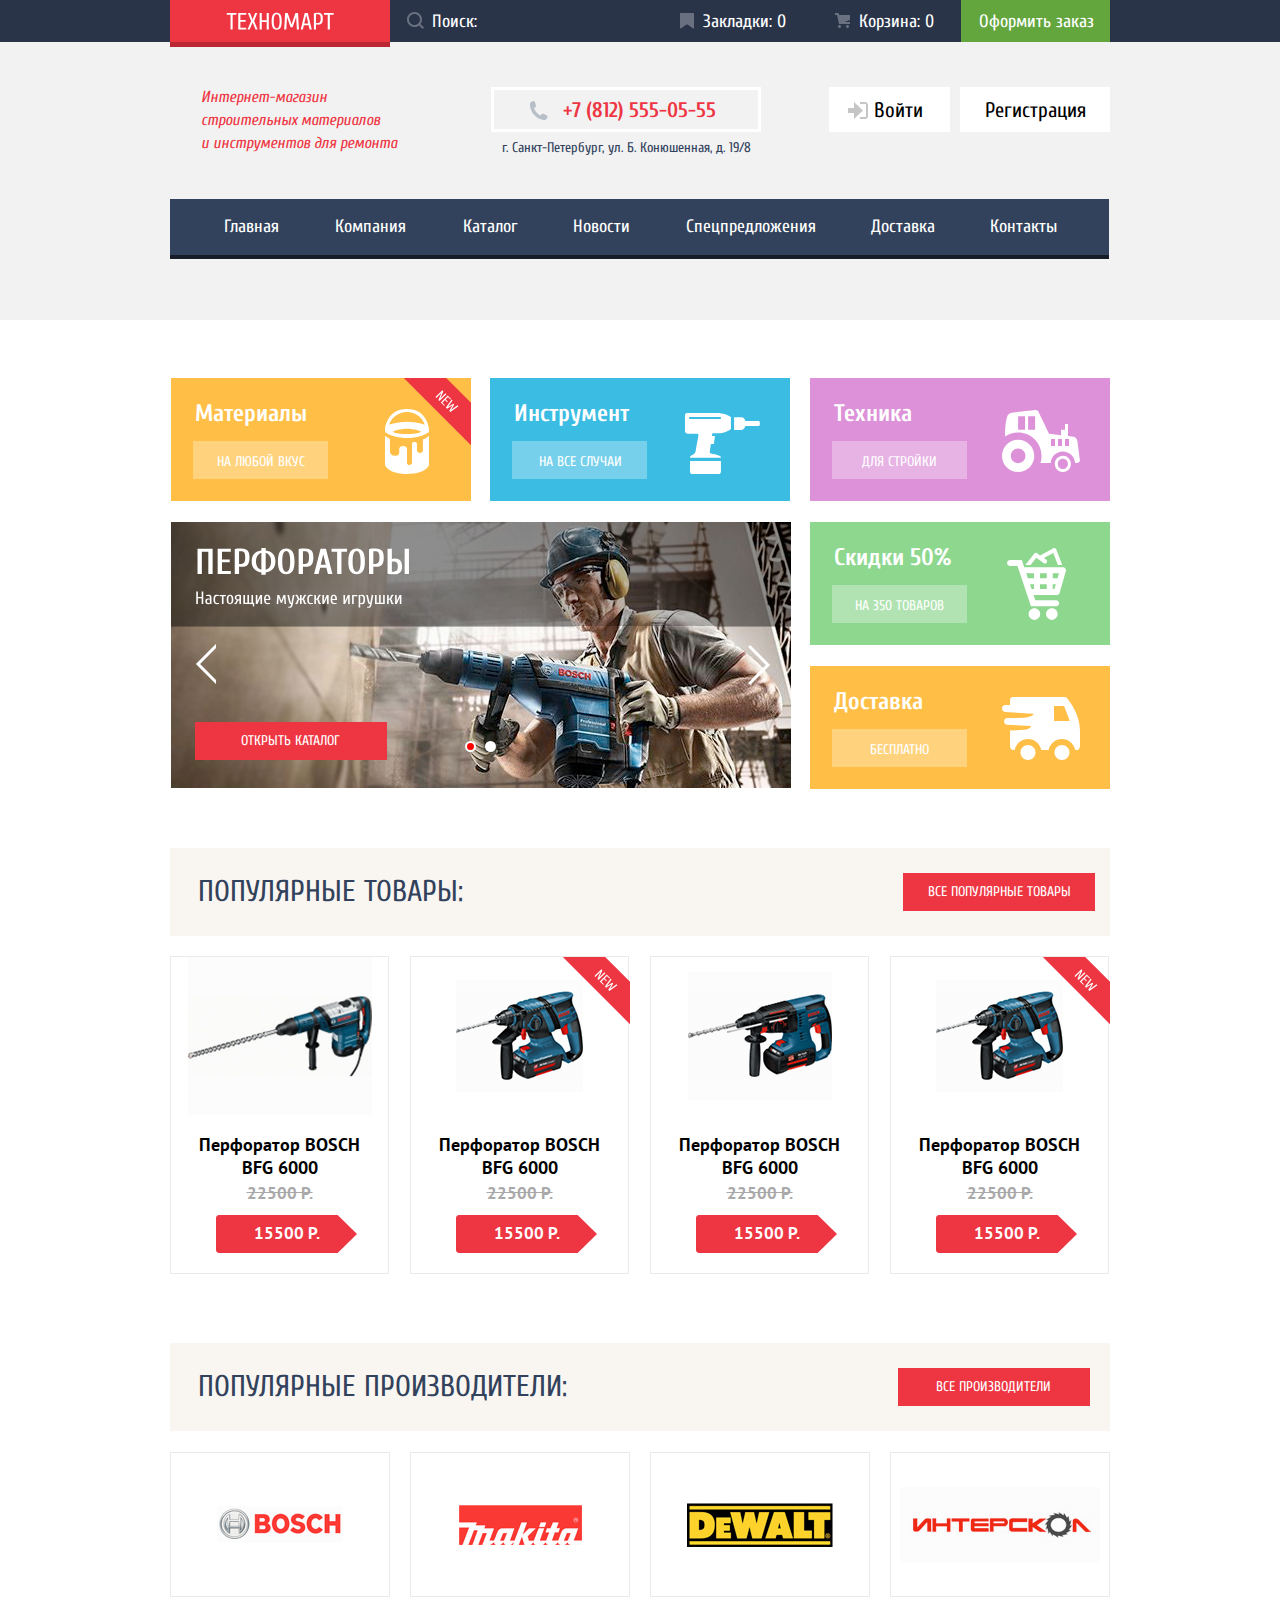
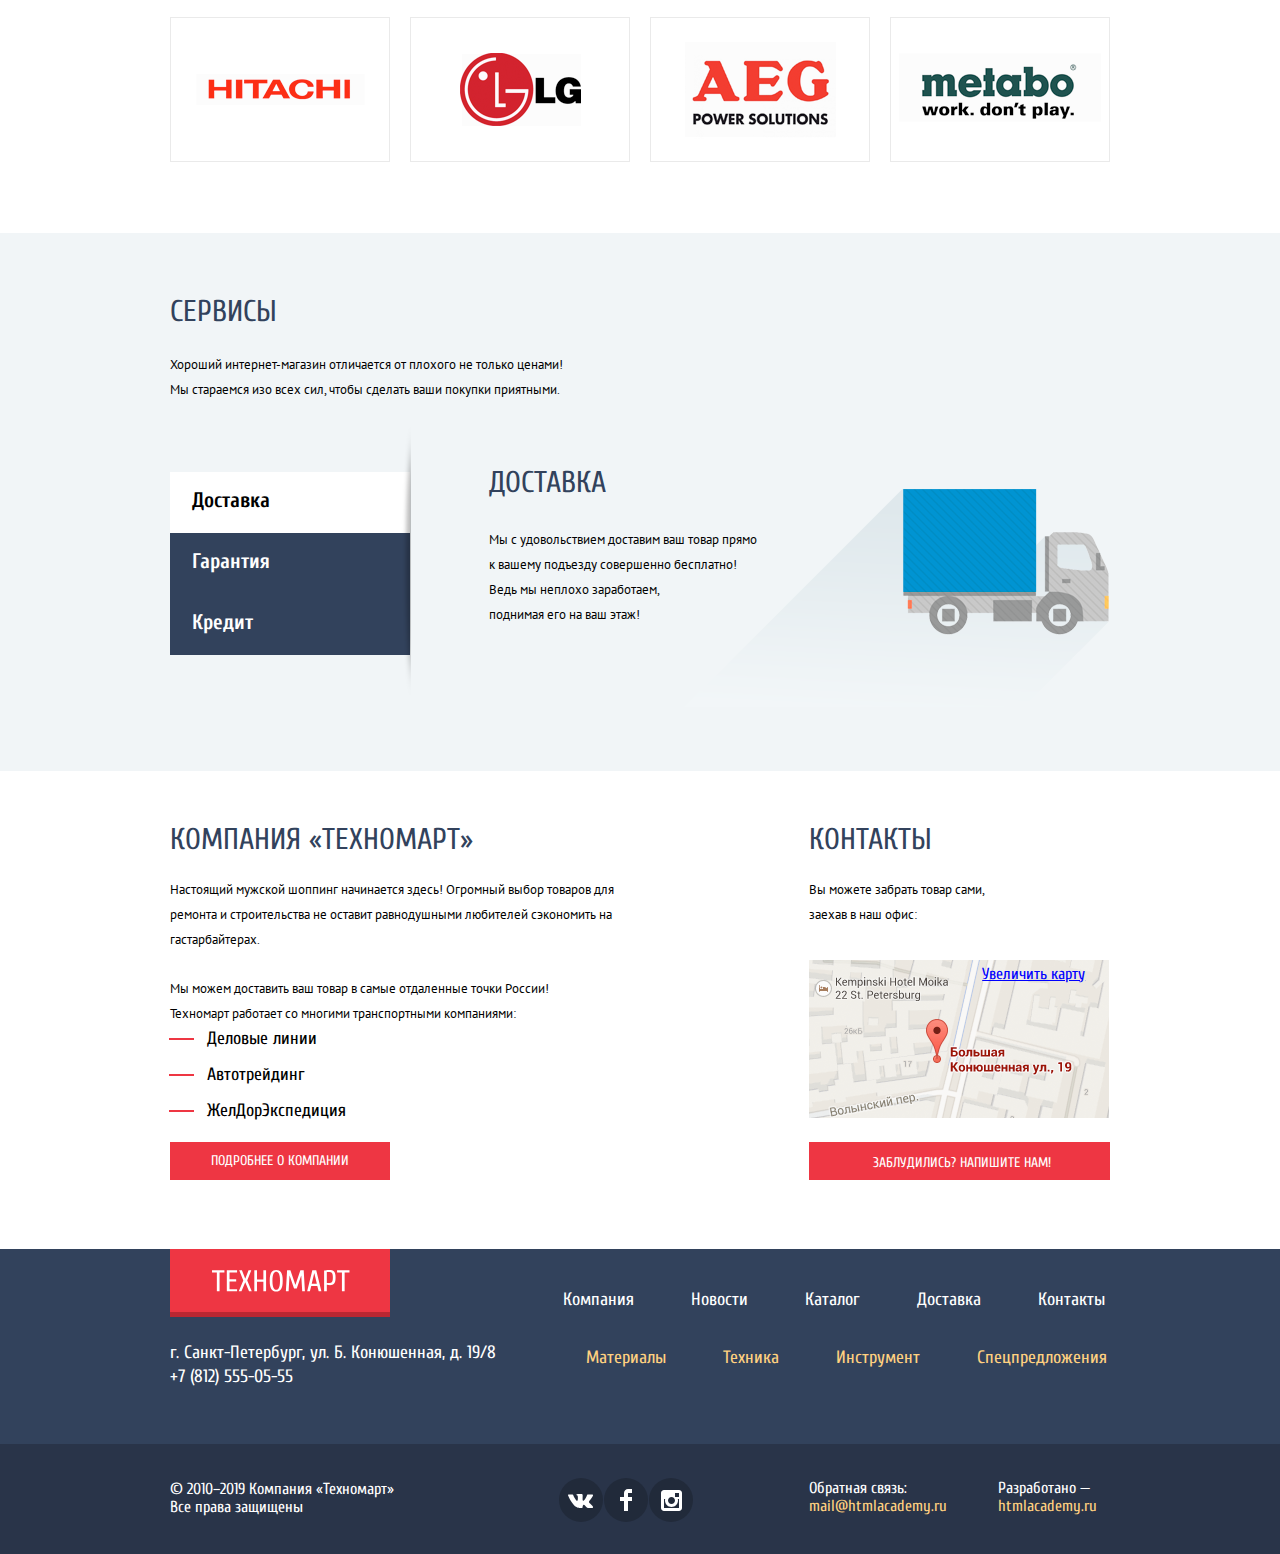
<file: index.html>
<!DOCTYPE html>
<html lang="ru">
<head>
    <meta charset="UTF-8" />
    <meta http-equiv="X-UA-Compatible" content="IE=edge" />
    <meta name="viewport" content="width=device-width, initial-scale=1.0" />
    <link rel="preconnect" href="https://fonts.googleapis.com" />
    <link rel="preconnect" href="https://fonts.gstatic.com" crossorigin />
    <link
        href="https://fonts.googleapis.com/css2?family=Cuprum:ital,wght@0,500;0,600;0,700;1,400;1,500;1,600;1,700&display=swap"
        rel="stylesheet" />
    <link rel="preconnect" href="https://fonts.googleapis.com" />
    <link rel="preconnect" href="https://fonts.gstatic.com" crossorigin />
    <link href="https://fonts.googleapis.com/css2?family=PT+Sans:ital,wght@0,400;0,700;1,400;1,700&display=swap"
        rel="stylesheet" />
    <link rel="stylesheet" href="/assets/styles/style.css">
    <script src="/assets/scripts/main.js" defer></script>
    <title>Texnomart - Home</title>
</head>
<body class="body">
    <header class="header">
        <div class="header__wrapper">
            <div class="header__wrapper__container">
                <nav class="nav">
                    <ul class="nav__top-list">
                        <li>
                            <a class="nav__top-list__link home-logo" href="/index.html" title="Home">
                                <button class="button-default home-logo__btn" type="button" title="Главное"></button>
                            </a>
                        </li>
                        <li>
                            <form class="nav__top-list__form">
                                <input class="nav__top-list__form__search input-default" type="search" title="search" placeholder="Поиск:" />
                            </form>
                        </li>
                        <li>
                            <a class="nav__top-list__link" href="#" title="Закладки">
                                <button class="button-default zakladki-bgcolor" type="button">
                                    <span>Закладки: </span><span>0</span>
                                </button>
                            </a>
                        </li>
                        <li>
                            <a class="nav__top-list__link" href="#" title="Корзина">
                                <button class="button-default korzina-bgcolor" type="button">
                                    <span>Корзина: </span><span>0</span>
                                </button>
                            </a>
                        </li>
                        <li>
                            <a class="nav__top-list__link" href="#" title="Оформить заказ">
                                <button class="button-default confirm-purchase-bgcolor" type="button">
                                    <span>Оформить заказ</span>
                                </button>
                            </a>
                        </li>
                    </ul>

                    <ul class="nav__middle-list">
                        <li>
                            <h2 class="nav__middle-list__title">
                                Интернет-магазин<br>строительных материалов<br>и инструментов для
                                ремонта
                            </h2>
                        </li>
                        <li>
                            <a class="nav__middle-list__link" href="tel:+78125550555" title="click to call">
                                <button class="nav__middle-list__link__btn button-default tel-link" type="button">
                                    <span>+7 (812) 555-05-55</span>
                                </button>
                                <span class="office-location">г. Санкт-Петербург, ул. Б. Конюшенная, д. 19/8</span>
                            </a>
                        </li>
                        <li>
                            <a class="nav__middle-list__link" href="#" title="click to login">
                                <button class="nav__middle-list__link__btn button-default login-link" type="button">
                                    <span>Войти</span>
                                </button>
                            </a>
                        </li>
                        <li>
                            <a class="nav__middle-list__link" href="#" title="click to register">
                                <button class="nav__middle-list__link__btn button-default register-link" type="button"
                                    title="click to register">
                                    <span>Регистрация</span>
                                </button>
                            </a>
                        </li>
                    </ul>

                    <ul class="nav__bottom-list">
                        <li>
                            <a class="nav__bottom-list__link" href="/index.html" title="Главное">
                                <button class="nav__bottom-list__link__btn button-default" type="button">
                                    <span>Главная</span>
                                </button>
                            </a>
                        </li>
                        <li>
                            <a class="nav__bottom-list__link" href="#" title="Компания">
                                <button class="nav__bottom-list__link__btn button-default" type="button">
                                    <span>Компания</span>
                                </button>
                            </a>
                        </li>
                        <li>
                            <a class="nav__bottom-list__link" href="/assets/other pages/catalog.html" title="Каталог">
                                <button class="nav__bottom-list__link__btn button-default" type="button">
                                    <span>Каталог</span>
                                </button>
                            </a>
                        </li>
                        <li>
                            <a class="nav__bottom-list__link" href="#" title="Новости">
                                <button class="nav__bottom-list__link__btn button-default" type="button">
                                    <span>Новости</span>
                                </button>
                            </a>
                        </li>
                        <li>
                            <a class="nav__bottom-list__link" href="#" title="Спецпредложения">
                                <button class="nav__bottom-list__link__btn button-default" type="button">
                                    <span>Спецпредложения</span>
                                </button>
                            </a>
                        </li>
                        <li>
                            <a class="nav__bottom-list__link" href="#" title="Доставка">
                                <button class="nav__bottom-list__link__btn button-default" type="button">
                                    <span>Доставка</span>
                                </button>
                            </a>
                        </li>
                        <li>
                            <a class="nav__bottom-list__link" href="#" title="Контакты">
                                <button class="nav__bottom-list__link__btn button-default" type="button">
                                    <span>Контакты</span>
                                </button>
                            </a>
                        </li>
                    </ul>
                </nav>
            </div>
        </div>
    </header>
    <div class="body-layout">
        <div class="body-layout__wrapper">
            <section class="section-1">
                <div class="section-1__container">
                    <div class="section-1__container__block-1">
                        <div class="section-1__container__block__sub-block-1 materials-block-1">
                            <h3 class="section-1__container__block__sub-block-1__title materials-block-1__title">Материалы</h3>
                            <a class="section-1__container__block__sub-block-1__link-btn materials-block-1__link-btn" href="#" title="Материалы"></a>
                            <span>На любой вкус</span>
                        </div>
                        <div class="section-1__container__block__sub-block-2 materials-block-2">
                            <span class="section-1__container__block__sub-block-2__new-ribbon">
                                <img class="" src="/assets/photos/other/Каталог new.svg" alt="">
                            </span>
                        </div>
                    </div>
                    <div class="section-1__container__block-2">
                        <div class="section-1__container__block__sub-block-1 tools-block-1">
                            <h3 class="section-1__container__block__sub-block-1__title tools-block-1__title">Инструмент</h3>
                            <a class="section-1__container__block__sub-block-1__link-btn tools-block-1__link-btn" href="#" title="Инструмет"></a>
                            <span>На все случаи</span>
                        </div>
                        <div class="section-1__container__block__sub-block-2 tools-block-2">
                            <span class="section-1__container__block__sub-block-2__new-ribbon">
                                <img class="cart-new-status" src="/assets/photos/other/Каталог new.svg" alt="">
                            </span>
                        </div>
                    </div>
                    <div class="section-1__container__block-3">
                        <div class="section-1__container__block__sub-block-1 tech-block-1">
                            <h3 class="section-1__container__block__sub-block-1__title tech-block-1__title">Техника</h3>
                            <a class="section-1__container__block__sub-block-1__link-btn tech-block-1__link-btn" href="#" title="Техника"></a>
                            <span>Для стройки</span>
                        </div>
                        <div class="section-1__container__block__sub-block-2 tech-block-2">
                            <span class="section-1__container__block__sub-block-2__new-ribbon">
                                <img class="cart-new-status" src="/assets/photos/other/Каталог new.svg" alt="">
                            </span>
                        </div>
                    </div>
                    <div class="section-1__container__block-4 main-block">
                        <div class="slideshow-container">
                            <div class="mySlides fade">
                                <img src="/assets/photos/other/Перфораторы.svg" alt="dreli">
                                <button class="switch-to-catalog" type="button" onclick="catalog_link()" tabindex="1">Открыть каталог</button>
                            </div>
                            <div class="mySlides fade">
                                <img src="/assets/photos/other/Дрели.svg" alt="perforatori">
                                <button class="switch-to-catalog" type="button" onclick="catalog_link()" tabindex="1">Открыть каталог</button>
                            </div>
                            <!--<div class="mySlides fade">
                                <img src="/assets/photos/other/Перфораторы.svg" alt="dreli">
                                <button class="switch-to-catalog" type="button" onclick="catalog_link()" tabindex="1">Открыть каталог</button>
                            </div>
                            <div class="mySlides fade">
                                <img src="/assets/photos/other/Дрели.svg" alt="perforatori">
                                <button class="switch-to-catalog" type="button" onclick="catalog_link()" tabindex="1">Открыть каталог</button>
                            </div>-->
                            <div>
                                <a class="prev" onclick="plusSlides(-1)" tabindex="1"></a>
                                <a class="next" onclick="plusSlides(1)" tabindex="1"></a>
                            </div>
                        </div>
                        <br>
                        <div class="dots">
                            <span class="dots__dot-1 dot" onclick="currentSlide(1)" tabindex="1"></span>
                            <span class="dots__dot-2 dot" onclick="currentSlide(2)" tabindex="1"></span>
                            <!--<span class="dots__dot-1 dot" onclick="currentSlide(3)" tabindex="1"></span> 
                            <span class="dots__dot-2 dot" onclick="currentSlide(4)" tabindex="1"></span>-->
                        </div>
                    </div>
                    <div class="section-1__container__block-5">
                        <div class="section-1__container__block__sub-block-1 sales-block-1">
                            <h3 class="section-1__container__block__sub-block-1__title sales-block-1__title">Скидки 50%</h3>
                            <a class="section-1__container__block__sub-block-1__link-btn sales-block-1__link-btn" href="#" title="На 350 товаров"></a>
                            <span>На 350 товаров</span>
                        </div>
                        <div class="section-1__container__block__sub-block-2 sales-block-2">
                            <span class="section-1__container__block__sub-block-2__new-ribbon">
                                <img class="cart-new-status" src="/assets/photos/other/Каталог new.svg" alt="">
                            </span>
                        </div>
                    </div>
                    <div class="section-1__container__block-6">
                        <div class="section-1__container__block__sub-block-1 delivery-block-1">
                            <h3 class="section-1__container__block__sub-block-1__title delivery-block-1__title">Доставка</h3>
                            <a class="section-1__container__block__sub-block-1__link-btn delivery-block-1__link-btn" href="#" title="Бесплатно"></a>
                            <span>Бесплатно</span>
                        </div>
                        <div class="section-1__container__block__sub-block-2 delivery-block-2">
                            <span class="section-1__container__block__sub-block-2__new-ribbon">
                                <img class="cart-new-status" src="/assets/photos/other/Каталог new.svg" alt="">
                            </span>
                        </div>
                    </div>
                </div>
            </section>
            <section class="section-2">
                <div class="section-2__container">
                    <header class="section-2__container__header section-header">
                        <h3 class="section-2__container__header__title section-header__title">Популярные товары:</h3>
                        <a href="#" title="Все популярные товары">
                            <button class="section-2__container__header__link-btn button-default section-header__btn" type="button">
                                <span>Все Популярные товары</span>
                            </button>
                        </a>
                    </header>
                    <ul class="section-2__container__product-list">
                        <li>
                            <div class="product-box">
                                <div class="product-box__image product-picture-1">
                                    <img class="product-box__image__status cart-new-status" src="/assets/photos/other/Каталог new.svg" alt="">
                                </div>
                                <div class="product-box__buy">
                                    <button class="product-box__buy__btn button-default" type="button" title="Купить">
                                        <span>Купить</span>
                                    </button>
                                    <button class="product-box__add__btn button-default" type="button" title="В закладки">
                                        <span>В закладки</span>
                                    </button>
                                </div>
                                <article class="product-box__article">
                                    <h3 class="product-box__article__title">
                                        Перфоратор BOSCH
                                        <br />
                                        BFG 6000
                                    </h3>
                                    <span class="product-box__article__past-cost">22500 Р.</span>
                                    <button class="product-box__article__new-cost button-default" type="button">
                                        <span>15500 Р.</span>
                                    </button>
                                </article>
                            </div>
                        </li>
                        <li>
                            <div class="product-box">
                                <div class="product-box__image product-picture-2">
                                    <img class="product-box__image__status" src="/assets/photos/other/Каталог new.svg" alt="">
                                </div>
                                <div class="product-box__buy cart-new">
                                    <button class="product-box__buy__btn button-default" type="button" title="Купить">
                                        <span>Купить</span>
                                    </button>
                                    <button class="product-box__add__btn button-default" type="button" title="В закладки">
                                        <span>В закладки</span>
                                    </button>
                                </div>
                                <article class="product-box__article">
                                    <h3 class="product-box__article__title">
                                        Перфоратор BOSCH
                                        <br />
                                        BFG 6000
                                    </h3>
                                    <span class="product-box__article__past-cost">22500 Р.</span>
                                    <button class="product-box__article__new-cost button-default" type="button">
                                        <span>15500 Р.</span>
                                    </button>
                                </article>
                            </div>
                        </li>
                        <li>
                            <div class="product-box">
                                <div class="product-box__image product-picture-3">
                                    <img class="product-box__image__status cart-new-status" src="/assets/photos/other/Каталог new.svg" alt="">
                                </div>
                                <div class="product-box__buy">
                                    <button class="product-box__buy__btn button-default" type="button" title="Купить">
                                        <span>Купить</span>
                                    </button>
                                    <button class="product-box__add__btn button-default" type="button" title="В закладки">
                                        <span>В закладки</span>
                                    </button>
                                </div>
                                <article class="product-box__article">
                                    <h3 class="product-box__article__title">
                                        Перфоратор BOSCH
                                        <br />
                                        BFG 6000
                                    </h3>
                                    <span class="product-box__article__past-cost">22500 Р.</span>
                                    <button class="product-box__article__new-cost button-default" type="button">
                                        <span>15500 Р.</span>
                                    </button>
                                </article>
                            </div>
                        </li>
                        <li>
                            <div class="product-box">
                                <div class="product-box__image product-picture-4">
                                    <img class="product-box__image__status" src="/assets/photos/other/Каталог new.svg" alt="">
                                </div>
                                <div class="product-box__buy cart-new">
                                    <button class="product-box__buy__btn button-default" type="button" title="Купить">
                                        <span>Купить</span>
                                    </button>
                                    <button class="product-box__add__btn button-default" type="button" title="В закладки">
                                        <span>В закладки</span>
                                    </button>
                                </div>
                                <article class="product-box__article">
                                    <h3 class="product-box__article__title">
                                        Перфоратор BOSCH
                                        <br />
                                        BFG 6000
                                    </h3>
                                    <span class="product-box__article__past-cost">22500 Р.</span>
                                    <button class="product-box__article__new-cost button-default" type="button">
                                        <span>15500 Р.</span>
                                    </button>
                                </article>
                            </div>
                        </li>
                    </ul>
                </div>
            </section>
            <section class="section-3">
                <div class="section-3__container">
                    <header class="section-3__container__header section-header">
                        <h3 class="section-3__container__header__title section-header__title">Популярные производители:</h3>
                        <a href="#" title="Все популярные товары">
                            <button class="section-3__container__header__link-btn button-default section-header__btn" type="button">
                                <span>Все производители</span>
                            </button>
                        </a>
                    </header>
                    <ul class="section-3__container__manufacturers-list">
                        <li>
                            <a class="section-3__container__manufacturers-list__link-btn" href="">
                                <button class="producers-btn" type="button" title="link"></button>
                            </a>
                        </li>
                        <li>
                            <a class="section-3__container__manufacturers-list__link-btn" href="">
                                <button class="producers-btn" type="button" title="link"></button>
                            </a>
                        </li>
                        <li>
                            <a class="section-3__container__manufacturers-list__link-btn" href="">
                                <button class="producers-btn" type="button" title="link"></button>
                            </a>
                        </li>
                        <li>
                            <a class="section-3__container__manufacturers-list__link-btn" href="">
                                <button class="producers-btn" type="button" title="link"></button>
                            </a>
                        </li>
                        <li>
                            <a class="section-3__container__manufacturers-list__link-btn" href="">
                                <button class="producers-btn" type="button" title="link"></button>
                            </a>
                        </li>
                        <li>
                            <a class="section-3__container__manufacturers-list__link-btn" href="">
                                <button class="producers-btn" type="button" title="link"></button>
                            </a>
                        </li>
                        <li>
                            <a class="section-3__container__manufacturers-list__link-btn" href="">
                                <button class="producers-btn" type="button" title="link"></button>
                            </a>
                        </li>
                        <li>
                            <a class="section-3__container__manufacturers-list__link-btn" href="">
                                <button class="producers-btn" type="button" title="link"></button>
                            </a>
                        </li>
                    </ul>
                </div>
            </section>
            <section class="section-4">
                <div class="section-4__container">
                    <header class="section-4__container__header">
                        <h3 class="section-4__container__header__title">Сервисы</h3>
                        <p class="section-4__container__header__description">
                            Хороший интернет-магазин отличается от плохого не только ценами!
                            <br>
                            Мы стараемся изо всех сил, чтобы сделать ваши покупки приятными.
                        </p>
                    </header>
                    <div class="section-4__container__content">
                        <div class="section-4__container__content-tab">
                            <button type="button" class="section-4__container__content-tab__btn-links button-default" tabindex="1" onclick="openCity(event, 'block_1')" id="defaultOpen">
                                <span>Доставка</span>
                            </button>
                            <button type="button" class="section-4__container__content-tab__btn-links button-default" tabindex="1" onclick="openCity(event, 'block_2')">
                                <span>Гарантия</span>
                            </button>
                            <button type="button" class="section-4__container__content-tab__btn-links button-default" tabindex="1" onclick="openCity(event, 'block_3')">
                                <span>Кредит</span>
                            </button>
                        </div>
                        <div class="shadow"></div>
                        <div class="section-4__container__content-blocks">
                            <div id="block_1" class="section-4__container__content-blocks__tab-content tab-content">
                                <div class="section-4__container__content-blocks__tab-content__block tab-content__block">
                                    <h3 class="section-4__container__content-blocks__tab-content__block__title tab-content__block__title">Доставка</h3>
                                    <p class="section-4__container__content-blocks__tab-content__block__description tab-content__block__description">
                                        Мы с удовольствием доставим ваш товар прямо<br>
                                        к вашему подъезду совершенно бесплатно!<br>
                                        Ведь мы неплохо заработаем, <br>
                                        поднимая его на ваш этаж!
                                    </p>
                                </div>
                            </div>
                            <div id="block_2" class="section-4__container__content-blocks__tab-content tab-content">
                                <div class="section-4__container__content-blocks__tab-content__block tab-content__block">
                                    <h3 class="section-4__container__content-blocks__tab-content__block__title tab-content__block__title">Гарантия</h3>
                                    <p class="section-4__container__content-blocks__tab-content__block__description tab-content__block__description">
                                        Если купленный у нас товар поломается или заискрит, <br>
                                        а также в случае пожара, спровоцированного его<br>
                                        возгоранием, вы всегда можете быть уверены в нашей<br>
                                        гарантии. Мы обменяем сгоревший товар на новый. <br>
                                        Дом уж восстановите как-нибудь сами.
                                    </p>
                                </div>
                            </div>
                            <div id="block_3" class="section-4__container__content-blocks__tab-content tab-content">
                                <div class="section-4__container__content-blocks__tab-content__block tab-content__block">
                                    <h3 class="section-4__container__content-blocks__tab-content__block__title tab-content__block__title">Кредит</h3>
                                    <p class="section-4__container__content-blocks__tab-content__block__description tab-content__block__description">
                                        Залезть в долговую яму стало проще! <br>
                                        Кредитные консультанты придут вам на помощь.
                                    </p>
                                    <a class="section-4__container__content-blocks__tab-content__block__link tab-content__block__link" href="">
                                        <button class="section-4__container__content-blocks__tab-content__block__link__btn tab-content__block__link__btn button-default">
                                            <span>Отправить заявку</span>
                                        </button>
                                    </a>
                                </div>
                            </div>
                        </div>
                    </div>
                </div>
            </section>
            <section class="section-5">
                <div class="section-5__container">
                    <div class="section-5__container__left-block">
                        <header class="section-5__container__left-block__header">
                            <h3 class="section-5__container__left-block__header__title tab-content__block__title">КОМПАНИЯ «Техномарт»</h3>
                            <p class="section-5__container__left-block__header__first-description">
                                Настоящий мужской шоппинг начинается здесь! Огромный выбор товаров для<br>
                                ремонта и строительства не оставит равнодушными любителей сэкономить на<br>
                                гастарбайтерах.
                            </p>
                            <p class="section-5__container__left-block__header__second-description">
                                Мы можем доставить ваш товар в самые отдаленные точки России!<br>
                                Техномарт работает со многими транспортными компаниями:
                            </p>
                        </header>
                        <ul class="section-5__container__left-block__link-block-list">
                            <li>
                                <label class="section-5__container__left-block__link-block-list__label" for="">
                                    <span><img src="/assets/photos/symbols/red-line.svg" alt=""> Деловые линии</span>
                                </label>
                            </li>
                            <li>
                                <label class="section-5__container__left-block__link-block-list__label" for="">
                                    <span><img src="/assets/photos/symbols/red-line.svg" alt=""> Автотрейдинг</span>
                                </label>
                            </li>
                            <li>
                                <label class="section-5__container__left-block__link-block-list__label" for="">
                                    <span><img src="/assets/photos/symbols/red-line.svg" alt=""> ЖелДорЭкспедиция</span>
                                </label>
                            </li>
                            <li>
                                <a class="section-5__container__left-block__link-block-list__link" href="#">
                                    <button class="section-5__container__left-block__link-block-list__link__btn button-default" type="button">
                                        <span>Подробнее о компании</span>
                                    </button>
                                </a>
                            </li>
                        </ul>
                    </div>
                    <div class="section-5__container__right-block">
                        <header class="section-5__container__right-block__header">
                            <h3 class="section-5__container__right-block__header__title">Контакты</h3>
                            <p class="section-5__container__right-block__header__description">
                                Вы можете забрать товар сами,<br>
                                заехав в наш офис:
                            </p>
                        </header>
                        <section class="section-5__container__right-block__map-section">
                            <div id="popup_map" class="section-5__container__right-block__map-section__popup-map">
                                <iframe tabindex="1" src="https://www.google.com/maps/embed?pb=!1m18!1m12!1m3!1d1998.4772101446042!2d30.324896415645796!3d59.94081666888547!2m3!1f0!2f0!3f0!3m2!1i1024!2i768!4f13.1!3m3!1m2!1s0x4696310e0ca4ad3b%3A0x64f29c32b1000d72!2z0JrQvtC90Y7RiNC10L3QvdCw0Y8g0L_Quy4sINCh0LDQvdC60YIt0J_QtdGC0LXRgNCx0YPRgNCzLCDQoNC-0YHRgdC40Y8sIDE5MTE4Ng!5e0!3m2!1sru!2s!4v1667903775984!5m2!1sru!2s" width="949" height="449" allowfullscreen="true" loading="lazy" referrerpolicy="no-referrer-when-downgrade"></iframe>
                                <img onclick="closePopup()" class="section-5__container__right-block__map-section__popup-map__close-btn" src="/assets/photos/symbols/icon-close.svg" alt="">
                            </div>
                            <div class="section-5__container__right-block__map-section__map" onclick="popupMap()" width="300" height="158">
                                <button class="section-5__container__right-block__map-section__map__extend-map" type="button" title="tab to extend map">Увеличить карту</button>
                                <img src="/assets/photos/other/map.svg" alt="map">
                            </div>
                            <button onclick="popupForm()" class="section-5__container__right-block__map-section__link__btn button-default" type="button">
                                <span>Заблудились? Напишите нам!</span>
                            </button>
                            <div id="form_popup" class="form-container">
                                <form id="form" class="form">
                                    <img onclick="closePopupForm()" class="section-5__container__right-block__map-section__popup-map__close-btn close-btn-form" src="/assets/photos/symbols/icon-close.svg" alt="">
                                    <div class="form__general-info">
                                        <ul class="form__general-info__list">
                                            <li>
                                                <label class="labels" for="">Ваше имя:</label>
                                                <input class="form__general-info__list__name" type="text" title="ваше имя фамилия" placeholder="Имя Фамилия" id="name" required>
                                            </li>
                                            <li>
                                                <label class="labels" for="">Ваш e-mail</label>
                                                <input class="form__general-info__list__email" type="email" title="ваш e-mail" placeholder="email@example.com" id="email" required>
                                            </li>
                                        </ul>
                                    </div>
                                    <div class="form__write-us">
                                        <label class="labels" for="">Текст письма:</label>
                                        <textarea class="form__write-us__textarea" title="напишите где вы" placeholder="В свободной форме" id="text" required></textarea>
                                    </div>
                                    <div class="form__submit">
                                        <input class="form-submit__btn input-default" type="submit" id="submit" value="ОТПРАВИТЬ">
                                    </div>
                                </form>
                            </div>
                        </section>
                    </div>
                </div>
            </section>
        </div>
    </div>
    <footer class="footer">
        <div class="footer__wrapper">
            <section class="footer__wrapper__section-1">
                <div class="footer__wrapper__section-1__left-block">
                    <a class="footer__wrapper__section-1__left-block__home home-logo" href="/index.html">
                        <button class="footer__wrapper__section-1__left-block__home__btn button-default home-logo__btn" type="button" title="home"></button>
                    </a>
                    <address class="office-address">г. Санкт-Петербург, ул. Б. Конюшенная, д. 19/8<br>+7 (812) 555-05-55</address>
                </div>
                <div class="footer__wrapper__section-1__right-block">
                    <ul class="footer__wrapper__section-1__right-block__top-list">
                        <li>
                            <a class="footer__wrapper__section-1__right-block__top-list__link" href="#">Компания</a>
                        </li>
                        <li>
                            <a class="footer__wrapper__section-1__right-block__top-list__link" href="#">Новости</a>
                        </li>
                        <li>
                            <a class="footer__wrapper__section-1__right-block__top-list__link" href="/assets/other pages/catalog.html">Каталог</a>
                        </li>
                        <li>
                            <a class="footer__wrapper__section-1__right-block__top-list__link" href="#">Доставка</a>
                        </li>
                        <li>
                            <a class="footer__wrapper__section-1__right-block__top-list__link" href="#">Контакты</a>
                        </li>
                    </ul>
                    <ul class="footer__wrapper__section-1__right-block__bottom-list">
                        <li>
                            <a class="footer__wrapper__section-1__right-block__bottom-list__link" href="#">Материалы</a>
                        </li>
                        <li>
                            <a class="footer__wrapper__section-1__right-block__bottom-list__link" href="#">Техника</a>
                        </li>
                        <li>
                            <a class="footer__wrapper__section-1__right-block__bottom-list__link" href="#">Инструмент</a>
                        </li>
                        <li>
                            <a class="footer__wrapper__section-1__right-block__bottom-list__link" href="#">Спецпредложения</a>
                        </li>
                    </ul>
                </div>
            </section>
            <section class="footer__wrapper__section-2">
                <div class="footer__wrapper__section-2__block-1 blocks-style">
                    <span>
                        © 2010–2019 Компания «Техномарт»<br>
                        Все права защищены
                    </span>
                </div>
                <div class="footer__wrapper__section-2__block-2 blocks-style">
                    <ul class="footer__wrapper__section-2__block-2__social-media-list lists-style">
                        <li>
                            <a class="footer__wrapper__section-2__block-2__social-media-list__link" href="https://www.vkontakte.com">
                                <button class="footer__wrapper__section-2__block-2__social-media-list__link__btn" type="button" title="vkontakte"></button>
                            </a>
                        </li>
                        <li>
                            <a class="footer__wrapper__section-2__block-2__social-media-list__link" href="https://www.facebook.com">
                                <button class="footer__wrapper__section-2__block-2__social-media-list__link__btn" type="button" title="instagram"></button>
                            </a>
                        </li>
                        <li>
                            <a class="footer__wrapper__section-2__block-2__social-media-list__link" href="https://www.instagram.com">
                                <button class="footer__wrapper__section-2__block-2__social-media-list__link__btn" type="button" title="facebook"></button>
                            </a>
                        </li>
                    </ul>
                </div>
                <div class="footer__wrapper__section-2__block-3 blocks-style lists-style">
                    <ul class="footer__wrapper__section-2__block-3__contact-list lists-style">
                        <li>
                            <label for="email">Обратная связь:</label>
                            <a class="footer__wrapper__section-2__block-3__contact-list" href="mailto:mail@htmlacademy.ru">mail@htmlacademy.ru</a>
                        </li>
                        <li>
                            <label for="webpage">Разработано —</label>
                            <a onclick="htmlacademy_link()" class="footer__wrapper__section-2__block-3__contact-list" href="">htmlacademy.ru</a>
                        </li>
                    </ul>
                </div>
            </section>
        </div>
    </footer>
</body>
</html>
</file>
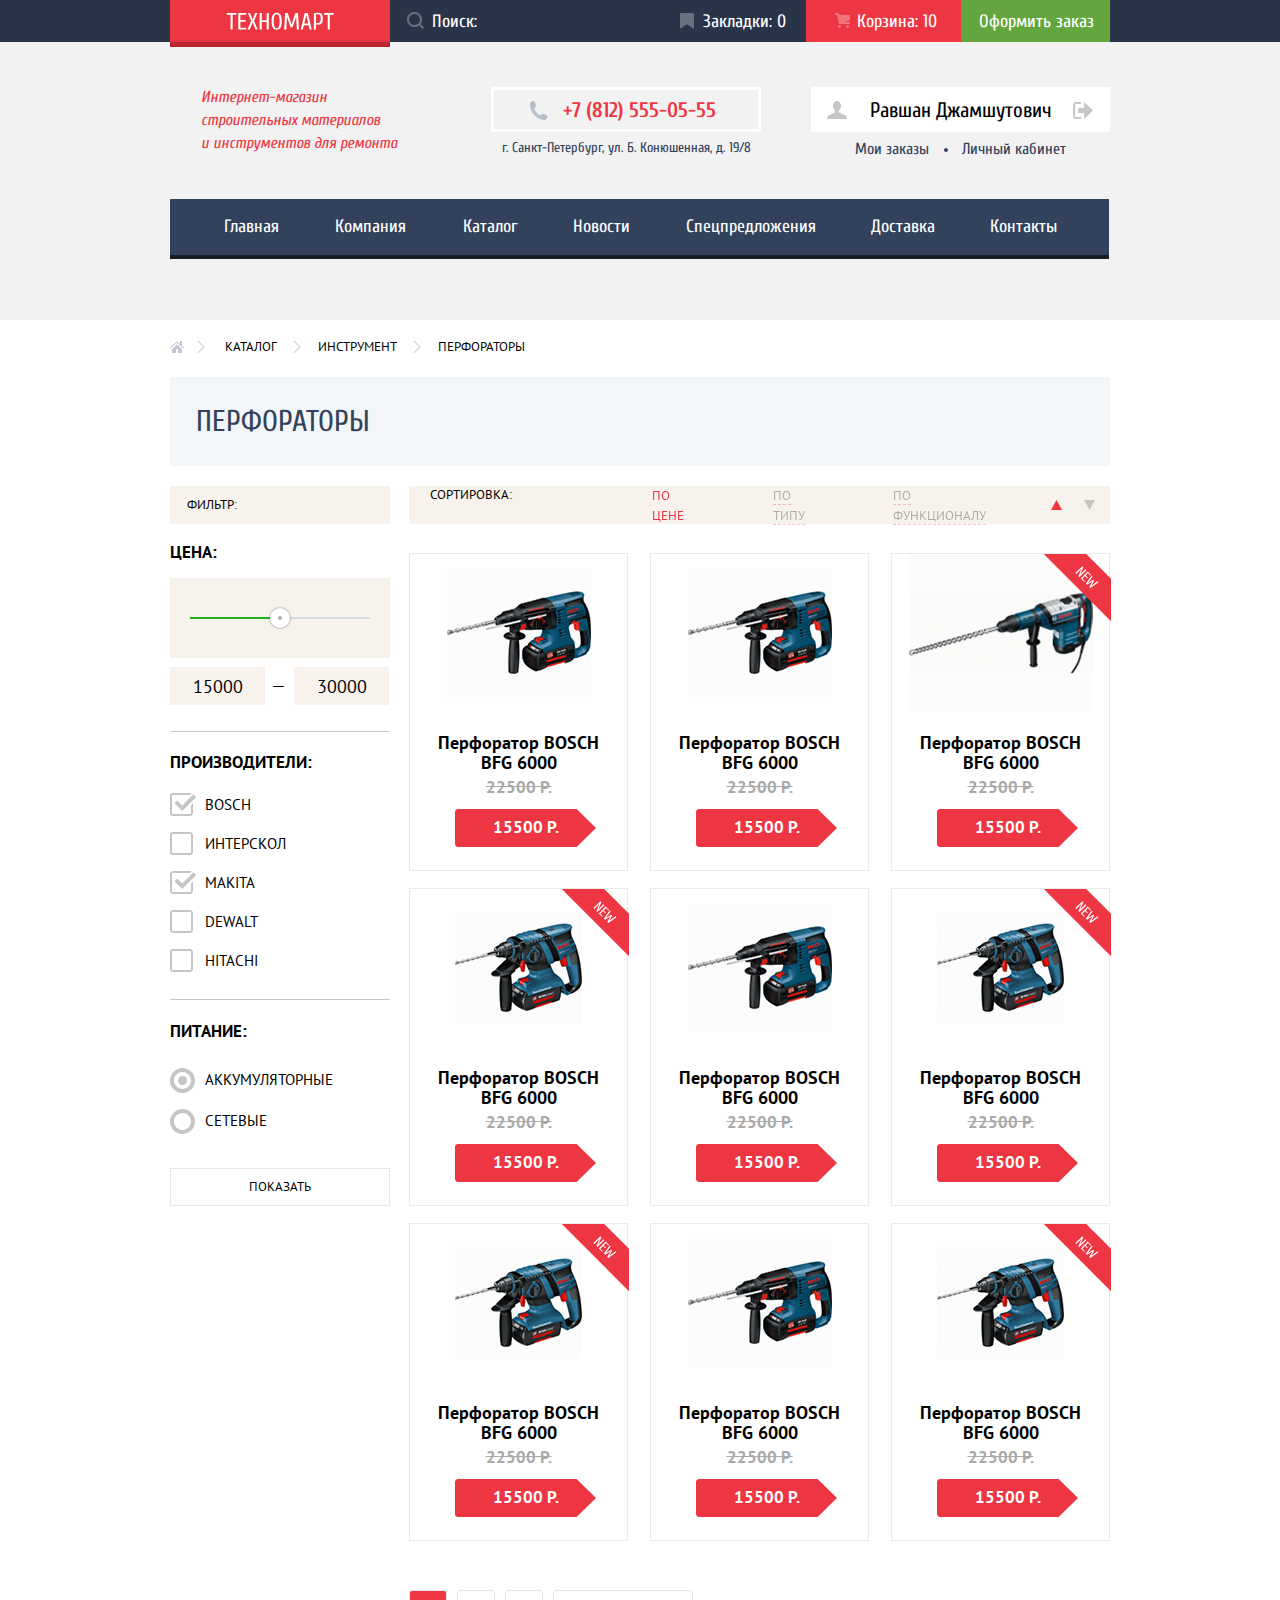
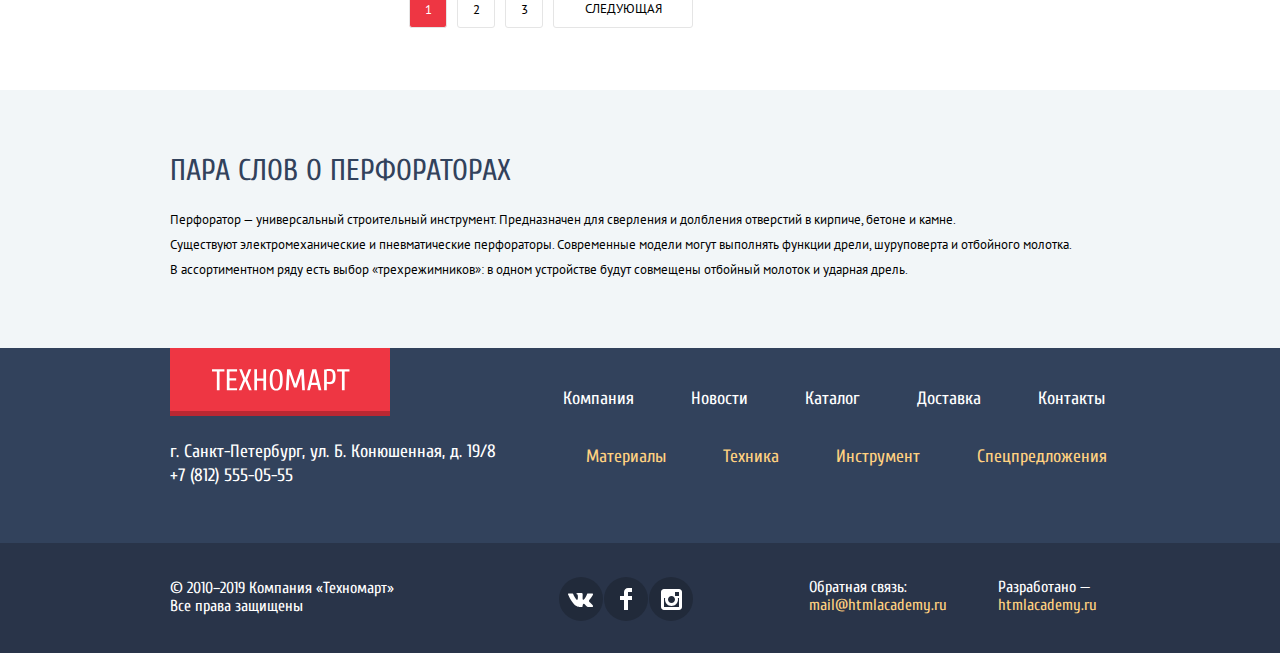
<file: assets/other pages/catalog.html>
<!DOCTYPE html>
<html lang="en">
<head>
    <meta charset="UTF-8">
    <meta http-equiv="X-UA-Compatible" content="IE=edge">
    <meta name="viewport" content="width=device-width, initial-scale=1.0">
    <link rel="preconnect" href="https://fonts.googleapis.com">
    <link rel="preconnect" href="https://fonts.gstatic.com" crossorigin>
    <link href="https://fonts.googleapis.com/css2?family=Cuprum:ital,wght@0,500;0,600;0,700;1,400;1,500;1,600;1,700&display=swap" rel="stylesheet">
    <link rel="preconnect" href="https://fonts.googleapis.com">
    <link rel="preconnect" href="https://fonts.gstatic.com" crossorigin>
    <link href="https://fonts.googleapis.com/css2?family=PT+Sans:ital,wght@0,400;0,700;1,400;1,700&display=swap" rel="stylesheet">
    <link rel="stylesheet" href="/assets/styles/style.css">
    <script src="/assets/scripts/main.js" defer></script>
    <script src="/assets/scripts/slider.js" defer></script>
    <script src="/assets/scripts/pagination.js" defer></script>
    <title>Texnomart - Catalog</title>
</head>
<body class="body">
    <header class="header catalog">
        <div class="header__wrapper">
            <div class="header__wrapper__container">
                <nav class="nav">
                    <ul class="nav__top-list">
                        <li>
                            <a class="nav__top-list__link home-logo" href="/index.html" title="Home">
                                <button class="button-default home-logo__btn" type="button" title="Главное"></button>
                            </a>
                        </li>
                        <li>
                            <form class="nav__top-list__form">
                                <input class="nav__top-list__form__search input-default" type="search" title="search" placeholder="Поиск:" />
                            </form>
                        </li>
                        <li>
                            <a class="nav__top-list__link" href="#" title="Закладки">
                                <button class="button-default zakladki-bgcolor" type="button">
                                    <span>Закладки: </span><span>0</span>
                                </button>
                            </a>
                        </li>
                        <li>
                            <a class="nav__top-list__link" href="#" title="Корзина">
                                <button class="button-default korzina-bgcolor korzina-bgcolor-catalog" type="button">
                                    <span>Корзина: </span><span>10</span>
                                </button>
                            </a>
                        </li>
                        <li>
                            <a class="nav__top-list__link" href="#" title="Оформить заказ">
                                <button class="button-default confirm-purchase-bgcolor" type="button">
                                    <span>Оформить заказ</span>
                                </button>
                            </a>
                        </li>
                    </ul>
                    <ul class="nav__middle-list">
                        <li>
                            <h2 class="nav__middle-list__title">
                                Интернет-магазин<br>строительных материалов<br>и инструментов для
                                ремонта
                            </h2>
                        </li>
                        <li>
                            <a class="nav__middle-list__link" href="tel:+78125550555" title="click to call">
                                <button class="nav__middle-list__link__btn button-default tel-link" type="button">
                                    <span>+7 (812) 555-05-55</span>
                                </button>
                                <span class="office-location">г. Санкт-Петербург, ул. Б. Конюшенная, д. 19/8</span>
                            </a>
                        </li>
                        <li>
                            <a class="nav__middle-list__link catalog-page-logged-in" href="/index.html" title="click to logout">
                                <button class="nav__middle-list__link__btn button-default login-link" type="button">
                                    <div class="user-icon"></div>
                                    <span class="user-name">Равшан Джамшутович</span>
                                </button>
                                <span class="user-purchases">Мои заказы <span class="user-data">Личный кабинет</span></span>
                            </a>
                        </li>
                        <li>
                            <a class="nav__middle-list__link catalog-page-hidden" href="#" title="click to register">
                                <button class="nav__middle-list__link__btn button-default register-link" type="button"
                                    title="click to register">
                                    <span>Регистрация</span>
                                </button>
                            </a>
                        </li>
                    </ul>
                    <ul class="nav__bottom-list">
                        <li>
                            <a class="nav__bottom-list__link" href="/index.html" title="Главное">
                                <button class="nav__bottom-list__link__btn button-default" type="button">
                                    <span>Главная</span>
                                </button>
                            </a>
                        </li>
                        <li>
                            <a class="nav__bottom-list__link" href="#" title="Компания">
                                <button class="nav__bottom-list__link__btn button-default" type="button">
                                    <span>Компания</span>
                                </button>
                            </a>
                        </li>
                        <li>
                            <a class="nav__bottom-list__link" href="/assets/other pages/catalog.html" title="Каталог">
                                <button class="nav__bottom-list__link__btn button-default" type="button">
                                    <span>Каталог</span>
                                </button>
                            </a>
                        </li>
                        <li>
                            <a class="nav__bottom-list__link" href="#" title="Новости">
                                <button class="nav__bottom-list__link__btn button-default" type="button">
                                    <span>Новости</span>
                                </button>
                            </a>
                        </li>
                        <li>
                            <a class="nav__bottom-list__link" href="#" title="Спецпредложения">
                                <button class="nav__bottom-list__link__btn button-default" type="button">
                                    <span>Спецпредложения</span>
                                </button>
                            </a>
                        </li>
                        <li>
                            <a class="nav__bottom-list__link" href="#" title="Доставка">
                                <button class="nav__bottom-list__link__btn button-default" type="button">
                                    <span>Доставка</span>
                                </button>
                            </a>
                        </li>
                        <li>
                            <a class="nav__bottom-list__link" href="#" title="Контакты">
                                <button class="nav__bottom-list__link__btn button-default" type="button">
                                    <span>Контакты</span>
                                </button>
                            </a>
                        </li>
                    </ul>
                </nav>
            </div>
        </div>
    </header>
    <div class="body-layout">
        <div class="body-layout__wrapper">
            <section class="perforators">
                <div class="perforators__links">
                    <ul class="perforators__links__list">
                        <li>
                            <a class="perforators__links__list__home" href="/index.html" title="home"></a>
                        </li>
                        <li>
                            <a class="perforators__links__list__catalog" href="/assets/other pages/catalog.html" title="каталог">Каталог</a>
                        </li>
                        <li>
                            <a class="perforators__links__list__tools" href="#" title="инструмент">Инструмент</a>
                        </li>
                        <li>
                            <a class="perforators__links__list__perfs" href="/assets/other pages/catalog.html" title="перфораторы">Перфораторы</a>
                        </li>
                    </ul>
                </div>
                <header class="perforators__header">
                    <h1 class="perforators__header__title title">Перфораторы</h1>
                </header>
                <section class="perforators__cost-section">
                    <div class="perforators__cost-section__input-block">
                        <header class="perforators__cost-section__input-block__header">
                            <h2 class="perforators__cost-section__input-block__header__title">Фильтр:</h2>
                        </header>
                        <div class="perforators__cost-section__input-block__cost-settings-block">
                            <div class="perforators__cost-section__input-block__cost-settings-block__cost-block">
                                <h3 class="perforators__cost-section__input-block__cost-settings-block__cost-block__title">Цена:</h3>
                                <div class="perforators__cost-section__input-block__cost-settings-block__cost-block__cost">
                                    <div class="perforators__cost-section__input-block__cost-settings-block__cost-block__cost__i-range-btn">
                                        <input class="perforators__cost-section__input-block__cost-settings-block__cost-block__cost__i-range-btn__btn" type="range" min="0" max="30000" step="500" value="15000" id="cost-range">
                                    </div>
                                    <div class="perforators__cost-section__input-block__cost-settings-block__cost-block__cost__block">
                                        <div class="perforators__cost-section__input-block__cost-settings-block__cost-block__cost__block__min-cost">
                                            <span id="output"></span>
                                        </div>
                                        <div class="perforators__cost-section__input-block__cost-settings-block__cost-block__cost__block__middle">—</div>
                                        <div class="perforators__cost-section__input-block__cost-settings-block__cost-block__cost__block__max-cost">
                                            <span>30000</span>
                                        </div>
                                    </div>
                                </div>
                            </div>
                            <div class="perforators__cost-section__input-block__manufacturers">
                                <h3 class="perforators__cost-section__input-block__manufacturers__title">Производители:</h3>
                                <ul class="perforators__cost-section__input-block__manufacturers__list">
                                    <li>
                                        <label class="perforators__cost-section__input-block__manufacturers__list__check-label check-label">
                                            <input class="perforators__cost-section__input-block__manufacturers__list__check-btn checkbox-default" type="checkbox" checked>
                                            <span class="perforators__cost-section__input-block__manufacturers__list__checkmark checkmark-new"></span>
                                            <span class="check-description">Bosch</span>
                                        </label>
                                    </li>
                                    <li>
                                        <label class="perforators__cost-section__input-block__manufacturers__list__check-label check-label">
                                            <input class="perforators__cost-section__input-block__manufacturers__list__check-btn checkbox-default" type="checkbox">
                                            <span class="perforators__cost-section__input-block__manufacturers__list__checkmark checkmark-new"></span>
                                            <span class="check-description">Интерскол</span>
                                        </label>
                                    </li>
                                    <li>
                                        <label class="perforators__cost-section__input-block__manufacturers__list__check-label check-label">
                                            <input class="perforators__cost-section__input-block__manufacturers__list__check-btn checkbox-default" type="checkbox" checked>
                                            <span class="perforators__cost-section__input-block__manufacturers__list__checkmark checkmark-new"></span>
                                            <span class="check-description">Makita</span>
                                        </label>
                                    </li>
                                    <li>
                                        <label class="perforators__cost-section__input-block__manufacturers__list__check-label check-label">
                                            <input class="perforators__cost-section__input-block__manufacturers__list__check-btn checkbox-default" type="checkbox">
                                            <span class="perforators__cost-section__input-block__manufacturers__list__checkmark checkmark-new"></span>
                                            <span class="check-description">Dewalt</span>
                                        </label>
                                    </li>
                                    <li>
                                        <label class="perforators__cost-section__input-block__manufacturers__list__check-label check-label">
                                            <input class="perforators__cost-section__input-block__manufacturers__list__check-btn checkbox-default" type="checkbox">
                                            <span class="perforators__cost-section__input-block__manufacturers__list__checkmark checkmark-new"></span>
                                            <span class="check-description">Hitachi</span>
                                        </label>
                                    </li>
                                </ul>
                            </div>
                            <div class="perforators__cost-section__input-block__power">
                                <h3 class="perforators__cost-section__input-block__power__title">Питание:</h3>
                                <ul class="perforators__cost-section__input-block__power__list">
                                    <li>
                                        <label class="perforators__cost-section__input-block__power__list__radio-label radio-label">
                                            <input class="perforators__cost-section__input-block__power__list__radio-label__radio-btn radio-btn" type="radio" name="power" checked>
                                            <span class="perforators__cost-section__input-block__power__list__radio-label__radio-new radio-new"></span>
                                            <span class="radio-description">Аккумуляторные</span>
                                        </label>
                                    </li>
                                    <li>
                                        <label class="perforators__cost-section__input-block__power__list__radio-label radio-label">
                                            <input class="perforators__cost-section__input-block__power__list__radio-label__radio-btn radio-btn" type="radio" name="power">
                                            <span class="perforators__cost-section__input-block__power__list__radio-label__radio-new radio-new"></span>
                                            <span class="radio-description">Сетевые</span>
                                        </label>
                                    </li>
                                </ul>
                            </div>
                            <div class="perforators__cost-section__input-block__submit">
                                <form class="perforators__cost-section__input-block__submit__form" action="">
                                    <input class="perforators__cost-section__input-block__submit__form__btn" type="submit" value="Показать">
                                </form>
                            </div>
                        </div>
                    </div>
                    <div class="perforators__cost-section__output-block">
                        <div class="perforators__cost-section__output-block__header">
                            <label class="perforators__cost-section__output-block__header__label">
                                <span class="perforators__cost-section__output-block__header__label__sorting">Сортировка:</span>
                                <div class="perforators__cost-section__output-block__header__label__buttons">
                                    <label class="perforators__cost-section__output-block__header__label__buttons__label">
                                        <input class="perforators__cost-section__output-block__header__label__buttons__label__rel-cost input-radio" type="radio" name="radio" checked>
                                        <span class="input-radio-new">По цене</span>
                                    </label>
                                    <label class="perforators__cost-section__output-block__header__label__buttons__label">
                                        <input class="perforators__cost-section__output-block__header__label__buttons__label__rel-type input-radio" type="radio" name="radio">
                                        <span class="input-radio-new">По типу</span>
                                    </label>
                                    <label class="perforators__cost-section__output-block__header__label__buttons__label">
                                        <input class="perforators__cost-section__output-block__header__label__buttons__label__rel-functionality input-radio" type="radio" name="radio">
                                        <span class="input-radio-new">По функционалу</span>
                                    </label>
                                    <div class="perforators__cost-section__output-block__header__label__buttons__label__rel-t-b">
                                        <label class="perforators__cost-section__output-block__header__label__buttons__label__rel-t-b__label">
                                            <input class="perforators__cost-section__output-block__header__label__buttons__label__rel-t-b__label__top" type="radio" name="radio2" id="" checked>
                                            <span class="perforators__cost-section__output-block__header__label__buttons__label__rel-t-b__label__top-new"></span>
                                        </label>
                                        <label class="perforators__cost-section__output-block__header__label__buttons__label__rel-t-b__label">
                                            <input class="perforators__cost-section__output-block__header__label__buttons__label__rel-t-b__label__bottom" type="radio" name="radio2" id="">
                                            <span class="perforators__cost-section__output-block__header__label__buttons__label__rel-t-b__label__bottom-new"></span>
                                        </label>
                                    </div>
                                </div>
                            </label>
                        </div>
                        <ul class="perforators__cost-section__output-block__list page-1" id="page1">
                            <li>
                                <div class="product-box cart-new-image">
                                    <div class="product-box__image product-picture-3">
                                        <img class="product-box__image__status cart-new-status" src="/assets/photos/other/Каталог new.svg" alt="">
                                    </div>
                                    <div class="product-box__buy">
                                        <button class="product-box__buy__btn button-default" type="button" title="Купить">
                                            <span>Купить</span>
                                        </button>
                                        <button class="product-box__add__btn button-default" type="button" title="В закладки">
                                            <span>В закладки</span>
                                        </button>
                                    </div>
                                    <article class="product-box__article">
                                        <h3 class="product-box__article__title">
                                            Перфоратор BOSCH
                                            <br />
                                            BFG 6000
                                        </h3>
                                        <span class="product-box__article__past-cost">22500 Р.</span>
                                        <button class="product-box__article__new-cost button-default" type="button">
                                            <span>15500 Р.</span>
                                        </button>
                                    </article>
                                </div>
                            </li>
                            <li>
                                <div class="product-box">
                                    <div class="product-box__image product-picture-3">
                                        <img class="product-box__image__status cart-new-status" src="/assets/photos/other/Каталог new.svg" alt="">
                                    </div>
                                    <div class="product-box__buy">
                                        <button class="product-box__buy__btn button-default" type="button" title="Купить">
                                            <span>Купить</span>
                                        </button>
                                        <button class="product-box__add__btn button-default" type="button" title="В закладки">
                                            <span>В закладки</span>
                                        </button>
                                    </div>
                                    <article class="product-box__article">
                                        <h3 class="product-box__article__title">
                                            Перфоратор BOSCH
                                            <br />
                                            BFG 6000
                                        </h3>
                                        <span class="product-box__article__past-cost">22500 Р.</span>
                                        <button class="product-box__article__new-cost button-default" type="button">
                                            <span>15500 Р.</span>
                                        </button>
                                    </article>
                                </div>
                            </li>
                            <li>
                                <div class="product-box">
                                    <div class="product-box__image product-picture-1">
                                        <img class="product-box__image__status" src="/assets/photos/other/Каталог new.svg" alt="">
                                    </div>
                                    <div class="product-box__buy cart-new">
                                        <button class="product-box__buy__btn button-default" type="button" title="Купить">
                                            <span>Купить</span>
                                        </button>
                                        <button class="product-box__add__btn button-default" type="button" title="В закладки">
                                            <span>В закладки</span>
                                        </button>
                                    </div>
                                    <article class="product-box__article">
                                        <h3 class="product-box__article__title">
                                            Перфоратор BOSCH
                                            <br />
                                            BFG 6000
                                        </h3>
                                        <span class="product-box__article__past-cost">22500 Р.</span>
                                        <button class="product-box__article__new-cost button-default" type="button">
                                            <span>15500 Р.</span>
                                        </button>
                                    </article>
                                </div>
                            </li>
                            <li>
                                <div class="product-box">
                                    <div class="product-box__image product-picture-2">
                                        <img class="product-box__image__status" src="/assets/photos/other/Каталог new.svg" alt="">
                                    </div>
                                    <div class="product-box__buy cart-new">
                                        <button class="product-box__buy__btn button-default" type="button" title="Купить">
                                            <span>Купить</span>
                                        </button>
                                        <button class="product-box__add__btn button-default" type="button" title="В закладки">
                                            <span>В закладки</span>
                                        </button>
                                    </div>
                                    <article class="product-box__article">
                                        <h3 class="product-box__article__title">
                                            Перфоратор BOSCH
                                            <br />
                                            BFG 6000
                                        </h3>
                                        <span class="product-box__article__past-cost">22500 Р.</span>
                                        <button class="product-box__article__new-cost button-default" type="button">
                                            <span>15500 Р.</span>
                                        </button>
                                    </article>
                                </div>
                            </li>
                            <li>
                                <div class="product-box">
                                    <div class="product-box__image product-picture-3">
                                        <img class="product-box__image__status cart-new-status" src="/assets/photos/other/Каталог new.svg" alt="">
                                    </div>
                                    <div class="product-box__buy">
                                        <button class="product-box__buy__btn button-default" type="button" title="Купить">
                                            <span>Купить</span>
                                        </button>
                                        <button class="product-box__add__btn button-default" type="button" title="В закладки">
                                            <span>В закладки</span>
                                        </button>
                                    </div>
                                    <article class="product-box__article">
                                        <h3 class="product-box__article__title">
                                            Перфоратор BOSCH
                                            <br />
                                            BFG 6000
                                        </h3>
                                        <span class="product-box__article__past-cost">22500 Р.</span>
                                        <button class="product-box__article__new-cost button-default" type="button">
                                            <span>15500 Р.</span>
                                        </button>
                                    </article>
                                </div>
                            </li>
                            <li>
                                <div class="product-box">
                                    <div class="product-box__image product-picture-2">
                                        <img class="product-box__image__status" src="/assets/photos/other/Каталог new.svg" alt="">
                                    </div>
                                    <div class="product-box__buy cart-new">
                                        <button class="product-box__buy__btn button-default" type="button" title="Купить">
                                            <span>Купить</span>
                                        </button>
                                        <button class="product-box__add__btn button-default" type="button" title="В закладки">
                                            <span>В закладки</span>
                                        </button>
                                    </div>
                                    <article class="product-box__article">
                                        <h3 class="product-box__article__title">
                                            Перфоратор BOSCH
                                            <br />
                                            BFG 6000
                                        </h3>
                                        <span class="product-box__article__past-cost">22500 Р.</span>
                                        <button class="product-box__article__new-cost button-default" type="button">
                                            <span>15500 Р.</span>
                                        </button>
                                    </article>
                                </div>
                            </li>
                            <li>
                                <div class="product-box">
                                    <div class="product-box__image product-picture-4">
                                        <img class="product-box__image__status" src="/assets/photos/other/Каталог new.svg" alt="">
                                    </div>
                                    <div class="product-box__buy cart-new">
                                        <button class="product-box__buy__btn button-default" type="button" title="Купить">
                                            <span>Купить</span>
                                        </button>
                                        <button class="product-box__add__btn button-default" type="button" title="В закладки">
                                            <span>В закладки</span>
                                        </button>
                                    </div>
                                    <article class="product-box__article">
                                        <h3 class="product-box__article__title">
                                            Перфоратор BOSCH
                                            <br />
                                            BFG 6000
                                        </h3>
                                        <span class="product-box__article__past-cost">22500 Р.</span>
                                        <button class="product-box__article__new-cost button-default" type="button">
                                            <span>15500 Р.</span>
                                        </button>
                                    </article>
                                </div>
                            </li>
                            <li>
                                <div class="product-box">
                                    <div class="product-box__image product-picture-3">
                                        <img class="product-box__image__status cart-new-status" src="/assets/photos/other/Каталог new.svg" alt="">
                                    </div>
                                    <div class="product-box__buy">
                                        <button class="product-box__buy__btn button-default" type="button" title="Купить">
                                            <span>Купить</span>
                                        </button>
                                        <button class="product-box__add__btn button-default" type="button" title="В закладки">
                                            <span>В закладки</span>
                                        </button>
                                    </div>
                                    <article class="product-box__article">
                                        <h3 class="product-box__article__title">
                                            Перфоратор BOSCH
                                            <br />
                                            BFG 6000
                                        </h3>
                                        <span class="product-box__article__past-cost">22500 Р.</span>
                                        <button class="product-box__article__new-cost button-default" type="button">
                                            <span>15500 Р.</span>
                                        </button>
                                    </article>
                                </div>
                            </li>
                            <li>
                                <div class="product-box">
                                    <div class="product-box__image product-picture-4">
                                        <img class="product-box__image__status" src="/assets/photos/other/Каталог new.svg" alt="">
                                    </div>
                                    <div class="product-box__buy cart-new">
                                        <button class="product-box__buy__btn button-default" type="button" title="Купить">
                                            <span>Купить</span>
                                        </button>
                                        <button class="product-box__add__btn button-default" type="button" title="В закладки">
                                            <span>В закладки</span>
                                        </button>
                                    </div>
                                    <article class="product-box__article">
                                        <h3 class="product-box__article__title">
                                            Перфоратор BOSCH
                                            <br />
                                            BFG 6000
                                        </h3>
                                        <span class="product-box__article__past-cost">22500 Р.</span>
                                        <button class="product-box__article__new-cost button-default" type="button">
                                            <span>15500 Р.</span>
                                        </button>
                                    </article>
                                </div>
                            </li>
                        </ul>
                        <!-- 2nd page -->
                        <ul class="perforators__cost-section__output-block__list page-2" id="page2">
                            <li>
                                <div class="product-box cart-new-image">
                                    <div class="product-box__image product-picture-4">
                                        <img class="product-box__image__status cart-new-status" src="/assets/photos/other/Каталог new.svg" alt="">
                                    </div>
                                    <div class="product-box__buy">
                                        <button class="product-box__buy__btn button-default" type="button" title="Купить">
                                            <span>Купить</span>
                                        </button>
                                        <button class="product-box__add__btn button-default" type="button" title="В закладки">
                                            <span>В закладки</span>
                                        </button>
                                    </div>
                                    <article class="product-box__article">
                                        <h3 class="product-box__article__title">
                                            Перфоратор BOSCH
                                            <br />
                                            BFG 6000
                                        </h3>
                                        <span class="product-box__article__past-cost">22500 Р.</span>
                                        <button class="product-box__article__new-cost button-default" type="button">
                                            <span>15500 Р.</span>
                                        </button>
                                    </article>
                                </div>
                            </li>
                            <li>
                                <div class="product-box">
                                    <div class="product-box__image product-picture-3">
                                        <img class="product-box__image__status cart-new-status" src="/assets/photos/other/Каталог new.svg" alt="">
                                    </div>
                                    <div class="product-box__buy">
                                        <button class="product-box__buy__btn button-default" type="button" title="Купить">
                                            <span>Купить</span>
                                        </button>
                                        <button class="product-box__add__btn button-default" type="button" title="В закладки">
                                            <span>В закладки</span>
                                        </button>
                                    </div>
                                    <article class="product-box__article">
                                        <h3 class="product-box__article__title">
                                            Перфоратор BOSCH
                                            <br />
                                            BFG 6000
                                        </h3>
                                        <span class="product-box__article__past-cost">22500 Р.</span>
                                        <button class="product-box__article__new-cost button-default" type="button">
                                            <span>15500 Р.</span>
                                        </button>
                                    </article>
                                </div>
                            </li>
                            <li>
                                <div class="product-box">
                                    <div class="product-box__image product-picture-2">
                                        <img class="product-box__image__status" src="/assets/photos/other/Каталог new.svg" alt="">
                                    </div>
                                    <div class="product-box__buy cart-new">
                                        <button class="product-box__buy__btn button-default" type="button" title="Купить">
                                            <span>Купить</span>
                                        </button>
                                        <button class="product-box__add__btn button-default" type="button" title="В закладки">
                                            <span>В закладки</span>
                                        </button>
                                    </div>
                                    <article class="product-box__article">
                                        <h3 class="product-box__article__title">
                                            Перфоратор BOSCH
                                            <br />
                                            BFG 6000
                                        </h3>
                                        <span class="product-box__article__past-cost">22500 Р.</span>
                                        <button class="product-box__article__new-cost button-default" type="button">
                                            <span>15500 Р.</span>
                                        </button>
                                    </article>
                                </div>
                            </li>
                            <li>
                                <div class="product-box">
                                    <div class="product-box__image product-picture-4">
                                        <img class="product-box__image__status" src="/assets/photos/other/Каталог new.svg" alt="">
                                    </div>
                                    <div class="product-box__buy cart-new">
                                        <button class="product-box__buy__btn button-default" type="button" title="Купить">
                                            <span>Купить</span>
                                        </button>
                                        <button class="product-box__add__btn button-default" type="button" title="В закладки">
                                            <span>В закладки</span>
                                        </button>
                                    </div>
                                    <article class="product-box__article">
                                        <h3 class="product-box__article__title">
                                            Перфоратор BOSCH
                                            <br />
                                            BFG 6000
                                        </h3>
                                        <span class="product-box__article__past-cost">22500 Р.</span>
                                        <button class="product-box__article__new-cost button-default" type="button">
                                            <span>15500 Р.</span>
                                        </button>
                                    </article>
                                </div>
                            </li>
                            <li>
                                <div class="product-box">
                                    <div class="product-box__image product-picture-3">
                                        <img class="product-box__image__status cart-new-status" src="/assets/photos/other/Каталог new.svg" alt="">
                                    </div>
                                    <div class="product-box__buy">
                                        <button class="product-box__buy__btn button-default" type="button" title="Купить">
                                            <span>Купить</span>
                                        </button>
                                        <button class="product-box__add__btn button-default" type="button" title="В закладки">
                                            <span>В закладки</span>
                                        </button>
                                    </div>
                                    <article class="product-box__article">
                                        <h3 class="product-box__article__title">
                                            Перфоратор BOSCH
                                            <br />
                                            BFG 6000
                                        </h3>
                                        <span class="product-box__article__past-cost">22500 Р.</span>
                                        <button class="product-box__article__new-cost button-default" type="button">
                                            <span>15500 Р.</span>
                                        </button>
                                    </article>
                                </div>
                            </li>
                            <li>
                                <div class="product-box">
                                    <div class="product-box__image product-picture-1">
                                        <img class="product-box__image__status" src="/assets/photos/other/Каталог new.svg" alt="">
                                    </div>
                                    <div class="product-box__buy cart-new">
                                        <button class="product-box__buy__btn button-default" type="button" title="Купить">
                                            <span>Купить</span>
                                        </button>
                                        <button class="product-box__add__btn button-default" type="button" title="В закладки">
                                            <span>В закладки</span>
                                        </button>
                                    </div>
                                    <article class="product-box__article">
                                        <h3 class="product-box__article__title">
                                            Перфоратор BOSCH
                                            <br />
                                            BFG 6000
                                        </h3>
                                        <span class="product-box__article__past-cost">22500 Р.</span>
                                        <button class="product-box__article__new-cost button-default" type="button">
                                            <span>15500 Р.</span>
                                        </button>
                                    </article>
                                </div>
                            </li>
                            <li>
                                <div class="product-box">
                                    <div class="product-box__image product-picture-3">
                                        <img class="product-box__image__status" src="/assets/photos/other/Каталог new.svg" alt="">
                                    </div>
                                    <div class="product-box__buy cart-new">
                                        <button class="product-box__buy__btn button-default" type="button" title="Купить">
                                            <span>Купить</span>
                                        </button>
                                        <button class="product-box__add__btn button-default" type="button" title="В закладки">
                                            <span>В закладки</span>
                                        </button>
                                    </div>
                                    <article class="product-box__article">
                                        <h3 class="product-box__article__title">
                                            Перфоратор BOSCH
                                            <br />
                                            BFG 6000
                                        </h3>
                                        <span class="product-box__article__past-cost">22500 Р.</span>
                                        <button class="product-box__article__new-cost button-default" type="button">
                                            <span>15500 Р.</span>
                                        </button>
                                    </article>
                                </div>
                            </li>
                            <li>
                                <div class="product-box">
                                    <div class="product-box__image product-picture-4">
                                        <img class="product-box__image__status cart-new-status" src="/assets/photos/other/Каталог new.svg" alt="">
                                    </div>
                                    <div class="product-box__buy">
                                        <button class="product-box__buy__btn button-default" type="button" title="Купить">
                                            <span>Купить</span>
                                        </button>
                                        <button class="product-box__add__btn button-default" type="button" title="В закладки">
                                            <span>В закладки</span>
                                        </button>
                                    </div>
                                    <article class="product-box__article">
                                        <h3 class="product-box__article__title">
                                            Перфоратор BOSCH
                                            <br />
                                            BFG 6000
                                        </h3>
                                        <span class="product-box__article__past-cost">22500 Р.</span>
                                        <button class="product-box__article__new-cost button-default" type="button">
                                            <span>15500 Р.</span>
                                        </button>
                                    </article>
                                </div>
                            </li>
                            <li>
                                <div class="product-box">
                                    <div class="product-box__image product-picture-1">
                                        <img class="product-box__image__status" src="/assets/photos/other/Каталог new.svg" alt="">
                                    </div>
                                    <div class="product-box__buy cart-new">
                                        <button class="product-box__buy__btn button-default" type="button" title="Купить">
                                            <span>Купить</span>
                                        </button>
                                        <button class="product-box__add__btn button-default" type="button" title="В закладки">
                                            <span>В закладки</span>
                                        </button>
                                    </div>
                                    <article class="product-box__article">
                                        <h3 class="product-box__article__title">
                                            Перфоратор BOSCH
                                            <br />
                                            BFG 6000
                                        </h3>
                                        <span class="product-box__article__past-cost">22500 Р.</span>
                                        <button class="product-box__article__new-cost button-default" type="button">
                                            <span>15500 Р.</span>
                                        </button>
                                    </article>
                                </div>
                            </li>
                        </ul>
                        <!-- page 3 -->
                        <ul class="perforators__cost-section__output-block__list page-2" id="page3">
                            <li>
                                <div class="product-box cart-new-image">
                                    <div class="product-box__image product-picture-1">
                                        <img class="product-box__image__status cart-new-status" src="/assets/photos/other/Каталог new.svg" alt="">
                                    </div>
                                    <div class="product-box__buy">
                                        <button class="product-box__buy__btn button-default" type="button" title="Купить">
                                            <span>Купить</span>
                                        </button>
                                        <button class="product-box__add__btn button-default" type="button" title="В закладки">
                                            <span>В закладки</span>
                                        </button>
                                    </div>
                                    <article class="product-box__article">
                                        <h3 class="product-box__article__title">
                                            Перфоратор BOSCH
                                            <br />
                                            BFG 6000
                                        </h3>
                                        <span class="product-box__article__past-cost">22500 Р.</span>
                                        <button class="product-box__article__new-cost button-default" type="button">
                                            <span>15500 Р.</span>
                                        </button>
                                    </article>
                                </div>
                            </li>
                            <li>
                                <div class="product-box">
                                    <div class="product-box__image product-picture-2">
                                        <img class="product-box__image__status cart-new-status" src="/assets/photos/other/Каталог new.svg" alt="">
                                    </div>
                                    <div class="product-box__buy">
                                        <button class="product-box__buy__btn button-default" type="button" title="Купить">
                                            <span>Купить</span>
                                        </button>
                                        <button class="product-box__add__btn button-default" type="button" title="В закладки">
                                            <span>В закладки</span>
                                        </button>
                                    </div>
                                    <article class="product-box__article">
                                        <h3 class="product-box__article__title">
                                            Перфоратор BOSCH
                                            <br />
                                            BFG 6000
                                        </h3>
                                        <span class="product-box__article__past-cost">22500 Р.</span>
                                        <button class="product-box__article__new-cost button-default" type="button">
                                            <span>15500 Р.</span>
                                        </button>
                                    </article>
                                </div>
                            </li>
                            <li>
                                <div class="product-box">
                                    <div class="product-box__image product-picture-3">
                                        <img class="product-box__image__status" src="/assets/photos/other/Каталог new.svg" alt="">
                                    </div>
                                    <div class="product-box__buy cart-new">
                                        <button class="product-box__buy__btn button-default" type="button" title="Купить">
                                            <span>Купить</span>
                                        </button>
                                        <button class="product-box__add__btn button-default" type="button" title="В закладки">
                                            <span>В закладки</span>
                                        </button>
                                    </div>
                                    <article class="product-box__article">
                                        <h3 class="product-box__article__title">
                                            Перфоратор BOSCH
                                            <br />
                                            BFG 6000
                                        </h3>
                                        <span class="product-box__article__past-cost">22500 Р.</span>
                                        <button class="product-box__article__new-cost button-default" type="button">
                                            <span>15500 Р.</span>
                                        </button>
                                    </article>
                                </div>
                            </li>
                            <li>
                                <div class="product-box">
                                    <div class="product-box__image product-picture-4">
                                        <img class="product-box__image__status" src="/assets/photos/other/Каталог new.svg" alt="">
                                    </div>
                                    <div class="product-box__buy cart-new">
                                        <button class="product-box__buy__btn button-default" type="button" title="Купить">
                                            <span>Купить</span>
                                        </button>
                                        <button class="product-box__add__btn button-default" type="button" title="В закладки">
                                            <span>В закладки</span>
                                        </button>
                                    </div>
                                    <article class="product-box__article">
                                        <h3 class="product-box__article__title">
                                            Перфоратор BOSCH
                                            <br />
                                            BFG 6000
                                        </h3>
                                        <span class="product-box__article__past-cost">22500 Р.</span>
                                        <button class="product-box__article__new-cost button-default" type="button">
                                            <span>15500 Р.</span>
                                        </button>
                                    </article>
                                </div>
                            </li>
                            <li>
                                <div class="product-box">
                                    <div class="product-box__image product-picture-1">
                                        <img class="product-box__image__status cart-new-status" src="/assets/photos/other/Каталог new.svg" alt="">
                                    </div>
                                    <div class="product-box__buy">
                                        <button class="product-box__buy__btn button-default" type="button" title="Купить">
                                            <span>Купить</span>
                                        </button>
                                        <button class="product-box__add__btn button-default" type="button" title="В закладки">
                                            <span>В закладки</span>
                                        </button>
                                    </div>
                                    <article class="product-box__article">
                                        <h3 class="product-box__article__title">
                                            Перфоратор BOSCH
                                            <br />
                                            BFG 6000
                                        </h3>
                                        <span class="product-box__article__past-cost">22500 Р.</span>
                                        <button class="product-box__article__new-cost button-default" type="button">
                                            <span>15500 Р.</span>
                                        </button>
                                    </article>
                                </div>
                            </li>
                            <li>
                                <div class="product-box">
                                    <div class="product-box__image product-picture-4">
                                        <img class="product-box__image__status" src="/assets/photos/other/Каталог new.svg" alt="">
                                    </div>
                                    <div class="product-box__buy cart-new">
                                        <button class="product-box__buy__btn button-default" type="button" title="Купить">
                                            <span>Купить</span>
                                        </button>
                                        <button class="product-box__add__btn button-default" type="button" title="В закладки">
                                            <span>В закладки</span>
                                        </button>
                                    </div>
                                    <article class="product-box__article">
                                        <h3 class="product-box__article__title">
                                            Перфоратор BOSCH
                                            <br />
                                            BFG 6000
                                        </h3>
                                        <span class="product-box__article__past-cost">22500 Р.</span>
                                        <button class="product-box__article__new-cost button-default" type="button">
                                            <span>15500 Р.</span>
                                        </button>
                                    </article>
                                </div>
                            </li>
                            <li>
                                <div class="product-box">
                                    <div class="product-box__image product-picture-1">
                                        <img class="product-box__image__status" src="/assets/photos/other/Каталог new.svg" alt="">
                                    </div>
                                    <div class="product-box__buy cart-new">
                                        <button class="product-box__buy__btn button-default" type="button" title="Купить">
                                            <span>Купить</span>
                                        </button>
                                        <button class="product-box__add__btn button-default" type="button" title="В закладки">
                                            <span>В закладки</span>
                                        </button>
                                    </div>
                                    <article class="product-box__article">
                                        <h3 class="product-box__article__title">
                                            Перфоратор BOSCH
                                            <br />
                                            BFG 6000
                                        </h3>
                                        <span class="product-box__article__past-cost">22500 Р.</span>
                                        <button class="product-box__article__new-cost button-default" type="button">
                                            <span>15500 Р.</span>
                                        </button>
                                    </article>
                                </div>
                            </li>
                            <li>
                                <div class="product-box">
                                    <div class="product-box__image product-picture-2">
                                        <img class="product-box__image__status cart-new-status" src="/assets/photos/other/Каталог new.svg" alt="">
                                    </div>
                                    <div class="product-box__buy">
                                        <button class="product-box__buy__btn button-default" type="button" title="Купить">
                                            <span>Купить</span>
                                        </button>
                                        <button class="product-box__add__btn button-default" type="button" title="В закладки">
                                            <span>В закладки</span>
                                        </button>
                                    </div>
                                    <article class="product-box__article">
                                        <h3 class="product-box__article__title">
                                            Перфоратор BOSCH
                                            <br />
                                            BFG 6000
                                        </h3>
                                        <span class="product-box__article__past-cost">22500 Р.</span>
                                        <button class="product-box__article__new-cost button-default" type="button">
                                            <span>15500 Р.</span>
                                        </button>
                                    </article>
                                </div>
                            </li>
                            <li>
                                <div class="product-box">
                                    <div class="product-box__image product-picture-4">
                                        <img class="product-box__image__status" src="/assets/photos/other/Каталог new.svg" alt="">
                                    </div>
                                    <div class="product-box__buy cart-new">
                                        <button class="product-box__buy__btn button-default" type="button" title="Купить">
                                            <span>Купить</span>
                                        </button>
                                        <button class="product-box__add__btn button-default" type="button" title="В закладки">
                                            <span>В закладки</span>
                                        </button>
                                    </div>
                                    <article class="product-box__article">
                                        <h3 class="product-box__article__title">
                                            Перфоратор BOSCH
                                            <br />
                                            BFG 6000
                                        </h3>
                                        <span class="product-box__article__past-cost">22500 Р.</span>
                                        <button class="product-box__article__new-cost button-default" type="button">
                                            <span>15500 Р.</span>
                                        </button>
                                    </article>
                                </div>
                            </li>
                        </ul>
                        <div class="perforators__cost-section__output-block__product-pagination-block">
                            <label class="perforators__cost-section__output-block__product-pagination-block__label">
                                <input class="perforators__cost-section__output-block__product-pagination-block__label__page" type="radio" name="page" id="page1_btn" onclick="pagination(event, 'page1')" checked>
                                <span class="perforators__cost-section__output-block__product-pagination-block__label__page-new">1</span>
                            </label>
                            <label class="perforators__cost-section__output-block__product-pagination-block__label">
                                <input class="perforators__cost-section__output-block__product-pagination-block__label__page" type="radio" name="page" id="page2_btn" onclick="pagination(event, 'page2')">
                                <span class="perforators__cost-section__output-block__product-pagination-block__label__page-new">2</span>
                            </label>
                            <label class="perforators__cost-section__output-block__product-pagination-block__label">
                                <input class="perforators__cost-section__output-block__product-pagination-block__label__page" type="radio" name="page" id="page3_btn" onclick="pagination(event, 'page3')">
                                <span class="perforators__cost-section__output-block__product-pagination-block__label__page-new">3</span>
                            </label>
                            <label class="perforators__cost-section__output-block__product-pagination-block__label">
                                <input class="perforators__cost-section__output-block__product-pagination-block__label__page-next" type="radio" name="page" id="">
                                <span class="perforators__cost-section__output-block__product-pagination-block__label__page-next-new">Следующая</span>
                            </label>
                        </div>
                    </div>
                </section>
            </section>
            <section class="some-facts">
                <header class="some-facts__header">
                    <h3 class="some-facts__header__title title">Пара слов о перфораторах</h3>
                    <article class="some-facts__header__article">
                        <p class="some-facts__header__article__content description">
                            Перфоратор — универсальный строительный инструмент. Предназначен для сверления и долбления отверстий в кирпиче, бетоне и камне.<br>
                            Существуют электромеханические и пневматические перфораторы. Современные модели могут выполнять функции дрели, шуруповерта и отбойного молотка.<br> 
                            В ассортиментном ряду есть выбор «трехрежимников»: в одном устройстве будут совмещены отбойный молоток и ударная дрель.
                        </p>
                    </article>
                </header>
            </section>
        </div>
    </div>
    <footer class="footer">
        <div class="footer__wrapper">
            <section class="footer__wrapper__section-1">
                <div class="footer__wrapper__section-1__left-block">
                    <a class="footer__wrapper__section-1__left-block__home home-logo" href="/index.html">
                        <button class="footer__wrapper__section-1__left-block__home__btn button-default home-logo__btn" type="button" title="home"></button>
                    </a>
                    <address class="office-address">г. Санкт-Петербург, ул. Б. Конюшенная, д. 19/8<br>+7 (812) 555-05-55</address>
                </div>
                <div class="footer__wrapper__section-1__right-block">
                    <ul class="footer__wrapper__section-1__right-block__top-list">
                        <li>
                            <a class="footer__wrapper__section-1__right-block__top-list__link" href="#">Компания</a>
                        </li>
                        <li>
                            <a class="footer__wrapper__section-1__right-block__top-list__link" href="#">Новости</a>
                        </li>
                        <li>
                            <a class="footer__wrapper__section-1__right-block__top-list__link" href="/assets/other pages/catalog.html">Каталог</a>
                        </li>
                        <li>
                            <a class="footer__wrapper__section-1__right-block__top-list__link" href="#">Доставка</a>
                        </li>
                        <li>
                            <a class="footer__wrapper__section-1__right-block__top-list__link" href="#">Контакты</a>
                        </li>
                    </ul>
                    <ul class="footer__wrapper__section-1__right-block__bottom-list">
                        <li>
                            <a class="footer__wrapper__section-1__right-block__bottom-list__link" href="#">Материалы</a>
                        </li>
                        <li>
                            <a class="footer__wrapper__section-1__right-block__bottom-list__link" href="#">Техника</a>
                        </li>
                        <li>
                            <a class="footer__wrapper__section-1__right-block__bottom-list__link" href="#">Инструмент</a>
                        </li>
                        <li>
                            <a class="footer__wrapper__section-1__right-block__bottom-list__link" href="#">Спецпредложения</a>
                        </li>
                    </ul>
                </div>
            </section>
            <section class="footer__wrapper__section-2">
                <div class="footer__wrapper__section-2__block-1 blocks-style">
                    <span>
                        © 2010–2019 Компания «Техномарт»<br>
                        Все права защищены
                    </span>
                </div>
                <div class="footer__wrapper__section-2__block-2 blocks-style">
                    <ul class="footer__wrapper__section-2__block-2__social-media-list lists-style">
                        <li>
                            <a class="footer__wrapper__section-2__block-2__social-media-list__link" href="https://www.vkontakte.com">
                                <button class="footer__wrapper__section-2__block-2__social-media-list__link__btn" type="button" title="vkontakte"></button>
                            </a>
                        </li>
                        <li>
                            <a class="footer__wrapper__section-2__block-2__social-media-list__link" href="https://www.facebook.com">
                                <button class="footer__wrapper__section-2__block-2__social-media-list__link__btn" type="button" title="instagram"></button>
                            </a>
                        </li>
                        <li>
                            <a class="footer__wrapper__section-2__block-2__social-media-list__link" href="https://www.instagram.com">
                                <button class="footer__wrapper__section-2__block-2__social-media-list__link__btn" type="button" title="facebook"></button>
                            </a>
                        </li>
                    </ul>
                </div>
                <div class="footer__wrapper__section-2__block-3 blocks-style lists-style">
                    <ul class="footer__wrapper__section-2__block-3__contact-list lists-style">
                        <li>
                            <label for="email">Обратная связь:</label>
                            <a class="footer__wrapper__section-2__block-3__contact-list" href="mailto:mail@htmlacademy.ru">mail@htmlacademy.ru</a>
                        </li>
                        <li>
                            <label for="webpage">Разработано —</label>
                            <a onclick="htmlacademy_link()" class="footer__wrapper__section-2__block-3__contact-list" href="">htmlacademy.ru</a>
                        </li>
                    </ul>
                </div>
            </section>
        </div>
    </footer>
</body>
</html>
</file>
<file: assets/styles/style.css>
@charset "UTF-8";
@import url("https://fonts.googleapis.com/css2?family=Cuprum:ital,wght@0,500;0,600;0,700;1,400;1,500;1,600;1,700&display=swap");
@import url("https://fonts.googleapis.com/css2?family=PT+Sans:ital,wght@0,400;0,700;1,400;1,700&display=swap");
:root {
  --red: #EE3643;
}

.input-default, .button-default {
  width: 192px;
  height: 38px;
  background: #EE3643;
  color: #FFFFFF;
  border: none;
  cursor: pointer;
  font-family: "Cuprum";
  font-weight: 400;
  font-size: 14px;
  line-height: 18px;
}

.input-default:hover, .button-default:hover {
  transition: all 0.3s ease;
  background: #CA2C37;
}
.input-default:active, .button-default:active {
  background: #BA2732;
}

.title {
  line-height: 30px;
  text-transform: uppercase;
  color: #32425C;
  font-family: "Cuprum", sans-serif;
  font-weight: 400;
  font-size: 30px;
}

.description {
  line-height: 25px;
  font-family: "PT Sans", sans-serif;
  font-weight: 400;
  font-size: 13px;
}

.header {
  display: block;
}
.header .header__wrapper {
  display: block;
}
.header .header__wrapper .header__wrapper__container {
  display: flex;
  flex-flow: column;
}
.header .header__wrapper .header__wrapper__container .nav {
  background: rgb(242, 242, 242);
  min-height: 320px;
}
.header .header__wrapper .header__wrapper__container .nav .nav__top-list {
  display: flex;
  flex-flow: row;
  height: 42px;
  background: #293449;
  padding: 0px calc(50% - 470px);
}
.header .header__wrapper .header__wrapper__container .nav .nav__top-list button, .header .header__wrapper .header__wrapper__container .nav .nav__top-list input {
  height: 42px;
  font-size: 18px;
}
.header .header__wrapper .header__wrapper__container .nav .nav__top-list li:nth-child(1) .home-logo .home-logo__btn {
  background-image: url(/assets/photos/symbols/logo-technomart.svg);
  background-repeat: no-repeat;
  background-position: center;
  width: 220px;
  height: 47px;
  border-bottom: 5px solid #BA2732;
}
.header .header__wrapper .header__wrapper__container .nav .nav__top-list li:nth-child(2) .nav__top-list__form input[type=search] {
  all: unset;
  width: 219px;
  height: 42px;
  background: none;
  font-family: "Cuprum", sans-serif;
  color: white;
  padding: 0px 0px 0px 42px;
  background-image: url(/assets/photos/symbols//icon-search\ покой.svg);
  background-repeat: no-repeat;
  background-position: 17px 12px;
}
.header .header__wrapper .header__wrapper__container .nav .nav__top-list li:nth-child(2) .nav__top-list__form input[type=search]::placeholder {
  color: #FFFFFF;
}
.header .header__wrapper .header__wrapper__container .nav .nav__top-list li:nth-child(2) .nav__top-list__form input[type=search]:hover {
  transition: all 0.3s linear;
  background-image: url(/assets/photos/symbols/icon-search.svg);
}
.header .header__wrapper .header__wrapper__container .nav .nav__top-list li:nth-child(2) .nav__top-list__form input[type=search]:focus {
  color: #000000;
  background-color: #FFFFFF;
  background-image: url(/assets/photos/symbols/icon-search\ active.svg);
}
.header .header__wrapper .header__wrapper__container .nav .nav__top-list li:nth-child(2) .nav__top-list__form input[type=search]:focus::placeholder {
  color: #000000;
}
.header .header__wrapper .header__wrapper__container .nav .nav__top-list li:nth-child(3) .zakladki-bgcolor,
.header .header__wrapper .header__wrapper__container .nav .nav__top-list li:nth-child(3) .korzina-bgcolor,
.header .header__wrapper .header__wrapper__container .nav .nav__top-list li:nth-child(4) .zakladki-bgcolor,
.header .header__wrapper .header__wrapper__container .nav .nav__top-list li:nth-child(4) .korzina-bgcolor {
  background: none;
  background-repeat: no-repeat;
  background-position: 29px 13px;
  width: 155px;
}
.header .header__wrapper .header__wrapper__container .nav .nav__top-list li:nth-child(3) .zakladki-bgcolor span,
.header .header__wrapper .header__wrapper__container .nav .nav__top-list li:nth-child(3) .korzina-bgcolor span,
.header .header__wrapper .header__wrapper__container .nav .nav__top-list li:nth-child(4) .zakladki-bgcolor span,
.header .header__wrapper .header__wrapper__container .nav .nav__top-list li:nth-child(4) .korzina-bgcolor span {
  position: relative;
  left: 15px;
  top: 1px;
}
.header .header__wrapper .header__wrapper__container .nav .nav__top-list li:nth-child(3) .zakladki-bgcolor:hover,
.header .header__wrapper .header__wrapper__container .nav .nav__top-list li:nth-child(3) .korzina-bgcolor:hover,
.header .header__wrapper .header__wrapper__container .nav .nav__top-list li:nth-child(4) .zakladki-bgcolor:hover,
.header .header__wrapper .header__wrapper__container .nav .nav__top-list li:nth-child(4) .korzina-bgcolor:hover {
  transition: all 0.3s ease;
  background: #242f42;
  background-repeat: no-repeat;
  background-position: 29px 13px;
}
.header .header__wrapper .header__wrapper__container .nav .nav__top-list li:nth-child(3) .zakladki-bgcolor:active,
.header .header__wrapper .header__wrapper__container .nav .nav__top-list li:nth-child(3) .korzina-bgcolor:active,
.header .header__wrapper .header__wrapper__container .nav .nav__top-list li:nth-child(4) .zakladki-bgcolor:active,
.header .header__wrapper .header__wrapper__container .nav .nav__top-list li:nth-child(4) .korzina-bgcolor:active {
  color: rgba(255, 255, 255, 0.5);
  background: #161D29;
  background-repeat: no-repeat;
  background-position: 29px 13px;
}
.header .header__wrapper .header__wrapper__container .nav .nav__top-list li:nth-child(3) .zakladki-bgcolor {
  background-image: url(/assets/photos/symbols/icon-bookmark\ покой.svg);
}
.header .header__wrapper .header__wrapper__container .nav .nav__top-list li:nth-child(3) .zakladki-bgcolor span {
  position: relative;
  left: 16px;
  top: 1px;
}
.header .header__wrapper .header__wrapper__container .nav .nav__top-list li:nth-child(3) .zakladki-bgcolor:hover {
  background-image: url(/assets/photos/symbols/icon-bookmark.svg);
}
.header .header__wrapper .header__wrapper__container .nav .nav__top-list li:nth-child(3) .zakladki-bgcolor:active {
  background-image: url(/assets/photos/symbols/icon-bookmark-active.svg);
}
.header .header__wrapper .header__wrapper__container .nav .nav__top-list li:nth-child(4) .korzina-bgcolor {
  background-image: url(/assets/photos/symbols/icon-cart\ покой.svg);
}
.header .header__wrapper .header__wrapper__container .nav .nav__top-list li:nth-child(4) .korzina-bgcolor span {
  position: relative;
  left: 13px;
  top: 1px;
}
.header .header__wrapper .header__wrapper__container .nav .nav__top-list li:nth-child(4) .korzina-bgcolor:hover {
  background-image: url(/assets/photos/symbols/icon-cart.svg);
}
.header .header__wrapper .header__wrapper__container .nav .nav__top-list li:nth-child(4) .korzina-bgcolor:active {
  background-image: url(/assets/photos/symbols/icon-cart-active.svg);
}
.header .header__wrapper .header__wrapper__container .nav .nav__top-list li:nth-child(5) > .nav__top-list__link .confirm-purchase-bgcolor {
  background-color: #63A63E;
  width: 149px;
}
.header .header__wrapper .header__wrapper__container .nav .nav__top-list li:nth-child(5) > .nav__top-list__link .confirm-purchase-bgcolor:hover {
  background-color: #5FBB2D;
}
.header .header__wrapper .header__wrapper__container .nav .nav__top-list li:nth-child(5) > .nav__top-list__link .confirm-purchase-bgcolor:active {
  color: rgba(255, 255, 255, 0.5);
}
.header .header__wrapper .header__wrapper__container .nav .nav__top-list li:nth-child(5) > .nav__top-list__link .confirm-purchase-bgcolor span {
  position: relative;
  left: 1px;
  top: 1px;
}
.header .header__wrapper .header__wrapper__container .nav .nav__middle-list {
  display: flex;
  flex-flow: row;
  align-items: center;
  padding: 0px calc(50% - 470px);
  height: 157px;
}
.header .header__wrapper .header__wrapper__container .nav .nav__middle-list li:nth-child(1) .nav__middle-list__title {
  color: #EE3643;
  line-height: 23px;
  width: 200px;
  position: relative;
  left: 31px;
  top: 0px;
  font-family: "Cuprum", sans-serif;
  font-style: italic;
  font-size: 16px;
  font-weight: 400;
}
.header .header__wrapper .header__wrapper__container .nav .nav__middle-list li:nth-child(2) {
  width: 70%;
}
.header .header__wrapper .header__wrapper__container .nav .nav__middle-list li:nth-child(2) .nav__middle-list__link {
  position: relative;
  left: 121px;
  top: 1px;
  display: flex;
  flex-flow: column;
  background-image: url(/assets/photos/symbols/icon-phone.svg);
  background-repeat: no-repeat;
  background-position: 38px 14px;
}
.header .header__wrapper .header__wrapper__container .nav .nav__middle-list li:nth-child(2) .nav__middle-list__link .tel-link {
  background: none;
  border: 3px solid #FFFFFF;
  color: #EE3643;
  width: 270px;
  height: 45px;
  line-height: 30px;
  font-weight: 700;
  font-size: 21px;
}
.header .header__wrapper .header__wrapper__container .nav .nav__middle-list li:nth-child(2) .nav__middle-list__link .tel-link span {
  position: relative;
  left: 13px;
  top: 0px;
}
.header .header__wrapper .header__wrapper__container .nav .nav__middle-list li:nth-child(2) .nav__middle-list__link .office-location {
  position: relative;
  left: 0px;
  top: 4px;
  width: 270px;
  line-height: 24px;
  color: #32425C;
  text-align: center;
  font-family: "Cuprum", sans-serif;
  font-size: 14px;
  font-weight: 400;
}
.header .header__wrapper .header__wrapper__container .nav .nav__middle-list li:nth-child(3) .nav__middle-list__link,
.header .header__wrapper .header__wrapper__container .nav .nav__middle-list li:nth-child(4) .nav__middle-list__link {
  position: relative;
  left: 0px;
  top: -11px;
}
.header .header__wrapper .header__wrapper__container .nav .nav__middle-list li:nth-child(3) .nav__middle-list__link .login-link,
.header .header__wrapper .header__wrapper__container .nav .nav__middle-list li:nth-child(3) .nav__middle-list__link .register-link,
.header .header__wrapper .header__wrapper__container .nav .nav__middle-list li:nth-child(4) .nav__middle-list__link .login-link,
.header .header__wrapper .header__wrapper__container .nav .nav__middle-list li:nth-child(4) .nav__middle-list__link .register-link {
  background: #FFFFFF;
  color: #000000;
  height: 45px;
  font-size: 21px;
}
.header .header__wrapper .header__wrapper__container .nav .nav__middle-list li:nth-child(3) .nav__middle-list__link .login-link:hover,
.header .header__wrapper .header__wrapper__container .nav .nav__middle-list li:nth-child(3) .nav__middle-list__link .register-link:hover,
.header .header__wrapper .header__wrapper__container .nav .nav__middle-list li:nth-child(4) .nav__middle-list__link .login-link:hover,
.header .header__wrapper .header__wrapper__container .nav .nav__middle-list li:nth-child(4) .nav__middle-list__link .register-link:hover {
  color: #EE3643;
}
.header .header__wrapper .header__wrapper__container .nav .nav__middle-list li:nth-child(3) .nav__middle-list__link .login-link:active,
.header .header__wrapper .header__wrapper__container .nav .nav__middle-list li:nth-child(3) .nav__middle-list__link .register-link:active,
.header .header__wrapper .header__wrapper__container .nav .nav__middle-list li:nth-child(4) .nav__middle-list__link .login-link:active,
.header .header__wrapper .header__wrapper__container .nav .nav__middle-list li:nth-child(4) .nav__middle-list__link .register-link:active {
  color: #C5C5C5;
}
.header .header__wrapper .header__wrapper__container .nav .nav__middle-list li:nth-child(3) {
  margin-right: 10px;
}
.header .header__wrapper .header__wrapper__container .nav .nav__middle-list li:nth-child(3) .nav__middle-list__link .login-link {
  width: 121px;
  background-image: url(/assets/photos/symbols/icon-login.svg);
  background-repeat: no-repeat;
  background-position: 19px 15px;
}
.header .header__wrapper .header__wrapper__container .nav .nav__middle-list li:nth-child(3) .nav__middle-list__link .login-link:hover {
  background-image: url(/assets/photos/symbols/icon-login-hover.svg);
}
.header .header__wrapper .header__wrapper__container .nav .nav__middle-list li:nth-child(3) .nav__middle-list__link .login-link:active {
  background-image: url(/assets/photos/symbols/icon-login.svg);
}
.header .header__wrapper .header__wrapper__container .nav .nav__middle-list li:nth-child(3) .nav__middle-list__link .login-link span {
  position: relative;
  left: 9px;
  top: 0px;
}
.header .header__wrapper .header__wrapper__container .nav .nav__middle-list li:nth-child(4) .nav__middle-list__link .register-link {
  width: 150px;
}
.header .header__wrapper .header__wrapper__container .nav .nav__bottom-list {
  display: flex;
  flex-flow: row;
  flex-wrap: wrap;
  padding: 0px calc(50% - 470px);
}
.header .header__wrapper .header__wrapper__container .nav .nav__bottom-list li .nav__bottom-list__link .nav__bottom-list__link__btn {
  background: #32425C;
  color: #FFFFFF;
  width: 100px;
  height: 60px;
  font-size: 18px;
  line-height: 24px;
  border-bottom: 4px solid #161D29;
  text-align: center;
}
.header .header__wrapper .header__wrapper__container .nav .nav__bottom-list li .nav__bottom-list__link .nav__bottom-list__link__btn:hover {
  background: #293449;
}
.header .header__wrapper .header__wrapper__container .nav .nav__bottom-list li .nav__bottom-list__link .nav__bottom-list__link__btn:active {
  color: #C5C5C5;
}
.header .header__wrapper .header__wrapper__container .nav .nav__bottom-list li .nav__bottom-list__link .nav__bottom-list__link__btn span {
  position: relative;
  top: 0px;
}
.header .header__wrapper .header__wrapper__container .nav .nav__bottom-list li:nth-child(1) .nav__bottom-list__link .nav__bottom-list__link__btn {
  width: 135px;
}
.header .header__wrapper .header__wrapper__container .nav .nav__bottom-list li:nth-child(1) .nav__bottom-list__link .nav__bottom-list__link__btn span {
  top: 0px;
  left: 14px;
}
.header .header__wrapper .header__wrapper__container .nav .nav__bottom-list li:nth-child(2) .nav__bottom-list__link .nav__bottom-list__link__btn {
  width: 130px;
}
.header .header__wrapper .header__wrapper__container .nav .nav__bottom-list li:nth-child(2) .nav__bottom-list__link .nav__bottom-list__link__btn span {
  top: 0px;
  left: 0px;
}
.header .header__wrapper .header__wrapper__container .nav .nav__bottom-list li:nth-child(3) .nav__bottom-list__link .nav__bottom-list__link__btn {
  width: 104px;
}
.header .header__wrapper .header__wrapper__container .nav .nav__bottom-list li:nth-child(3) .nav__bottom-list__link .nav__bottom-list__link__btn span {
  top: 0px;
  left: 3px;
}
.header .header__wrapper .header__wrapper__container .nav .nav__bottom-list li:nth-child(4) .nav__bottom-list__link .nav__bottom-list__link__btn {
  width: 117px;
}
.header .header__wrapper .header__wrapper__container .nav .nav__bottom-list li:nth-child(4) .nav__bottom-list__link .nav__bottom-list__link__btn span {
  top: 0px;
  left: 4px;
}
.header .header__wrapper .header__wrapper__container .nav .nav__bottom-list li:nth-child(5) .nav__bottom-list__link .nav__bottom-list__link__btn {
  width: 189px;
}
.header .header__wrapper .header__wrapper__container .nav .nav__bottom-list li:nth-child(5) .nav__bottom-list__link .nav__bottom-list__link__btn span {
  top: 0px;
  left: 0px;
}
.header .header__wrapper .header__wrapper__container .nav .nav__bottom-list li:nth-child(6) .nav__bottom-list__link .nav__bottom-list__link__btn {
  width: 134px;
}
.header .header__wrapper .header__wrapper__container .nav .nav__bottom-list li:nth-child(6) .nav__bottom-list__link .nav__bottom-list__link__btn span {
  top: 0px;
  left: -9px;
}
.header .header__wrapper .header__wrapper__container .nav .nav__bottom-list li:nth-child(7) .nav__bottom-list__link .nav__bottom-list__link__btn {
  width: 130px;
}
.header .header__wrapper .header__wrapper__container .nav .nav__bottom-list li:nth-child(7) .nav__bottom-list__link .nav__bottom-list__link__btn span {
  top: 0px;
  left: -21px;
}

.footer .footer__wrapper {
  display: flex;
  flex-flow: column;
}
.footer .footer__wrapper .footer__wrapper__section-1,
.footer .footer__wrapper .footer__wrapper__section-2 {
  display: flex;
  padding: 0px calc(50% - 470px);
}
.footer .footer__wrapper .footer__wrapper__section-1 a,
.footer .footer__wrapper .footer__wrapper__section-2 a {
  font-family: "Cuprum", sans-serif;
}
.footer .footer__wrapper .footer__wrapper__section-1 a:hover,
.footer .footer__wrapper .footer__wrapper__section-2 a:hover {
  transition: all 0.3s ease;
  text-decoration: underline;
}
.footer .footer__wrapper .footer__wrapper__section-1 a:active,
.footer .footer__wrapper .footer__wrapper__section-2 a:active {
  filter: opacity(0.3);
  text-decoration: none;
}
.footer .footer__wrapper .footer__wrapper__section-1 {
  flex-flow: row;
  min-height: 195px;
  background: #32425C;
}
.footer .footer__wrapper .footer__wrapper__section-1 .footer__wrapper__section-1__left-block {
  width: 38%;
  min-height: 191px;
  display: flex;
  flex-flow: column;
}
.footer .footer__wrapper .footer__wrapper__section-1 .footer__wrapper__section-1__left-block .footer__wrapper__section-1__left-block__home {
  margin-bottom: 24px;
}
.footer .footer__wrapper .footer__wrapper__section-1 .footer__wrapper__section-1__left-block .footer__wrapper__section-1__left-block__home .footer__wrapper__section-1__left-block__home__btn {
  background-image: url(/assets/photos/symbols/logo-technomart.svg);
  background-repeat: no-repeat;
  background-size: 63%;
  background-position: center;
  width: 220px;
  height: 68px;
  border-bottom: 5px solid #BA2732;
}
.footer .footer__wrapper .footer__wrapper__section-1 .footer__wrapper__section-1__left-block .office-address {
  color: #FFFFFF;
  line-height: 24px;
  font-family: "Cuprum", sans-serif;
  font-style: normal;
  font-weight: 400;
  font-size: 18px;
}
.footer .footer__wrapper .footer__wrapper__section-1 .footer__wrapper__section-1__right-block {
  width: 62%;
  display: flex;
  flex-flow: column;
  row-gap: 35px;
  padding-top: 38px;
}
.footer .footer__wrapper .footer__wrapper__section-1 .footer__wrapper__section-1__right-block .footer__wrapper__section-1__right-block__top-list,
.footer .footer__wrapper .footer__wrapper__section-1 .footer__wrapper__section-1__right-block .footer__wrapper__section-1__right-block__bottom-list {
  display: flex;
  flex-flow: row;
  flex-wrap: wrap;
}
.footer .footer__wrapper .footer__wrapper__section-1 .footer__wrapper__section-1__right-block .footer__wrapper__section-1__right-block__top-list {
  column-gap: 57px;
  row-gap: 0px;
  margin-left: 36px;
}
.footer .footer__wrapper .footer__wrapper__section-1 .footer__wrapper__section-1__right-block .footer__wrapper__section-1__right-block__top-list li .footer__wrapper__section-1__right-block__top-list__link {
  color: #FFFFFF;
}
.footer .footer__wrapper .footer__wrapper__section-1 .footer__wrapper__section-1__right-block .footer__wrapper__section-1__right-block__bottom-list {
  column-gap: 57px;
  row-gap: 0px;
  margin-left: 59px;
  margin-bottom: 50px;
}
.footer .footer__wrapper .footer__wrapper__section-1 .footer__wrapper__section-1__right-block .footer__wrapper__section-1__right-block__bottom-list li .footer__wrapper__section-1__right-block__bottom-list__link {
  color: #FFD180;
}
.footer .footer__wrapper .footer__wrapper__section-2 {
  flex-flow: row;
  height: 110px;
  background: #293449;
  line-height: 18px;
  font-family: "Cuprum", sans-serif;
  font-size: 16px;
  color: #FFFFFF;
}
.footer .footer__wrapper .footer__wrapper__section-2 a {
  color: #FFD180;
}
.footer .footer__wrapper .footer__wrapper__section-2 a:active {
  filter: opacity(1);
  color: #EE3643;
}
.footer .footer__wrapper .footer__wrapper__section-2 .blocks-style {
  display: flex;
  flex-flow: row;
  flex-wrap: wrap;
  height: 100%;
  width: 25%;
}
.footer .footer__wrapper .footer__wrapper__section-2 .blocks-style .lists-style {
  display: flex;
  flex-flow: row;
  align-items: center;
  justify-content: center;
}
.footer .footer__wrapper .footer__wrapper__section-2 .footer__wrapper__section-2__block-1 {
  align-items: center;
}
.footer .footer__wrapper .footer__wrapper__section-2 .footer__wrapper__section-2__block-1 span {
  margin-bottom: 2px;
}
.footer .footer__wrapper .footer__wrapper__section-2 .footer__wrapper__section-2__block-2 {
  width: 43%;
  justify-content: center;
}
.footer .footer__wrapper .footer__wrapper__section-2 .footer__wrapper__section-2__block-2 .footer__wrapper__section-2__block-2__social-media-list {
  column-gap: 1px;
}
.footer .footer__wrapper .footer__wrapper__section-2 .footer__wrapper__section-2__block-2 .footer__wrapper__section-2__block-2__social-media-list li .footer__wrapper__section-2__block-2__social-media-list__link .footer__wrapper__section-2__block-2__social-media-list__link__btn {
  position: relative;
  left: 19px;
  top: 3px;
  width: 44px;
  height: 44px;
  border-radius: 50%;
  border: none;
  background-color: #212A3A;
  background-repeat: no-repeat;
  background-position: center;
}
.footer .footer__wrapper .footer__wrapper__section-2 .footer__wrapper__section-2__block-2 .footer__wrapper__section-2__block-2__social-media-list li .footer__wrapper__section-2__block-2__social-media-list__link .footer__wrapper__section-2__block-2__social-media-list__link__btn:hover {
  transition: all 0.3s ease-in;
  cursor: pointer;
  background-color: #EE3643;
}
.footer .footer__wrapper .footer__wrapper__section-2 .footer__wrapper__section-2__block-2 .footer__wrapper__section-2__block-2__social-media-list li .footer__wrapper__section-2__block-2__social-media-list__link .footer__wrapper__section-2__block-2__social-media-list__link__btn:active {
  filter: opacity(0.5);
}
.footer .footer__wrapper .footer__wrapper__section-2 .footer__wrapper__section-2__block-2 .footer__wrapper__section-2__block-2__social-media-list li:nth-child(1) .footer__wrapper__section-2__block-2__social-media-list__link .footer__wrapper__section-2__block-2__social-media-list__link__btn {
  background-image: url(/assets/photos/social\ media\ icons/icon-vk.svg);
}
.footer .footer__wrapper .footer__wrapper__section-2 .footer__wrapper__section-2__block-2 .footer__wrapper__section-2__block-2__social-media-list li:nth-child(2) .footer__wrapper__section-2__block-2__social-media-list__link .footer__wrapper__section-2__block-2__social-media-list__link__btn {
  background-image: url(/assets/photos/social\ media\ icons/icon-fb.svg);
}
.footer .footer__wrapper .footer__wrapper__section-2 .footer__wrapper__section-2__block-2 .footer__wrapper__section-2__block-2__social-media-list li:nth-child(3) .footer__wrapper__section-2__block-2__social-media-list__link .footer__wrapper__section-2__block-2__social-media-list__link__btn {
  background-image: url(/assets/photos/social\ media\ icons/icon-insta.svg);
}
.footer .footer__wrapper .footer__wrapper__section-2 .footer__wrapper__section-2__block-3 {
  width: 32%;
}
.footer .footer__wrapper .footer__wrapper__section-2 .footer__wrapper__section-2__block-3 .footer__wrapper__section-2__block-3__contact-list {
  column-gap: 50px;
  margin-top: -4px;
}

.section-1 {
  display: flex;
  justify-content: center;
  margin-top: 58px;
  margin-bottom: 59px;
}
.section-1 .section-1__container {
  display: grid;
  grid-template-areas: "first second third" "fourth fourth fifth" "fourth fourth sixth";
  padding: 0px calc(50% - 470px);
  column-gap: 19px;
  row-gap: 21px;
}
.section-1 .section-1__container .section-1__container__block-1,
.section-1 .section-1__container .section-1__container__block-2,
.section-1 .section-1__container .section-1__container__block-3,
.section-1 .section-1__container .section-1__container__block-5,
.section-1 .section-1__container .section-1__container__block-6 {
  display: flex;
  flex-flow: row;
  background: #3D546F;
  width: 300px;
  height: 123px;
}
.section-1 .section-1__container .section-1__container__block-1 .section-1__container__block__sub-block-1,
.section-1 .section-1__container .section-1__container__block-2 .section-1__container__block__sub-block-1,
.section-1 .section-1__container .section-1__container__block-3 .section-1__container__block__sub-block-1,
.section-1 .section-1__container .section-1__container__block-5 .section-1__container__block__sub-block-1,
.section-1 .section-1__container .section-1__container__block-6 .section-1__container__block__sub-block-1 {
  width: 60%;
  height: 100%;
  display: flex;
  flex-flow: column;
}
.section-1 .section-1__container .section-1__container__block-1 .section-1__container__block__sub-block-1 .section-1__container__block__sub-block-1__title,
.section-1 .section-1__container .section-1__container__block-1 .section-1__container__block__sub-block-1 .section-1__container__block__sub-block-1__link-btn,
.section-1 .section-1__container .section-1__container__block-1 .section-1__container__block__sub-block-1 span,
.section-1 .section-1__container .section-1__container__block-2 .section-1__container__block__sub-block-1 .section-1__container__block__sub-block-1__title,
.section-1 .section-1__container .section-1__container__block-2 .section-1__container__block__sub-block-1 .section-1__container__block__sub-block-1__link-btn,
.section-1 .section-1__container .section-1__container__block-2 .section-1__container__block__sub-block-1 span,
.section-1 .section-1__container .section-1__container__block-3 .section-1__container__block__sub-block-1 .section-1__container__block__sub-block-1__title,
.section-1 .section-1__container .section-1__container__block-3 .section-1__container__block__sub-block-1 .section-1__container__block__sub-block-1__link-btn,
.section-1 .section-1__container .section-1__container__block-3 .section-1__container__block__sub-block-1 span,
.section-1 .section-1__container .section-1__container__block-5 .section-1__container__block__sub-block-1 .section-1__container__block__sub-block-1__title,
.section-1 .section-1__container .section-1__container__block-5 .section-1__container__block__sub-block-1 .section-1__container__block__sub-block-1__link-btn,
.section-1 .section-1__container .section-1__container__block-5 .section-1__container__block__sub-block-1 span,
.section-1 .section-1__container .section-1__container__block-6 .section-1__container__block__sub-block-1 .section-1__container__block__sub-block-1__title,
.section-1 .section-1__container .section-1__container__block-6 .section-1__container__block__sub-block-1 .section-1__container__block__sub-block-1__link-btn,
.section-1 .section-1__container .section-1__container__block-6 .section-1__container__block__sub-block-1 span {
  font-family: "Cuprum";
  color: #FFFFFF;
  text-align: center;
}
.section-1 .section-1__container .section-1__container__block-1 .section-1__container__block__sub-block-1 .section-1__container__block__sub-block-1__title,
.section-1 .section-1__container .section-1__container__block-2 .section-1__container__block__sub-block-1 .section-1__container__block__sub-block-1__title,
.section-1 .section-1__container .section-1__container__block-3 .section-1__container__block__sub-block-1 .section-1__container__block__sub-block-1__title,
.section-1 .section-1__container .section-1__container__block-5 .section-1__container__block__sub-block-1 .section-1__container__block__sub-block-1__title,
.section-1 .section-1__container .section-1__container__block-6 .section-1__container__block__sub-block-1 .section-1__container__block__sub-block-1__title {
  font-weight: 700;
  font-size: 24px;
  line-height: 30px;
  color: #FFFFFF;
  display: flex;
  position: relative;
  left: 24px;
  top: 21px;
}
.section-1 .section-1__container .section-1__container__block-1 .section-1__container__block__sub-block-1 .section-1__container__block__sub-block-1__link-btn,
.section-1 .section-1__container .section-1__container__block-2 .section-1__container__block__sub-block-1 .section-1__container__block__sub-block-1__link-btn,
.section-1 .section-1__container .section-1__container__block-3 .section-1__container__block__sub-block-1 .section-1__container__block__sub-block-1__link-btn,
.section-1 .section-1__container .section-1__container__block-5 .section-1__container__block__sub-block-1 .section-1__container__block__sub-block-1__link-btn,
.section-1 .section-1__container .section-1__container__block-6 .section-1__container__block__sub-block-1 .section-1__container__block__sub-block-1__link-btn {
  z-index: 2;
  width: 135px;
  height: 38px;
  background: #FFFFFF;
  filter: opacity(0.3);
  position: relative;
  left: 22px;
  top: 33px;
}
.section-1 .section-1__container .section-1__container__block-1 .section-1__container__block__sub-block-1 .section-1__container__block__sub-block-1__link-btn:hover,
.section-1 .section-1__container .section-1__container__block-2 .section-1__container__block__sub-block-1 .section-1__container__block__sub-block-1__link-btn:hover,
.section-1 .section-1__container .section-1__container__block-3 .section-1__container__block__sub-block-1 .section-1__container__block__sub-block-1__link-btn:hover,
.section-1 .section-1__container .section-1__container__block-5 .section-1__container__block__sub-block-1 .section-1__container__block__sub-block-1__link-btn:hover,
.section-1 .section-1__container .section-1__container__block-6 .section-1__container__block__sub-block-1 .section-1__container__block__sub-block-1__link-btn:hover {
  transition: all 0.3s ease;
  background: #C5C5C5;
}
.section-1 .section-1__container .section-1__container__block-1 .section-1__container__block__sub-block-1 .section-1__container__block__sub-block-1__link-btn:active,
.section-1 .section-1__container .section-1__container__block-2 .section-1__container__block__sub-block-1 .section-1__container__block__sub-block-1__link-btn:active,
.section-1 .section-1__container .section-1__container__block-3 .section-1__container__block__sub-block-1 .section-1__container__block__sub-block-1__link-btn:active,
.section-1 .section-1__container .section-1__container__block-5 .section-1__container__block__sub-block-1 .section-1__container__block__sub-block-1__link-btn:active,
.section-1 .section-1__container .section-1__container__block-6 .section-1__container__block__sub-block-1 .section-1__container__block__sub-block-1__link-btn:active {
  background: #A9A9A9;
}
.section-1 .section-1__container .section-1__container__block-1 .section-1__container__block__sub-block-1 span,
.section-1 .section-1__container .section-1__container__block-2 .section-1__container__block__sub-block-1 span,
.section-1 .section-1__container .section-1__container__block-3 .section-1__container__block__sub-block-1 span,
.section-1 .section-1__container .section-1__container__block-5 .section-1__container__block__sub-block-1 span,
.section-1 .section-1__container .section-1__container__block-6 .section-1__container__block__sub-block-1 span {
  z-index: 1;
  position: relative;
  left: 0px;
  top: 7px;
  text-transform: uppercase;
  line-height: 18px;
  font-weight: 400;
  font-size: 14px;
}
.section-1 .section-1__container .section-1__container__block-1 .section-1__container__block__sub-block-2,
.section-1 .section-1__container .section-1__container__block-2 .section-1__container__block__sub-block-2,
.section-1 .section-1__container .section-1__container__block-3 .section-1__container__block__sub-block-2,
.section-1 .section-1__container .section-1__container__block-5 .section-1__container__block__sub-block-2,
.section-1 .section-1__container .section-1__container__block-6 .section-1__container__block__sub-block-2 {
  width: 40%;
  height: 100%;
  background-repeat: no-repeat;
  background-position: center;
  background-position: 34px 31px;
}
.section-1 .section-1__container .section-1__container__block-1 .section-1__container__block__sub-block-2 .section-1__container__block__sub-block-2__new-ribbon,
.section-1 .section-1__container .section-1__container__block-2 .section-1__container__block__sub-block-2 .section-1__container__block__sub-block-2__new-ribbon,
.section-1 .section-1__container .section-1__container__block-3 .section-1__container__block__sub-block-2 .section-1__container__block__sub-block-2__new-ribbon,
.section-1 .section-1__container .section-1__container__block-5 .section-1__container__block__sub-block-2 .section-1__container__block__sub-block-2__new-ribbon,
.section-1 .section-1__container .section-1__container__block-6 .section-1__container__block__sub-block-2 .section-1__container__block__sub-block-2__new-ribbon {
  position: relative;
  left: 50px;
  top: 0px;
}
.section-1 .section-1__container .section-1__container__block-1 .section-1__container__block__sub-block-2.materials-block-2,
.section-1 .section-1__container .section-1__container__block-2 .section-1__container__block__sub-block-2.materials-block-2,
.section-1 .section-1__container .section-1__container__block-3 .section-1__container__block__sub-block-2.materials-block-2,
.section-1 .section-1__container .section-1__container__block-5 .section-1__container__block__sub-block-2.materials-block-2,
.section-1 .section-1__container .section-1__container__block-6 .section-1__container__block__sub-block-2.materials-block-2 {
  background-image: url(/assets/photos/symbols/icon-1.svg);
}
.section-1 .section-1__container .section-1__container__block-1 .section-1__container__block__sub-block-2.tools-block-2,
.section-1 .section-1__container .section-1__container__block-2 .section-1__container__block__sub-block-2.tools-block-2,
.section-1 .section-1__container .section-1__container__block-3 .section-1__container__block__sub-block-2.tools-block-2,
.section-1 .section-1__container .section-1__container__block-5 .section-1__container__block__sub-block-2.tools-block-2,
.section-1 .section-1__container .section-1__container__block-6 .section-1__container__block__sub-block-2.tools-block-2 {
  background-image: url(/assets/photos/symbols/icon-2.svg);
  background-position: 15px 35px;
}
.section-1 .section-1__container .section-1__container__block-1 .section-1__container__block__sub-block-2.tech-block-2,
.section-1 .section-1__container .section-1__container__block-2 .section-1__container__block__sub-block-2.tech-block-2,
.section-1 .section-1__container .section-1__container__block-3 .section-1__container__block__sub-block-2.tech-block-2,
.section-1 .section-1__container .section-1__container__block-5 .section-1__container__block__sub-block-2.tech-block-2,
.section-1 .section-1__container .section-1__container__block-6 .section-1__container__block__sub-block-2.tech-block-2 {
  background-image: url(/assets/photos/symbols/icon-3.svg);
  background-position: 12px 32px;
}
.section-1 .section-1__container .section-1__container__block-1 .section-1__container__block__sub-block-2.sales-block-2,
.section-1 .section-1__container .section-1__container__block-2 .section-1__container__block__sub-block-2.sales-block-2,
.section-1 .section-1__container .section-1__container__block-3 .section-1__container__block__sub-block-2.sales-block-2,
.section-1 .section-1__container .section-1__container__block-5 .section-1__container__block__sub-block-2.sales-block-2,
.section-1 .section-1__container .section-1__container__block-6 .section-1__container__block__sub-block-2.sales-block-2 {
  background-image: url(/assets/photos/symbols/icon-4.svg);
  background-position: 17px 25px;
}
.section-1 .section-1__container .section-1__container__block-1 .section-1__container__block__sub-block-2.delivery-block-2,
.section-1 .section-1__container .section-1__container__block-2 .section-1__container__block__sub-block-2.delivery-block-2,
.section-1 .section-1__container .section-1__container__block-3 .section-1__container__block__sub-block-2.delivery-block-2,
.section-1 .section-1__container .section-1__container__block-5 .section-1__container__block__sub-block-2.delivery-block-2,
.section-1 .section-1__container .section-1__container__block-6 .section-1__container__block__sub-block-2.delivery-block-2 {
  background-image: url(/assets/photos/symbols/icon-5.svg);
  background-position: 12px 31px;
}
.section-1 .section-1__container .section-1__container__block-1 {
  grid-area: first;
  background: #FFBF47;
}
.section-1 .section-1__container .section-1__container__block-2 {
  grid-area: second;
  background: #3BBCE3;
}
.section-1 .section-1__container .section-1__container__block-3 {
  grid-area: third;
  background: #DC91D8;
}
.section-1 .section-1__container .section-1__container__block-4 {
  grid-area: fourth;
  width: 620px;
  height: 266px;
  background: #3D546F;
  /* On smaller screens, decrease text size */
}
.section-1 .section-1__container .section-1__container__block-4 .slideshow-container {
  max-width: 1000px;
  position: relative;
  margin: auto;
}
.section-1 .section-1__container .section-1__container__block-4 .prev, .section-1 .section-1__container .section-1__container__block-4 .next {
  cursor: pointer;
  position: absolute;
  top: 50%;
  width: auto;
  padding: 16px;
  margin-top: -22px;
  color: white;
  font-weight: bold;
  font-size: 26px;
  transition: 0.6s ease;
}
.section-1 .section-1__container .section-1__container__block-4 .prev {
  right: 575px;
  width: 22px;
  height: 40px;
  background-image: url(/assets/photos/symbols/icon-left.svg);
  background-repeat: no-repeat;
  background-position: 33px 10px;
}
.section-1 .section-1__container .section-1__container__block-4 .next {
  right: 8px;
  width: 22px;
  height: 40px;
  background-image: url(/assets/photos/symbols/icon-left.svg);
  background-repeat: no-repeat;
  background-position: 12px 11px;
  transform: rotateY(180deg);
}
.section-1 .section-1__container .section-1__container__block-4 .prev:hover, .section-1 .section-1__container .section-1__container__block-4 .next:hover {
  color: rgb(224, 218, 218);
}
.section-1 .section-1__container .section-1__container__block-4 .switch-to-catalog {
  position: absolute;
  left: 24px;
  top: 200px;
  background: #EE3643;
  color: #FFFFFF;
  border: none;
  min-width: 192px;
  min-height: 38px;
  text-transform: uppercase;
  font-family: "Cuprum";
  font-weight: 400;
  font-size: 14px;
  line-height: 18px;
}
.section-1 .section-1__container .section-1__container__block-4 .switch-to-catalog:hover {
  filter: opacity(0.9);
  transition: all 0.3s ease;
  cursor: pointer;
}
.section-1 .section-1__container .section-1__container__block-4 .switch-to-catalog:active {
  filter: opacity(0.7);
}
.section-1 .section-1__container .section-1__container__block-4 .text {
  color: #f2f2f2;
  font-size: 15px;
  padding: 8px 12px;
  position: absolute;
  bottom: 8px;
  text-align: center;
}
.section-1 .section-1__container .section-1__container__block-4 .dots {
  text-align: center;
  display: flex;
  flex-flow: row;
  column-gap: 5px;
}
.section-1 .section-1__container .section-1__container__block-4 .dot {
  cursor: pointer;
  height: 7px;
  width: 7px;
  margin: 0 2px;
  background-color: #FFFFFF;
  border: 2px solid #FFFFFF;
  border-radius: 50%;
  display: inline-block;
  transition: background-color 0.6s ease;
  display: flex;
  flex-flow: row;
  z-index: 100;
  position: relative;
  left: 292px;
  top: -70px;
}
.section-1 .section-1__container .section-1__container__block-4 .active, .section-1 .section-1__container .section-1__container__block-4 .dot:hover {
  background: red;
}
.section-1 .section-1__container .section-1__container__block-4 .fade {
  animation-name: fade;
  animation-duration: 1.5s;
  position: relative;
  left: 0px;
  height: 266px;
}
.section-1 .section-1__container .section-1__container__block-4 .fade > img {
  position: relative;
  left: 0;
  top: 0;
}
@keyframes fade {
  from {
    filter: opacity(0.4);
  }
  to {
    filter: opacity(1);
  }
}
@media only screen and (max-width: 300px) {
  .section-1 .section-1__container .section-1__container__block-4 .prev, .section-1 .section-1__container .section-1__container__block-4 .next, .section-1 .section-1__container .section-1__container__block-4 .text {
    font-size: 11px;
  }
}
.section-1 .section-1__container .section-1__container__block-5 {
  grid-area: fifth;
  background: #8ED78F;
}
.section-1 .section-1__container .section-1__container__block-6 {
  grid-area: sixth;
  background: #FFBF47;
}

.section-header {
  display: flex;
  flex-flow: row;
  flex-wrap: wrap;
  justify-content: center;
  align-items: center;
  background: #F9F5F0;
  color: #32425C;
  padding: 0px calc(50% - 470px);
  height: 88px;
  margin-bottom: 20px;
  column-gap: 441px;
}
.section-header .section-header__title {
  position: relative;
  left: 7px;
  top: 0px;
  line-height: 30px;
  font-family: "Cuprum";
  font-weight: 400;
  font-size: 30px;
  text-transform: uppercase;
}
.section-header .section-header__btn {
  position: relative;
  left: 6px;
  top: 0px;
}
.section-header .section-header__btn span {
  position: relative;
  left: 0px;
  top: 0px;
  line-height: 18px;
  font-family: "Cuprum";
  font-weight: 400;
  font-size: 14px;
  text-transform: uppercase;
  text-align: center;
}

.section-2 {
  display: flex;
  justify-content: center;
}
.section-2 .section-2__container {
  display: flex;
  flex-flow: column;
  width: 100%;
  padding: 0px calc(50% - 470px);
}
.section-2 .section-2__container .section-2__container__product-list {
  display: flex;
  flex-flow: row;
  padding: 0px calc(50% - 470px);
  column-gap: 21px;
  row-gap: 21px;
  flex-wrap: wrap;
}

.producers-btn {
  width: 220px;
  height: 145px;
  border: 1px solid #EAEAEA;
  background: #FFFFFF;
  background-repeat: no-repeat;
  background-position: center;
}
.producers-btn:hover {
  transition: all 0.3s ease;
  filter: drop-shadow(0px 4px 20px rgba(0, 0, 0, 0.15));
}
.producers-btn:active {
  filter: opacity(0.3);
}

.section-3 {
  display: flex;
  justify-content: center;
}
.section-3 .section-3__container {
  margin-top: 69px;
  display: flex;
  flex-flow: column;
  width: 100%;
  padding: 0px calc(50% - 470px);
}
.section-3 .section-3__container .section-3__container__header {
  column-gap: 338px;
}
.section-3 .section-3__container .section-3__container__header .section-3__container__header__link-btn {
  left: 0px;
}
.section-3 .section-3__container .section-3__container__manufacturers-list {
  display: flex;
  flex-flow: column;
  flex-wrap: wrap;
  height: 381px;
  padding: 0px calc(50% - 470px);
  column-gap: 20px;
  row-gap: 16px;
  margin-top: 1px;
}
.section-3 .section-3__container .section-3__container__manufacturers-list li:nth-child(1) .section-3__container__manufacturers-list__link-btn .producers-btn {
  background-image: url(/assets/photos/manufacturers/bosch.svg);
}
.section-3 .section-3__container .section-3__container__manufacturers-list li:nth-child(2) .section-3__container__manufacturers-list__link-btn .producers-btn {
  background-image: url(/assets/photos/manufacturers/hitachi.svg);
}
.section-3 .section-3__container .section-3__container__manufacturers-list li:nth-child(3) .section-3__container__manufacturers-list__link-btn .producers-btn {
  background-image: url(/assets/photos/manufacturers/makita.svg);
}
.section-3 .section-3__container .section-3__container__manufacturers-list li:nth-child(4) .section-3__container__manufacturers-list__link-btn .producers-btn {
  background-image: url(/assets/photos/manufacturers/lg.svg);
}
.section-3 .section-3__container .section-3__container__manufacturers-list li:nth-child(5) .section-3__container__manufacturers-list__link-btn .producers-btn {
  background-image: url(/assets/photos/manufacturers/dewalt.svg);
}
.section-3 .section-3__container .section-3__container__manufacturers-list li:nth-child(6) .section-3__container__manufacturers-list__link-btn .producers-btn {
  background-image: url(/assets/photos/manufacturers/aeg.svg);
}
.section-3 .section-3__container .section-3__container__manufacturers-list li:nth-child(7) .section-3__container__manufacturers-list__link-btn .producers-btn {
  background-image: url(/assets/photos/manufacturers/interskol.svg);
}
.section-3 .section-3__container .section-3__container__manufacturers-list li:nth-child(8) .section-3__container__manufacturers-list__link-btn .producers-btn {
  background-image: url(/assets/photos/manufacturers/metabo.svg);
}

.section-4 h3, .section-5 h3 {
  line-height: 30px;
  text-transform: uppercase;
  color: #32425C;
  font-family: "Cuprum", sans-serif;
  font-weight: 400;
  font-size: 30px;
}
.section-4 p, .section-5 p {
  line-height: 25px;
  font-family: "PT Sans", sans-serif;
  font-weight: 400;
  font-size: 13px;
}

.section-4 {
  display: flex;
  justify-content: center;
  background: #F1F5F7;
}
.section-4 .section-4__container {
  margin-top: 64px;
  display: flex;
  flex-flow: column;
  width: 100%;
  height: 474px;
  padding: 0px calc(50% - 470px);
}
.section-4 .section-4__container .section-4__container__header {
  display: flex;
  flex-flow: column;
  height: 100px;
}
.section-4 .section-4__container .section-4__container__header .section-4__container__header__title {
  position: relative;
  left: 0px;
  top: 0px;
}
.section-4 .section-4__container .section-4__container__header .section-4__container__header__description {
  position: relative;
  left: 0px;
  top: 25px;
}
.section-4 .section-4__container .section-4__container__content {
  display: flex;
  flex-flow: row;
}
.section-4 .section-4__container .section-4__container__content .section-4__container__content-tab {
  width: 34%;
  padding-top: 23px;
  display: flex;
  flex-flow: column;
  justify-content: center;
}
.section-4 .section-4__container .section-4__container__content .section-4__container__content-tab .section-4__container__content-tab__btn-links {
  background: #32425C;
  width: 240px;
  height: 61px;
  text-align: start;
}
.section-4 .section-4__container .section-4__container__content .section-4__container__content-tab .section-4__container__content-tab__btn-links span {
  position: relative;
  left: 22px;
  top: -3px;
  font-size: 21px;
  font-weight: 700;
  line-height: 30px;
}
.section-4 .section-4__container .section-4__container__content .section-4__container__content-tab .section-4__container__content-tab__btn-links.active {
  background: #FFFFFF;
  color: #000000;
}
.section-4 .section-4__container .section-4__container__content .section-4__container__content-tab .section-4__container__content-tab__btn-links:hover {
  transition: all 0.3s ease;
  background: #293449;
  box-shadow: 0px 1px 0px #293449, inset 0px 1px 0px #405069;
  color: #FFFFFF;
}
.section-4 .section-4__container .section-4__container__content .section-4__container__content-tab .section-4__container__content-tab__btn-links:focus {
  background: #FFFFFF;
  color: #32425C;
}
.section-4 .section-4__container .section-4__container__content .shadow {
  min-width: 10px;
  min-height: 279px;
  background-image: url(/assets/photos/other/Object.svg);
  background-repeat: no-repeat;
  background-position: 0px 24px;
  position: relative;
  left: -85px;
  top: 0px;
  z-index: 100;
}
.section-4 .section-4__container .section-4__container__content .section-4__container__content-blocks {
  width: 66%;
  height: 310px;
}
.section-4 .section-4__container .section-4__container__content .section-4__container__content-blocks .section-4__container__content-blocks__tab-content {
  height: 100%;
}
.section-4 .section-4__container .section-4__container__content .section-4__container__content-blocks .section-4__container__content-blocks__tab-content .section-4__container__content-blocks__tab-content__block {
  position: relative;
  left: -7px;
  top: 71px;
  width: fit-content;
  display: flex;
  flex-flow: column;
}
.section-4 .section-4__container .section-4__container__content .section-4__container__content-blocks .section-4__container__content-blocks__tab-content .section-4__container__content-blocks__tab-content__block .section-4__container__content-blocks__tab-content__block__title {
  position: relative;
  left: 0;
  top: 0;
}
.section-4 .section-4__container .section-4__container__content .section-4__container__content-blocks .section-4__container__content-blocks__tab-content .section-4__container__content-blocks__tab-content__block .section-4__container__content-blocks__tab-content__block__description {
  position: relative;
  left: 0px;
  top: 29px;
}
.section-4 .section-4__container .section-4__container__content .section-4__container__content-blocks .section-4__container__content-blocks__tab-content:nth-child(1) {
  background-image: url(/assets/photos/services/delivery.svg);
  background-repeat: no-repeat;
  background-position: 145px 92px;
}
.section-4 .section-4__container .section-4__container__content .section-4__container__content-blocks .section-4__container__content-blocks__tab-content:nth-child(2) {
  background-image: url(/assets/photos/services/guearantee.svg);
  background-repeat: no-repeat;
  background-position: 223px 92px;
}
.section-4 .section-4__container .section-4__container__content .section-4__container__content-blocks .section-4__container__content-blocks__tab-content:nth-child(3) {
  background-image: url(/assets/photos/services/credit.svg);
  background-repeat: no-repeat;
  background-position: 143px 71px;
}
.section-4 .section-4__container .section-4__container__content .section-4__container__content-blocks .section-4__container__content-blocks__tab-content:nth-child(3) .section-4__container__content-blocks__tab-content__block .section-4__container__content-blocks__tab-content__block__link .section-4__container__content-blocks__tab-content__block__link__btn {
  position: relative;
  left: 3px;
  top: 54px;
  border-radius: 3px;
}
.section-4 .section-4__container .section-4__container__content .section-4__container__content-blocks .section-4__container__content-blocks__tab-content:nth-child(3) .section-4__container__content-blocks__tab-content__block .section-4__container__content-blocks__tab-content__block__link .section-4__container__content-blocks__tab-content__block__link__btn span {
  text-transform: uppercase;
}

.section-5 {
  display: flex;
  justify-content: center;
}
.section-5 .section-5__container {
  display: flex;
  flex-flow: row;
  width: 100%;
  height: 424px;
  margin-top: 54px;
  padding: 0px calc(50% - 470px);
}
.section-5 .section-5__container .section-5__container__left-block,
.section-5 .section-5__container .section-5__container__right-block {
  display: flex;
  flex-flow: column;
  height: 100%;
}
.section-5 .section-5__container .section-5__container__left-block .section-5__container__left-block__header .section-5__container__left-block__header__title,
.section-5 .section-5__container .section-5__container__left-block .section-5__container__left-block__header .section-5__container__right-block__header__title,
.section-5 .section-5__container .section-5__container__left-block .section-5__container__right-block__header .section-5__container__left-block__header__title,
.section-5 .section-5__container .section-5__container__left-block .section-5__container__right-block__header .section-5__container__right-block__header__title,
.section-5 .section-5__container .section-5__container__right-block .section-5__container__left-block__header .section-5__container__left-block__header__title,
.section-5 .section-5__container .section-5__container__right-block .section-5__container__left-block__header .section-5__container__right-block__header__title,
.section-5 .section-5__container .section-5__container__right-block .section-5__container__right-block__header .section-5__container__left-block__header__title,
.section-5 .section-5__container .section-5__container__right-block .section-5__container__right-block__header .section-5__container__right-block__header__title {
  margin-bottom: 22px;
}
.section-5 .section-5__container .section-5__container__left-block {
  width: 68%;
}
.section-5 .section-5__container .section-5__container__left-block .section-5__container__left-block__header .section-5__container__left-block__header__first-description {
  margin-bottom: 24px;
}
.section-5 .section-5__container .section-5__container__left-block .section-5__container__left-block__link-block-list {
  display: flex;
  flex-flow: column;
  row-gap: 11px;
}
.section-5 .section-5__container .section-5__container__left-block .section-5__container__left-block__link-block-list li:nth-child(1) .section-5__container__left-block__link-block-list__label span,
.section-5 .section-5__container .section-5__container__left-block .section-5__container__left-block__link-block-list li:nth-child(2) .section-5__container__left-block__link-block-list__label span,
.section-5 .section-5__container .section-5__container__left-block .section-5__container__left-block__link-block-list li:nth-child(3) .section-5__container__left-block__link-block-list__label span {
  position: relative;
  left: 7px;
  top: 0px;
  line-height: 24px;
  font-family: "Cuprum", sans-serif;
  font-size: 18px;
  font-weight: 400;
}
.section-5 .section-5__container .section-5__container__left-block .section-5__container__left-block__link-block-list li:nth-child(1) .section-5__container__left-block__link-block-list__label span img,
.section-5 .section-5__container .section-5__container__left-block .section-5__container__left-block__link-block-list li:nth-child(2) .section-5__container__left-block__link-block-list__label span img,
.section-5 .section-5__container .section-5__container__left-block .section-5__container__left-block__link-block-list li:nth-child(3) .section-5__container__left-block__link-block-list__label span img {
  position: relative;
  left: -8px;
  top: -4px;
}
.section-5 .section-5__container .section-5__container__left-block .section-5__container__left-block__link-block-list li:nth-child(4) {
  margin-top: 8px;
}
.section-5 .section-5__container .section-5__container__left-block .section-5__container__left-block__link-block-list li:nth-child(4) .section-5__container__left-block__link-block-list__link .section-5__container__left-block__link-block-list__link__btn {
  width: 220px;
}
.section-5 .section-5__container .section-5__container__left-block .section-5__container__left-block__link-block-list li:nth-child(4) .section-5__container__left-block__link-block-list__link .section-5__container__left-block__link-block-list__link__btn span {
  text-transform: uppercase;
}
.section-5 .section-5__container .section-5__container__right-block {
  width: 32%;
}
.section-5 .section-5__container .section-5__container__right-block .section-5__container__right-block__header .section-5__container__right-block__header__description {
  margin-bottom: 32px;
}
.section-5 .section-5__container .section-5__container__right-block .section-5__container__right-block__map-section .section-5__container__right-block__map-section__popup-map {
  display: none;
  position: fixed;
  left: 0;
  top: 151px;
  width: 100%;
  padding: 0px calc(50% - 470px);
  height: 449px;
  background: none;
  z-index: 150;
  animation: 0.6s ease-in-out popup_messages_animation;
}
@keyframes popup_messages_animation {
  0% {
    transform: translateY(-1000px);
  }
  75% {
    transform: translateY(50px);
  }
  100% {
    transform: translateY(0px);
  }
}
.section-5 .section-5__container .section-5__container__right-block .section-5__container__right-block__map-section .section-5__container__right-block__map-section__popup-map iframe {
  filter: drop-shadow(0px 4px 20px rgba(0, 0, 0, 0.15));
  border: none;
  border-top: 7px solid #EE3643;
  background: #3D546F;
}
.section-5 .section-5__container .section-5__container__right-block .section-5__container__right-block__map-section .section-5__container__right-block__map-section__popup-map .section-5__container__right-block__map-section__popup-map__close-btn {
  position: relative;
  left: -32px;
  top: 23px;
  width: 21px;
  height: 21px;
  z-index: 151;
  cursor: pointer;
}
.section-5 .section-5__container .section-5__container__right-block .section-5__container__right-block__map-section .section-5__container__right-block__map-section__map {
  margin-top: -22px;
  margin-bottom: 19px;
}
.section-5 .section-5__container .section-5__container__right-block .section-5__container__right-block__map-section .section-5__container__right-block__map-section__map .section-5__container__right-block__map-section__map__extend-map {
  position: relative;
  left: 173px;
  top: 24px;
  background: none;
  border: none;
  color: blue;
  cursor: pointer;
  text-decoration: underline;
  font-family: "Cuprum", sans-serif;
  font-weight: 400;
  font-size: 16px;
}
.section-5 .section-5__container .section-5__container__right-block .section-5__container__right-block__map-section .section-5__container__right-block__map-section__link__btn {
  width: 100%;
  text-transform: uppercase;
}
.section-5 .section-5__container .section-5__container__right-block .section-5__container__right-block__map-section .section-5__container__right-block__map-section__link__btn span {
  position: relative;
  left: 2px;
  top: 2px;
}
.section-5 .section-5__container .section-5__container__right-block .section-5__container__right-block__map-section .form-container {
  display: none;
  position: fixed;
  left: 0px;
  top: 175px;
  width: 100%;
  height: 430px;
  background: none;
  padding: 0px calc(50% - 310px);
  z-index: 150;
  animation: 0.6s ease-in-out popup_messages_animation;
}
.section-5 .section-5__container .section-5__container__right-block .section-5__container__right-block__map-section .form-container .form {
  border: none;
  border-top: 7px solid #EE3643;
  width: 620px;
  height: 430px;
  background: #FFFFFF;
}
.section-5 .section-5__container .section-5__container__right-block .section-5__container__right-block__map-section .form-container .form .labels {
  line-height: 24px;
  font-family: "Cuprum", sans-serif;
  font-size: 18px;
  font-weight: 400;
}
.section-5 .section-5__container .section-5__container__right-block .section-5__container__right-block__map-section .form-container .form .close-btn-form {
  position: relative;
  left: 586px;
  top: 17px;
  cursor: pointer;
}
.section-5 .section-5__container .section-5__container__right-block .section-5__container__right-block__map-section .form-container .form .form__general-info {
  height: 132px;
}
.section-5 .section-5__container .section-5__container__right-block .section-5__container__right-block__map-section .form-container .form .form__general-info .form__general-info__list {
  display: flex;
  flex-flow: row;
  justify-content: center;
  align-items: center;
  column-gap: 20px;
  padding-top: 20px;
}
.section-5 .section-5__container .section-5__container__right-block .section-5__container__right-block__map-section .form-container .form .form__general-info .form__general-info__list li {
  display: flex;
  flex-flow: column;
}
.section-5 .section-5__container .section-5__container__right-block .section-5__container__right-block__map-section .form-container .form .form__general-info .form__general-info__list li .form__general-info__list__name,
.section-5 .section-5__container .section-5__container__right-block .section-5__container__right-block__map-section .form-container .form .form__general-info .form__general-info__list li .form__general-info__list__email {
  all: unset;
  width: 204px;
  height: 38px;
  border: 2px solid #C5C5C5;
  border-radius: 3px;
  padding: 0px 0px 0px 13px;
  font-family: "Cuprum", sans-serif;
  font-size: 13px;
}
.section-5 .section-5__container .section-5__container__right-block .section-5__container__right-block__map-section .form-container .form .form__general-info .form__general-info__list li .form__general-info__list__name::placeholder,
.section-5 .section-5__container .section-5__container__right-block .section-5__container__right-block__map-section .form-container .form .form__general-info .form__general-info__list li .form__general-info__list__email::placeholder {
  position: relative;
  left: 0px;
  top: 0px;
}
.section-5 .section-5__container .section-5__container__right-block .section-5__container__right-block__map-section .form-container .form .form__write-us {
  display: flex;
  flex-flow: column;
  justify-content: center;
  padding: 0px calc(50% - 230px);
  height: 186px;
}
.section-5 .section-5__container .section-5__container__right-block .section-5__container__right-block__map-section .form-container .form .form__write-us .form__write-us__textarea {
  border: 2px solid #C5C5C5;
  border-radius: 2px;
  min-width: 460px;
  max-width: 460px;
  min-height: 114px;
  max-height: 300px;
  line-height: 16px;
  font-family: "Cuprum", sans-serif;
  font-size: 13px;
  font-weight: 400;
}
.section-5 .section-5__container .section-5__container__right-block .section-5__container__right-block__map-section .form-container .form .form__submit {
  height: 112px;
  background: #F4F4F4;
  display: flex;
  justify-content: center;
  align-items: center;
}
.section-5 .section-5__container .section-5__container__right-block .section-5__container__right-block__map-section .form-container .form .form__submit .form-submit__btn {
  width: 460px;
  height: 38px;
}

.product-picture-1 {
  background-image: url(/assets/photos/tools/Perforator9000.svg);
}

.product-picture-2 {
  background-image: url(/assets/photos/tools/perforator-3000.svg);
}

.product-picture-3 {
  background-image: url(/assets/photos/tools/perforator-6000.svg);
}

.product-picture-4 {
  background-image: url(/assets/photos/tools/Perforator-2000.svg);
}

.cart-new-status {
  display: none;
}

.cart-new {
  background-image: url(/assets/photos/other/Каталог\ new.svg);
  background-repeat: no-repeat;
  background-position: 150px 0px;
}

.product-box {
  width: 217px;
  height: 316px;
  background: #FFFFFF;
  border: 1px solid #EAEAEA;
  background-repeat: no-repeat;
  background-position: center;
}
.product-box .product-box__image {
  display: flex;
  justify-content: center;
  width: 100%;
  height: 50%;
  background-repeat: no-repeat;
  background-position: center;
}
.product-box .product-box__image .product-box__image__status {
  width: 70px;
  height: 70px;
  padding-left: 150px;
}
.product-box .product-box__buy {
  display: none;
  flex-flow: column;
  justify-content: center;
  align-items: center;
  width: 100%;
  height: 50%;
}
.product-box .product-box__buy .product-box__buy__btn,
.product-box .product-box__buy .product-box__add__btn {
  width: 135px;
  height: 38px;
  text-transform: uppercase;
  border-radius: 0px 2px 0px 0px;
  font-family: "Cuprum", sans-serif;
  font-size: 14px;
  line-height: 18px;
}
.product-box .product-box__buy .product-box__buy__btn {
  background: #63A63E;
  box-shadow: inset 0px -3px 0px #367315;
  position: relative;
  left: 0px;
  top: -4px;
  background-image: url(/assets/photos/symbols/icon-cart.svg);
  background-repeat: no-repeat;
  background-position: 31px 10px;
}
.product-box .product-box__buy .product-box__buy__btn span {
  position: relative;
  left: 7px;
  top: 1px;
}
.product-box .product-box__buy .product-box__add__btn {
  background: #FFFFFF;
  color: #32425C;
  border: 3px solid #63A63E;
  position: relative;
  left: 0px;
  top: 7px;
}
.product-box .product-box__buy .product-box__add__btn span {
  position: relative;
  left: 0px;
  top: 0px;
}
.product-box .product-box__buy .product-box__buy__btn:hover, .product-box .product-box__buy .product-box__add__btn:hover {
  transition: all 0.3s ease;
}
.product-box .product-box__buy .product-box__add__btn:hover {
  border-color: #32425C;
}
.product-box .product-box__buy .product-box__add__btn:active {
  filter: opacity(0.5);
}
.product-box .product-box__buy .product-box__buy__btn {
  background-image: url(/assets/photos/symbols/icon-cart.svg);
  background-repeat: no-repeat;
  background-position: 31px 10px;
}
.product-box .product-box__buy .product-box__buy__btn:hover {
  background: #5FBB2D;
  background-image: url(/assets/photos/symbols/icon-cart.svg);
  background-repeat: no-repeat;
  background-position: 31px 10px;
}
.product-box .product-box__buy .product-box__buy__btn:active {
  background: #518534;
  background-image: url(/assets/photos/symbols/icon-cart.svg);
  background-repeat: no-repeat;
  background-position: 31px 10px;
}
.product-box .product-box__article {
  display: flex;
  flex-flow: column;
  justify-content: center;
  align-items: center;
  width: 100%;
  height: 50%;
}
.product-box .product-box__article .product-box__article__title {
  color: #000000;
  position: relative;
  left: 0px;
  top: -10px;
  text-align: center;
  font-size: 18px;
  font-weight: 700;
}
.product-box .product-box__article .product-box__article__past-cost {
  position: relative;
  left: 0px;
  top: -5px;
  line-height: 18px;
  color: #A9A9A9;
  font-family: "PT Sans", sans-serif;
  font-weight: 700;
  font-size: 17px;
  text-align: center;
  text-decoration: line-through;
  text-transform: uppercase;
}
.product-box .product-box__article .product-box__article__new-cost {
  width: 141px;
  height: 38px;
  background: none;
  position: relative;
  left: 7px;
  top: 8px;
  background-image: url(/assets/photos/other/red-button.svg);
  background-repeat: no-repeat;
}
.product-box .product-box__article .product-box__article__new-cost span {
  font-family: "PT Sans", sans-serif;
  font-weight: 700;
  font-size: 17px;
  line-height: 18px;
  position: relative;
  left: 0px;
  top: 0px;
}
.product-box:hover {
  filter: drop-shadow(0px 4px 20px rgba(0, 0, 0, 0.15));
  transition: all 0.3s ease;
}
.product-box:hover .product-box__image {
  display: none;
}
.product-box:hover .product-box__buy {
  display: flex;
  animation: box-hover 0.2s ease-in-out;
}
@keyframes box-hover {
  from {
    filter: opacity(0);
  }
  to {
    filter: opacity(1);
  }
}
.product-box:hover .product-box__buy .product-box__buy__btn {
  animation: buy-and-add-btns 0.4s ease;
}
.product-box:hover .product-box__buy .product-box__add__btn {
  animation: buy-and-add-btns 0.6s ease;
}
@keyframes buy-and-add-btns {
  0% {
    transform: translateY(40px);
  }
  75% {
    transform: translateY(-10px);
  }
  100% {
    transform: translateY(0px);
  }
}

.catalog .header__wrapper .header__wrapper__container .nav .nav__top-list li:nth-child(4) .nav__top-list__link .korzina-bgcolor {
  background-color: #EE3643;
}
.catalog .header__wrapper .header__wrapper__container .nav .nav__middle-list li:nth-child(3) {
  margin-right: 0px;
}
.catalog .header__wrapper .header__wrapper__container .nav .nav__middle-list li:nth-child(3) .catalog-page-logged-in .login-link {
  width: 299px;
  background-image: url(/assets/photos/symbols/icon-logout.svg);
  background-position-x: 262px;
}
.catalog .header__wrapper .header__wrapper__container .nav .nav__middle-list li:nth-child(3) .catalog-page-logged-in .login-link:hover {
  transition: all 0.3s ease;
  background-image: url(/assets/photos/symbols/icon-logout-hover.svg);
}
.catalog .header__wrapper .header__wrapper__container .nav .nav__middle-list li:nth-child(3) .catalog-page-logged-in .login-link:hover .user-icon {
  background-image: url(/assets/photos/symbols/icon-user-hover.svg);
}
.catalog .header__wrapper .header__wrapper__container .nav .nav__middle-list li:nth-child(3) .catalog-page-logged-in .login-link:active {
  background-image: url(/assets/photos/symbols/icon-logout.svg);
}
.catalog .header__wrapper .header__wrapper__container .nav .nav__middle-list li:nth-child(3) .catalog-page-logged-in .login-link:active .user-icon {
  background-image: url(/assets/photos/symbols/icon-user.svg);
}
.catalog .header__wrapper .header__wrapper__container .nav .nav__middle-list li:nth-child(3) .catalog-page-logged-in .login-link .user-icon {
  width: 20px;
  height: 18px;
  position: absolute;
  left: 16px;
  background-image: url(/assets/photos/symbols/icon-user.svg);
  background-repeat: no-repeat;
  background-position: center;
}
.catalog .header__wrapper .header__wrapper__container .nav .nav__middle-list li:nth-child(3) .catalog-page-logged-in .login-link .user-name {
  left: 0;
  top: 0;
}
.catalog .header__wrapper .header__wrapper__container .nav .nav__middle-list li:nth-child(3) .catalog-page-logged-in .user-purchases {
  display: flex;
  text-align: left;
  position: absolute;
  left: 44px;
  top: 41px;
  width: 250px;
  color: #32425C;
  font-family: "Cuprum", sans-serif;
  font-size: 16px;
  background-image: url(/assets/photos/symbols/dot.svg);
  background-repeat: no-repeat;
  background-position: 89px 7px;
}
.catalog .header__wrapper .header__wrapper__container .nav .nav__middle-list li:nth-child(3) .catalog-page-logged-in .user-purchases .user-data {
  text-align: right;
  position: absolute;
  left: 107px;
  top: 0px;
}
.catalog .header__wrapper .header__wrapper__container .nav .nav__middle-list li:nth-child(3) .catalog-page-logged-in:hover .user-purchases {
  color: #EE3643;
  background-image: url(/assets/photos/symbols/dot-hover.svg);
}
.catalog .header__wrapper .header__wrapper__container .nav .nav__middle-list li:nth-child(4) {
  display: none;
}

.body-layout .body-layout__wrapper .perforators {
  display: flex;
  flex-flow: column;
  padding: 0px calc(50% - 470px);
}
.body-layout .body-layout__wrapper .perforators .perforators__links .perforators__links__list {
  display: flex;
  flex-flow: row;
  padding-top: 18px;
  column-gap: 27px;
}
.body-layout .body-layout__wrapper .perforators .perforators__links .perforators__links__list li {
  display: flex;
  align-items: center;
  text-transform: uppercase;
  line-height: 18px;
}
.body-layout .body-layout__wrapper .perforators .perforators__links .perforators__links__list li .perforators__links__list__home,
.body-layout .body-layout__wrapper .perforators .perforators__links .perforators__links__list li .perforators__links__list__catalog,
.body-layout .body-layout__wrapper .perforators .perforators__links .perforators__links__list li .perforators__links__list__tools,
.body-layout .body-layout__wrapper .perforators .perforators__links .perforators__links__list li .perforators__links__list__perfs {
  font-family: "PT Sans", sans-serif;
  font-size: 13px;
}
.body-layout .body-layout__wrapper .perforators .perforators__links .perforators__links__list li:nth-child(1) .perforators__links__list__home {
  position: relative;
  left: 0px;
  top: 0px;
  width: 14px;
  height: 12px;
  background-image: url(/assets/photos/symbols/icon-home.svg);
  background-repeat: no-repeat;
  background-position: center;
}
.body-layout .body-layout__wrapper .perforators .perforators__links .perforators__links__list li:nth-child(2)::before,
.body-layout .body-layout__wrapper .perforators .perforators__links .perforators__links__list li:nth-child(3)::before,
.body-layout .body-layout__wrapper .perforators .perforators__links .perforators__links__list li:nth-child(4)::before {
  content: "";
  width: 14px;
  height: 12px;
  background-image: url(/assets/photos/symbols/icon-right-small.svg);
  background-repeat: no-repeat;
  background-position: center;
}
.body-layout .body-layout__wrapper .perforators .perforators__links .perforators__links__list li:nth-child(2)::before {
  position: relative;
  left: -17px;
  top: 0px;
}
.body-layout .body-layout__wrapper .perforators .perforators__links .perforators__links__list li:nth-child(3)::before {
  position: relative;
  left: -14px;
  top: 0px;
}
.body-layout .body-layout__wrapper .perforators .perforators__links .perforators__links__list li:nth-child(4)::before {
  position: relative;
  left: -14px;
  top: 0px;
}
.body-layout .body-layout__wrapper .perforators .perforators__header {
  margin-top: 21px;
  background: #F2F6F8;
  min-height: 89px;
  display: flex;
  align-items: center;
}
.body-layout .body-layout__wrapper .perforators .perforators__header .perforators__header__title {
  position: relative;
  left: 26px;
  top: 0px;
}
.body-layout .body-layout__wrapper .perforators .perforators__cost-section {
  display: flex;
  flex-flow: row;
  min-height: 1224px;
}
.body-layout .body-layout__wrapper .perforators .perforators__cost-section h2, .body-layout .body-layout__wrapper .perforators .perforators__cost-section h3, .body-layout .body-layout__wrapper .perforators .perforators__cost-section label {
  text-transform: uppercase;
  font-family: "PT Sans", sans-serif;
}
.body-layout .body-layout__wrapper .perforators .perforators__cost-section h2 {
  line-height: 18px;
  font-size: 13px;
  font-weight: 400;
}
.body-layout .body-layout__wrapper .perforators .perforators__cost-section h3 {
  line-height: 30px;
  font-size: 17px;
  font-weight: 700;
}
.body-layout .body-layout__wrapper .perforators .perforators__cost-section label {
  line-height: 19px;
  font-size: 15px;
  font-weight: 400;
}
.body-layout .body-layout__wrapper .perforators .perforators__cost-section .perforators__cost-section__input-block {
  display: flex;
  flex-flow: column;
  width: 220px;
}
.body-layout .body-layout__wrapper .perforators .perforators__cost-section .perforators__cost-section__input-block .perforators__cost-section__input-block__header {
  margin-top: 20px;
  width: 100%;
  height: 38px;
  background: #F7F3EC;
}
.body-layout .body-layout__wrapper .perforators .perforators__cost-section .perforators__cost-section__input-block .perforators__cost-section__input-block__header .perforators__cost-section__input-block__header__title {
  position: relative;
  left: 17px;
  top: 10px;
}
.body-layout .body-layout__wrapper .perforators .perforators__cost-section .perforators__cost-section__input-block .perforators__cost-section__input-block__cost-settings-block {
  display: flex;
  flex-flow: column;
}
.body-layout .body-layout__wrapper .perforators .perforators__cost-section .perforators__cost-section__input-block .perforators__cost-section__input-block__cost-settings-block .perforators__cost-section__input-block__cost-settings-block__cost-block {
  display: flex;
  flex-flow: column;
}
.body-layout .body-layout__wrapper .perforators .perforators__cost-section .perforators__cost-section__input-block .perforators__cost-section__input-block__cost-settings-block .perforators__cost-section__input-block__cost-settings-block__cost-block .perforators__cost-section__input-block__cost-settings-block__cost-block__title {
  margin-top: 13px;
  margin-bottom: 11px;
}
.body-layout .body-layout__wrapper .perforators .perforators__cost-section .perforators__cost-section__input-block .perforators__cost-section__input-block__cost-settings-block .perforators__cost-section__input-block__cost-settings-block__cost-block .perforators__cost-section__input-block__cost-settings-block__cost-block__cost {
  display: flex;
  flex-flow: column;
}
.body-layout .body-layout__wrapper .perforators .perforators__cost-section .perforators__cost-section__input-block .perforators__cost-section__input-block__cost-settings-block .perforators__cost-section__input-block__cost-settings-block__cost-block .perforators__cost-section__input-block__cost-settings-block__cost-block__cost .perforators__cost-section__input-block__cost-settings-block__cost-block__cost__i-range-btn {
  display: flex;
  justify-content: center;
  align-items: center;
  height: 80px;
  background: #F7F3EC;
}
.body-layout .body-layout__wrapper .perforators .perforators__cost-section .perforators__cost-section__input-block .perforators__cost-section__input-block__cost-settings-block .perforators__cost-section__input-block__cost-settings-block__cost-block .perforators__cost-section__input-block__cost-settings-block__cost-block__cost .perforators__cost-section__input-block__cost-settings-block__cost-block__cost__i-range-btn input[type=number] {
  width: 40px;
  padding: 4px 5px;
  border: 1px solid #bbb;
  border-radius: 3px;
}
.body-layout .body-layout__wrapper .perforators .perforators__cost-section .perforators__cost-section__input-block .perforators__cost-section__input-block__cost-settings-block .perforators__cost-section__input-block__cost-settings-block__cost-block .perforators__cost-section__input-block__cost-settings-block__cost-block__cost .perforators__cost-section__input-block__cost-settings-block__cost-block__cost__i-range-btn .perforators__cost-section__input-block__cost-settings-block__cost-block__cost__i-range-btn__btn[type=range] {
  -webkit-appearance: none;
  width: 180px;
  height: 2px;
  background: #D7DCDE;
  background-image: linear-gradient(rgb(26, 177, 26), rgb(26, 177, 26));
  background-repeat: no-repeat;
  background-size: 50% 100%;
}
.body-layout .body-layout__wrapper .perforators .perforators__cost-section .perforators__cost-section__input-block .perforators__cost-section__input-block__cost-settings-block .perforators__cost-section__input-block__cost-settings-block__cost-block .perforators__cost-section__input-block__cost-settings-block__cost-block__cost .perforators__cost-section__input-block__cost-settings-block__cost-block__cost__i-range-btn .perforators__cost-section__input-block__cost-settings-block__cost-block__cost__i-range-btn__btn[type=range]::-webkit-slider-thumb {
  -webkit-appearance: none;
  height: 20px;
  width: 20px;
  border-radius: 50%;
  background-image: url(/assets/photos/symbols/filter-button.svg);
  cursor: ew-resize;
  box-shadow: 0 0 2px 0 #555;
  transition: background 0.3s ease-in-out;
}
.body-layout .body-layout__wrapper .perforators .perforators__cost-section .perforators__cost-section__input-block .perforators__cost-section__input-block__cost-settings-block .perforators__cost-section__input-block__cost-settings-block__cost-block .perforators__cost-section__input-block__cost-settings-block__cost-block__cost .perforators__cost-section__input-block__cost-settings-block__cost-block__cost__i-range-btn .perforators__cost-section__input-block__cost-settings-block__cost-block__cost__i-range-btn__btn[type=range]::-webkit-slider-thumb:hover {
  background-image: url(/assets/photos/symbols/filter-button.svg);
}
.body-layout .body-layout__wrapper .perforators .perforators__cost-section .perforators__cost-section__input-block .perforators__cost-section__input-block__cost-settings-block .perforators__cost-section__input-block__cost-settings-block__cost-block .perforators__cost-section__input-block__cost-settings-block__cost-block__cost .perforators__cost-section__input-block__cost-settings-block__cost-block__cost__i-range-btn .perforators__cost-section__input-block__cost-settings-block__cost-block__cost__i-range-btn__btn[type=range]::-webkit-slider-runnable-track {
  -webkit-appearance: none;
  box-shadow: none;
  border: none;
  background: transparent;
}
.body-layout .body-layout__wrapper .perforators .perforators__cost-section .perforators__cost-section__input-block .perforators__cost-section__input-block__cost-settings-block .perforators__cost-section__input-block__cost-settings-block__cost-block .perforators__cost-section__input-block__cost-settings-block__cost-block__cost .perforators__cost-section__input-block__cost-settings-block__cost-block__cost__block {
  display: flex;
  flex-flow: row;
  margin-top: 9px;
  margin-bottom: 15px;
  padding-bottom: 26px;
  column-gap: 7px;
  border-bottom: 1px solid #C5C5C5;
}
.body-layout .body-layout__wrapper .perforators .perforators__cost-section .perforators__cost-section__input-block .perforators__cost-section__input-block__cost-settings-block .perforators__cost-section__input-block__cost-settings-block__cost-block .perforators__cost-section__input-block__cost-settings-block__cost-block__cost .perforators__cost-section__input-block__cost-settings-block__cost-block__cost__block .perforators__cost-section__input-block__cost-settings-block__cost-block__cost__block__min-cost,
.body-layout .body-layout__wrapper .perforators .perforators__cost-section .perforators__cost-section__input-block .perforators__cost-section__input-block__cost-settings-block .perforators__cost-section__input-block__cost-settings-block__cost-block .perforators__cost-section__input-block__cost-settings-block__cost-block__cost .perforators__cost-section__input-block__cost-settings-block__cost-block__cost__block .perforators__cost-section__input-block__cost-settings-block__cost-block__cost__block__max-cost {
  width: 95px;
  height: 38px;
  display: flex;
  justify-content: center;
  align-items: center;
}
.body-layout .body-layout__wrapper .perforators .perforators__cost-section .perforators__cost-section__input-block .perforators__cost-section__input-block__cost-settings-block .perforators__cost-section__input-block__cost-settings-block__cost-block .perforators__cost-section__input-block__cost-settings-block__cost-block__cost .perforators__cost-section__input-block__cost-settings-block__cost-block__cost__block .perforators__cost-section__input-block__cost-settings-block__cost-block__cost__block__min-cost {
  background: #F7F3EC;
}
.body-layout .body-layout__wrapper .perforators .perforators__cost-section .perforators__cost-section__input-block .perforators__cost-section__input-block__cost-settings-block .perforators__cost-section__input-block__cost-settings-block__cost-block .perforators__cost-section__input-block__cost-settings-block__cost-block__cost .perforators__cost-section__input-block__cost-settings-block__cost-block__cost__block .perforators__cost-section__input-block__cost-settings-block__cost-block__cost__block__middle {
  position: relative;
  left: -1px;
  top: 7px;
}
.body-layout .body-layout__wrapper .perforators .perforators__cost-section .perforators__cost-section__input-block .perforators__cost-section__input-block__cost-settings-block .perforators__cost-section__input-block__cost-settings-block__cost-block .perforators__cost-section__input-block__cost-settings-block__cost-block__cost .perforators__cost-section__input-block__cost-settings-block__cost-block__cost__block .perforators__cost-section__input-block__cost-settings-block__cost-block__cost__block__max-cost {
  background: #F7F3EC;
}
.body-layout .body-layout__wrapper .perforators .perforators__cost-section .perforators__cost-section__input-block .perforators__cost-section__input-block__cost-settings-block .perforators__cost-section__input-block__manufacturers {
  display: flex;
  flex-flow: column;
  padding-bottom: 31px;
  border-bottom: 1px solid #C5C5C5;
}
.body-layout .body-layout__wrapper .perforators .perforators__cost-section .perforators__cost-section__input-block .perforators__cost-section__input-block__cost-settings-block .perforators__cost-section__input-block__manufacturers .perforators__cost-section__input-block__manufacturers__title {
  margin-bottom: 16px;
}
.body-layout .body-layout__wrapper .perforators .perforators__cost-section .perforators__cost-section__input-block .perforators__cost-section__input-block__cost-settings-block .perforators__cost-section__input-block__manufacturers .perforators__cost-section__input-block__manufacturers__list {
  display: flex;
  flex-flow: column;
  row-gap: 20px;
}
.body-layout .body-layout__wrapper .perforators .perforators__cost-section .perforators__cost-section__input-block .perforators__cost-section__input-block__cost-settings-block .perforators__cost-section__input-block__manufacturers .perforators__cost-section__input-block__manufacturers__list li {
  display: flex;
  flex-flow: row;
  align-items: center;
}
.body-layout .body-layout__wrapper .perforators .perforators__cost-section .perforators__cost-section__input-block .perforators__cost-section__input-block__cost-settings-block .perforators__cost-section__input-block__manufacturers .perforators__cost-section__input-block__manufacturers__list li .check-label {
  display: block;
  position: relative;
  padding-left: 35px;
  cursor: pointer;
  -webkit-user-select: none;
  -moz-user-select: none;
  -ms-user-select: none;
  user-select: none;
}
.body-layout .body-layout__wrapper .perforators .perforators__cost-section .perforators__cost-section__input-block .perforators__cost-section__input-block__cost-settings-block .perforators__cost-section__input-block__manufacturers .perforators__cost-section__input-block__manufacturers__list li .check-label:hover .checkbox-default ~ .checkmark-new {
  filter: opacity(0.7);
}
.body-layout .body-layout__wrapper .perforators .perforators__cost-section .perforators__cost-section__input-block .perforators__cost-section__input-block__cost-settings-block .perforators__cost-section__input-block__manufacturers .perforators__cost-section__input-block__manufacturers__list li .check-label .checkbox-default {
  position: absolute;
  opacity: 0;
  cursor: pointer;
  height: 0;
  width: 0;
}
.body-layout .body-layout__wrapper .perforators .perforators__cost-section .perforators__cost-section__input-block .perforators__cost-section__input-block__cost-settings-block .perforators__cost-section__input-block__manufacturers .perforators__cost-section__input-block__manufacturers__list li .check-label .checkbox-default:checked ~ .checkmark-new {
  background-image: url(/assets/photos/symbols/checkbox-on.svg);
  background-repeat: no-repeat;
}
.body-layout .body-layout__wrapper .perforators .perforators__cost-section .perforators__cost-section__input-block .perforators__cost-section__input-block__cost-settings-block .perforators__cost-section__input-block__manufacturers .perforators__cost-section__input-block__manufacturers__list li .check-label .checkbox-default:checked ~ .checkmark-new:after {
  display: block;
}
.body-layout .body-layout__wrapper .perforators .perforators__cost-section .perforators__cost-section__input-block .perforators__cost-section__input-block__cost-settings-block .perforators__cost-section__input-block__manufacturers .perforators__cost-section__input-block__manufacturers__list li .check-label .checkmark-new {
  position: absolute;
  top: 0;
  left: 0;
  height: 23px;
  width: 26px;
  background-image: url(/assets/photos/symbols/checkbox-off.svg);
  background-repeat: no-repeat;
}
.body-layout .body-layout__wrapper .perforators .perforators__cost-section .perforators__cost-section__input-block .perforators__cost-section__input-block__cost-settings-block .perforators__cost-section__input-block__manufacturers .perforators__cost-section__input-block__manufacturers__list li .check-label .checkmark-new::after {
  content: "";
  position: absolute;
  display: none;
}
.body-layout .body-layout__wrapper .perforators .perforators__cost-section .perforators__cost-section__input-block .perforators__cost-section__input-block__cost-settings-block .perforators__cost-section__input-block__manufacturers .perforators__cost-section__input-block__manufacturers__list li .check-label .check-description {
  position: relative;
  left: 0px;
  top: 2px;
}
.body-layout .body-layout__wrapper .perforators .perforators__cost-section .perforators__cost-section__input-block .perforators__cost-section__input-block__cost-settings-block .perforators__cost-section__input-block__power {
  display: flex;
  flex-flow: column;
  padding-top: 16px;
}
.body-layout .body-layout__wrapper .perforators .perforators__cost-section .perforators__cost-section__input-block .perforators__cost-section__input-block__cost-settings-block .perforators__cost-section__input-block__power .perforators__cost-section__input-block__power__title {
  padding-bottom: 17px;
}
.body-layout .body-layout__wrapper .perforators .perforators__cost-section .perforators__cost-section__input-block .perforators__cost-section__input-block__cost-settings-block .perforators__cost-section__input-block__power .perforators__cost-section__input-block__power__list li {
  display: flex;
}
.body-layout .body-layout__wrapper .perforators .perforators__cost-section .perforators__cost-section__input-block .perforators__cost-section__input-block__cost-settings-block .perforators__cost-section__input-block__power .perforators__cost-section__input-block__power__list li .radio-label {
  display: flex;
  flex-flow: row;
  display: block;
  position: relative;
  margin-top: 5px;
  padding-left: 35px;
  margin-bottom: 17px;
  cursor: pointer;
  -webkit-user-select: none;
  -moz-user-select: none;
  -ms-user-select: none;
  user-select: none;
}
.body-layout .body-layout__wrapper .perforators .perforators__cost-section .perforators__cost-section__input-block .perforators__cost-section__input-block__cost-settings-block .perforators__cost-section__input-block__power .perforators__cost-section__input-block__power__list li .radio-label:hover .radio-btn ~ .radio-new {
  filter: opacity(0.7);
}
.body-layout .body-layout__wrapper .perforators .perforators__cost-section .perforators__cost-section__input-block .perforators__cost-section__input-block__cost-settings-block .perforators__cost-section__input-block__power .perforators__cost-section__input-block__power__list li .radio-label .radio-btn {
  position: absolute;
  opacity: 0;
  cursor: pointer;
  height: 0;
  width: 0;
}
.body-layout .body-layout__wrapper .perforators .perforators__cost-section .perforators__cost-section__input-block .perforators__cost-section__input-block__cost-settings-block .perforators__cost-section__input-block__power .perforators__cost-section__input-block__power__list li .radio-label .radio-btn:checked ~ .radio-new {
  background: url(/assets/photos/symbols/radio-on.svg);
  background-repeat: no-repeat;
}
.body-layout .body-layout__wrapper .perforators .perforators__cost-section .perforators__cost-section__input-block .perforators__cost-section__input-block__cost-settings-block .perforators__cost-section__input-block__power .perforators__cost-section__input-block__power__list li .radio-label .radio-btn:checked ~ .radio-new::after {
  display: block;
}
.body-layout .body-layout__wrapper .perforators .perforators__cost-section .perforators__cost-section__input-block .perforators__cost-section__input-block__cost-settings-block .perforators__cost-section__input-block__power .perforators__cost-section__input-block__power__list li .radio-label .radio-new {
  position: absolute;
  left: 0;
  top: 0;
  height: 25px;
  width: 25px;
  background: url(/assets/photos/symbols/radio-off.svg);
  background-repeat: no-repeat;
}
.body-layout .body-layout__wrapper .perforators .perforators__cost-section .perforators__cost-section__input-block .perforators__cost-section__input-block__cost-settings-block .perforators__cost-section__input-block__power .perforators__cost-section__input-block__power__list li .radio-label .radio-new::after {
  content: "";
  position: absolute;
  display: none;
}
.body-layout .body-layout__wrapper .perforators .perforators__cost-section .perforators__cost-section__input-block .perforators__cost-section__input-block__cost-settings-block .perforators__cost-section__input-block__power .perforators__cost-section__input-block__power__list li .radio-label .radio-description {
  position: relative;
  left: 0px;
  top: 2px;
}
.body-layout .body-layout__wrapper .perforators .perforators__cost-section .perforators__cost-section__input-block .perforators__cost-section__input-block__cost-settings-block .perforators__cost-section__input-block__submit {
  margin-top: 23px;
}
.body-layout .body-layout__wrapper .perforators .perforators__cost-section .perforators__cost-section__input-block .perforators__cost-section__input-block__cost-settings-block .perforators__cost-section__input-block__submit .perforators__cost-section__input-block__submit__form .perforators__cost-section__input-block__submit__form__btn {
  width: 220px;
  height: 38px;
  display: flex;
  justify-content: center;
  align-items: center;
  text-align: center;
  text-transform: uppercase;
  background: none;
  cursor: pointer;
  line-height: 18px;
  font-family: "PT Sans", sans-serif;
  font-size: 13px;
  font-weight: 400;
  border: 1px solid #E5E5E5;
}
.body-layout .body-layout__wrapper .perforators .perforators__cost-section .perforators__cost-section__input-block .perforators__cost-section__input-block__cost-settings-block .perforators__cost-section__input-block__submit .perforators__cost-section__input-block__submit__form .perforators__cost-section__input-block__submit__form__btn:hover {
  filter: opacity(0.7);
}
.body-layout .body-layout__wrapper .perforators .perforators__cost-section .perforators__cost-section__input-block .perforators__cost-section__input-block__cost-settings-block .perforators__cost-section__input-block__submit .perforators__cost-section__input-block__submit__form .perforators__cost-section__input-block__submit__form__btn:active {
  filter: opacity(0.5);
}
.body-layout .body-layout__wrapper .perforators .perforators__cost-section .perforators__cost-section__output-block {
  display: flex;
  flex-flow: column;
  padding-left: 19px;
  padding-top: 20px;
}
.body-layout .body-layout__wrapper .perforators .perforators__cost-section .perforators__cost-section__output-block .perforators__cost-section__output-block__header {
  display: flex;
  flex-flow: row;
  align-items: center;
  height: 38px;
  background: #F7F3EC;
  padding-left: 21px;
}
.body-layout .body-layout__wrapper .perforators .perforators__cost-section .perforators__cost-section__output-block .perforators__cost-section__output-block__header .perforators__cost-section__output-block__header__label {
  display: flex;
  flex-flow: row;
}
.body-layout .body-layout__wrapper .perforators .perforators__cost-section .perforators__cost-section__output-block .perforators__cost-section__output-block__header .perforators__cost-section__output-block__header__label .perforators__cost-section__output-block__header__label__sorting {
  font-size: 13px;
  margin-right: 140px;
}
.body-layout .body-layout__wrapper .perforators .perforators__cost-section .perforators__cost-section__output-block .perforators__cost-section__output-block__header .perforators__cost-section__output-block__header__label .perforators__cost-section__output-block__header__label__buttons {
  display: flex;
  flex-flow: row;
}
.body-layout .body-layout__wrapper .perforators .perforators__cost-section .perforators__cost-section__output-block .perforators__cost-section__output-block__header .perforators__cost-section__output-block__header__label .perforators__cost-section__output-block__header__label__buttons .perforators__cost-section__output-block__header__label__buttons__label .input-radio, .body-layout .body-layout__wrapper .perforators .perforators__cost-section .perforators__cost-section__output-block .perforators__cost-section__output-block__header .perforators__cost-section__output-block__header__label .perforators__cost-section__output-block__header__label__buttons .perforators__cost-section__output-block__header__label__buttons__label .input-radio-new {
  background: none;
  cursor: pointer;
  text-transform: uppercase;
  font-family: "PT Sans", sans-serif;
  font-size: 13px;
  font-weight: 400;
  line-height: 18px;
}
.body-layout .body-layout__wrapper .perforators .perforators__cost-section .perforators__cost-section__output-block .perforators__cost-section__output-block__header .perforators__cost-section__output-block__header__label .perforators__cost-section__output-block__header__label__buttons .perforators__cost-section__output-block__header__label__buttons__label .input-radio {
  position: absolute;
  opacity: 0;
  cursor: pointer;
  height: 0;
  width: 0;
  color: #000000;
}
.body-layout .body-layout__wrapper .perforators .perforators__cost-section .perforators__cost-section__output-block .perforators__cost-section__output-block__header .perforators__cost-section__output-block__header__label .perforators__cost-section__output-block__header__label__buttons .perforators__cost-section__output-block__header__label__buttons__label .input-radio:checked ~ .input-radio-new {
  color: #EE3643;
  filter: opacity(1);
  border: none;
}
.body-layout .body-layout__wrapper .perforators .perforators__cost-section .perforators__cost-section__output-block .perforators__cost-section__output-block__header .perforators__cost-section__output-block__header__label .perforators__cost-section__output-block__header__label__buttons .perforators__cost-section__output-block__header__label__buttons__label .input-radio:checked ~ .input-radio-new::after {
  display: block;
}
.body-layout .body-layout__wrapper .perforators .perforators__cost-section .perforators__cost-section__output-block .perforators__cost-section__output-block__header .perforators__cost-section__output-block__header__label .perforators__cost-section__output-block__header__label__buttons .perforators__cost-section__output-block__header__label__buttons__label .input-radio-new {
  position: relative;
  left: 0;
  top: 0;
  filter: opacity(0.3);
  border-bottom: 1px dashed #EE3643;
}
.body-layout .body-layout__wrapper .perforators .perforators__cost-section .perforators__cost-section__output-block .perforators__cost-section__output-block__header .perforators__cost-section__output-block__header__label .perforators__cost-section__output-block__header__label__buttons .perforators__cost-section__output-block__header__label__buttons__label .input-radio-new::after {
  content: "";
  position: absolute;
}
.body-layout .body-layout__wrapper .perforators .perforators__cost-section .perforators__cost-section__output-block .perforators__cost-section__output-block__header .perforators__cost-section__output-block__header__label .perforators__cost-section__output-block__header__label__buttons .perforators__cost-section__output-block__header__label__buttons__label:nth-child(2),
.body-layout .body-layout__wrapper .perforators .perforators__cost-section .perforators__cost-section__output-block .perforators__cost-section__output-block__header .perforators__cost-section__output-block__header__label .perforators__cost-section__output-block__header__label__buttons .perforators__cost-section__output-block__header__label__buttons__label:nth-child(3) {
  padding-left: 68px;
}
.body-layout .body-layout__wrapper .perforators .perforators__cost-section .perforators__cost-section__output-block .perforators__cost-section__output-block__header .perforators__cost-section__output-block__header__label .perforators__cost-section__output-block__header__label__buttons .perforators__cost-section__output-block__header__label__buttons__label__rel-t-b {
  display: flex;
  flex-flow: row;
  align-items: center;
  margin-left: 38px;
}
.body-layout .body-layout__wrapper .perforators .perforators__cost-section .perforators__cost-section__output-block .perforators__cost-section__output-block__header .perforators__cost-section__output-block__header__label .perforators__cost-section__output-block__header__label__buttons .perforators__cost-section__output-block__header__label__buttons__label__rel-t-b .perforators__cost-section__output-block__header__label__buttons__label__rel-t-b__label {
  display: block;
  position: relative;
  cursor: pointer;
  width: 25px;
  height: 25px;
  -webkit-user-select: none;
  -moz-user-select: none;
  -ms-user-select: none;
  user-select: none;
  margin-right: 8px;
}
.body-layout .body-layout__wrapper .perforators .perforators__cost-section .perforators__cost-section__output-block .perforators__cost-section__output-block__header .perforators__cost-section__output-block__header__label .perforators__cost-section__output-block__header__label__buttons .perforators__cost-section__output-block__header__label__buttons__label__rel-t-b .perforators__cost-section__output-block__header__label__buttons__label__rel-t-b__label .perforators__cost-section__output-block__header__label__buttons__label__rel-t-b__label__top,
.body-layout .body-layout__wrapper .perforators .perforators__cost-section .perforators__cost-section__output-block .perforators__cost-section__output-block__header .perforators__cost-section__output-block__header__label .perforators__cost-section__output-block__header__label__buttons .perforators__cost-section__output-block__header__label__buttons__label__rel-t-b .perforators__cost-section__output-block__header__label__buttons__label__rel-t-b__label .perforators__cost-section__output-block__header__label__buttons__label__rel-t-b__label__bottom {
  position: absolute;
  opacity: 0;
  cursor: pointer;
  height: 0;
  width: 0;
}
.body-layout .body-layout__wrapper .perforators .perforators__cost-section .perforators__cost-section__output-block .perforators__cost-section__output-block__header .perforators__cost-section__output-block__header__label .perforators__cost-section__output-block__header__label__buttons .perforators__cost-section__output-block__header__label__buttons__label__rel-t-b .perforators__cost-section__output-block__header__label__buttons__label__rel-t-b__label .perforators__cost-section__output-block__header__label__buttons__label__rel-t-b__label__top:checked ~ .perforators__cost-section__output-block__header__label__buttons__label__rel-t-b__label__top-new, .body-layout .body-layout__wrapper .perforators .perforators__cost-section .perforators__cost-section__output-block .perforators__cost-section__output-block__header .perforators__cost-section__output-block__header__label .perforators__cost-section__output-block__header__label__buttons .perforators__cost-section__output-block__header__label__buttons__label__rel-t-b .perforators__cost-section__output-block__header__label__buttons__label__rel-t-b__label .perforators__cost-section__output-block__header__label__buttons__label__rel-t-b__label__top:checked ~ .perforators__cost-section__output-block__header__label__buttons__label__rel-t-b__label__bottom-new,
.body-layout .body-layout__wrapper .perforators .perforators__cost-section .perforators__cost-section__output-block .perforators__cost-section__output-block__header .perforators__cost-section__output-block__header__label .perforators__cost-section__output-block__header__label__buttons .perforators__cost-section__output-block__header__label__buttons__label__rel-t-b .perforators__cost-section__output-block__header__label__buttons__label__rel-t-b__label .perforators__cost-section__output-block__header__label__buttons__label__rel-t-b__label__bottom:checked ~ .perforators__cost-section__output-block__header__label__buttons__label__rel-t-b__label__top-new,
.body-layout .body-layout__wrapper .perforators .perforators__cost-section .perforators__cost-section__output-block .perforators__cost-section__output-block__header .perforators__cost-section__output-block__header__label .perforators__cost-section__output-block__header__label__buttons .perforators__cost-section__output-block__header__label__buttons__label__rel-t-b .perforators__cost-section__output-block__header__label__buttons__label__rel-t-b__label .perforators__cost-section__output-block__header__label__buttons__label__rel-t-b__label__bottom:checked ~ .perforators__cost-section__output-block__header__label__buttons__label__rel-t-b__label__bottom-new {
  background-repeat: no-repeat;
  background-position: center;
}
.body-layout .body-layout__wrapper .perforators .perforators__cost-section .perforators__cost-section__output-block .perforators__cost-section__output-block__header .perforators__cost-section__output-block__header__label .perforators__cost-section__output-block__header__label__buttons .perforators__cost-section__output-block__header__label__buttons__label__rel-t-b .perforators__cost-section__output-block__header__label__buttons__label__rel-t-b__label .perforators__cost-section__output-block__header__label__buttons__label__rel-t-b__label__top:checked ~ .perforators__cost-section__output-block__header__label__buttons__label__rel-t-b__label__top-new,
.body-layout .body-layout__wrapper .perforators .perforators__cost-section .perforators__cost-section__output-block .perforators__cost-section__output-block__header .perforators__cost-section__output-block__header__label .perforators__cost-section__output-block__header__label__buttons .perforators__cost-section__output-block__header__label__buttons__label__rel-t-b .perforators__cost-section__output-block__header__label__buttons__label__rel-t-b__label .perforators__cost-section__output-block__header__label__buttons__label__rel-t-b__label__bottom:checked ~ .perforators__cost-section__output-block__header__label__buttons__label__rel-t-b__label__top-new {
  background-image: url(/assets/photos/symbols/icon-up-dir-hover.svg);
}
.body-layout .body-layout__wrapper .perforators .perforators__cost-section .perforators__cost-section__output-block .perforators__cost-section__output-block__header .perforators__cost-section__output-block__header__label .perforators__cost-section__output-block__header__label__buttons .perforators__cost-section__output-block__header__label__buttons__label__rel-t-b .perforators__cost-section__output-block__header__label__buttons__label__rel-t-b__label .perforators__cost-section__output-block__header__label__buttons__label__rel-t-b__label__top:checked ~ .perforators__cost-section__output-block__header__label__buttons__label__rel-t-b__label__bottom-new,
.body-layout .body-layout__wrapper .perforators .perforators__cost-section .perforators__cost-section__output-block .perforators__cost-section__output-block__header .perforators__cost-section__output-block__header__label .perforators__cost-section__output-block__header__label__buttons .perforators__cost-section__output-block__header__label__buttons__label__rel-t-b .perforators__cost-section__output-block__header__label__buttons__label__rel-t-b__label .perforators__cost-section__output-block__header__label__buttons__label__rel-t-b__label__bottom:checked ~ .perforators__cost-section__output-block__header__label__buttons__label__rel-t-b__label__bottom-new {
  background-image: url(/assets/photos/symbols/icon-down-dir-hover.svg);
}
.body-layout .body-layout__wrapper .perforators .perforators__cost-section .perforators__cost-section__output-block .perforators__cost-section__output-block__header .perforators__cost-section__output-block__header__label .perforators__cost-section__output-block__header__label__buttons .perforators__cost-section__output-block__header__label__buttons__label__rel-t-b .perforators__cost-section__output-block__header__label__buttons__label__rel-t-b__label .perforators__cost-section__output-block__header__label__buttons__label__rel-t-b__label__top:checked ~ .radio-new::after,
.body-layout .body-layout__wrapper .perforators .perforators__cost-section .perforators__cost-section__output-block .perforators__cost-section__output-block__header .perforators__cost-section__output-block__header__label .perforators__cost-section__output-block__header__label__buttons .perforators__cost-section__output-block__header__label__buttons__label__rel-t-b .perforators__cost-section__output-block__header__label__buttons__label__rel-t-b__label .perforators__cost-section__output-block__header__label__buttons__label__rel-t-b__label__bottom:checked ~ .radio-new::after {
  display: block;
}
.body-layout .body-layout__wrapper .perforators .perforators__cost-section .perforators__cost-section__output-block .perforators__cost-section__output-block__header .perforators__cost-section__output-block__header__label .perforators__cost-section__output-block__header__label__buttons .perforators__cost-section__output-block__header__label__buttons__label__rel-t-b .perforators__cost-section__output-block__header__label__buttons__label__rel-t-b__label .perforators__cost-section__output-block__header__label__buttons__label__rel-t-b__label__top-new,
.body-layout .body-layout__wrapper .perforators .perforators__cost-section .perforators__cost-section__output-block .perforators__cost-section__output-block__header .perforators__cost-section__output-block__header__label .perforators__cost-section__output-block__header__label__buttons .perforators__cost-section__output-block__header__label__buttons__label__rel-t-b .perforators__cost-section__output-block__header__label__buttons__label__rel-t-b__label .perforators__cost-section__output-block__header__label__buttons__label__rel-t-b__label__bottom-new {
  position: absolute;
  left: 0;
  top: 0;
  height: 25px;
  width: 25px;
  background-repeat: no-repeat;
  background-position: center;
}
.body-layout .body-layout__wrapper .perforators .perforators__cost-section .perforators__cost-section__output-block .perforators__cost-section__output-block__header .perforators__cost-section__output-block__header__label .perforators__cost-section__output-block__header__label__buttons .perforators__cost-section__output-block__header__label__buttons__label__rel-t-b .perforators__cost-section__output-block__header__label__buttons__label__rel-t-b__label .perforators__cost-section__output-block__header__label__buttons__label__rel-t-b__label__top-new::after,
.body-layout .body-layout__wrapper .perforators .perforators__cost-section .perforators__cost-section__output-block .perforators__cost-section__output-block__header .perforators__cost-section__output-block__header__label .perforators__cost-section__output-block__header__label__buttons .perforators__cost-section__output-block__header__label__buttons__label__rel-t-b .perforators__cost-section__output-block__header__label__buttons__label__rel-t-b__label .perforators__cost-section__output-block__header__label__buttons__label__rel-t-b__label__bottom-new::after {
  content: "";
  position: absolute;
  display: none;
}
.body-layout .body-layout__wrapper .perforators .perforators__cost-section .perforators__cost-section__output-block .perforators__cost-section__output-block__header .perforators__cost-section__output-block__header__label .perforators__cost-section__output-block__header__label__buttons .perforators__cost-section__output-block__header__label__buttons__label__rel-t-b .perforators__cost-section__output-block__header__label__buttons__label__rel-t-b__label .perforators__cost-section__output-block__header__label__buttons__label__rel-t-b__label__top-new {
  background-image: url(/assets/photos/symbols/icon-up-dir.svg);
}
.body-layout .body-layout__wrapper .perforators .perforators__cost-section .perforators__cost-section__output-block .perforators__cost-section__output-block__header .perforators__cost-section__output-block__header__label .perforators__cost-section__output-block__header__label__buttons .perforators__cost-section__output-block__header__label__buttons__label__rel-t-b .perforators__cost-section__output-block__header__label__buttons__label__rel-t-b__label .perforators__cost-section__output-block__header__label__buttons__label__rel-t-b__label__bottom-new {
  background-image: url(/assets/photos/symbols/icon-down-dir.svg);
}
.body-layout .body-layout__wrapper .perforators .perforators__cost-section .perforators__cost-section__output-block .perforators__cost-section__output-block__list {
  display: flex;
  flex-flow: row;
  flex-wrap: wrap;
  margin-top: 29px;
  column-gap: 22px;
  row-gap: 17px;
  animation: 1s ease animation_list;
  z-index: 0;
}
@keyframes animation_list {
  from {
    filter: opacity(0);
    transform: translateX(100px);
  }
  to {
    filter: opacity(1);
    transform: translateY(0px);
  }
}
.body-layout .body-layout__wrapper .perforators .perforators__cost-section .perforators__cost-section__output-block .perforators__cost-section__output-block__list .product-box__article__title {
  text-transform: none;
  font-size: 18px;
  line-height: 20px;
  font-weight: 700;
}
.body-layout .body-layout__wrapper .perforators .perforators__cost-section .perforators__cost-section__output-block .page-2 {
  display: none;
}
.body-layout .body-layout__wrapper .perforators .perforators__cost-section .perforators__cost-section__output-block .page-3 {
  display: none;
}
.body-layout .body-layout__wrapper .perforators .perforators__cost-section .perforators__cost-section__output-block .perforators__cost-section__output-block__product-pagination-block {
  display: flex;
  flex-flow: row;
  margin-top: 49px;
  column-gap: 8px;
}
.body-layout .body-layout__wrapper .perforators .perforators__cost-section .perforators__cost-section__output-block .perforators__cost-section__output-block__product-pagination-block .perforators__cost-section__output-block__product-pagination-block__label {
  display: block;
  position: relative;
  cursor: pointer;
  width: 40px;
  height: 40px;
  -webkit-user-select: none;
  -moz-user-select: none;
  -ms-user-select: none;
  user-select: none;
}
.body-layout .body-layout__wrapper .perforators .perforators__cost-section .perforators__cost-section__output-block .perforators__cost-section__output-block__product-pagination-block .perforators__cost-section__output-block__product-pagination-block__label .perforators__cost-section__output-block__product-pagination-block__label__page,
.body-layout .body-layout__wrapper .perforators .perforators__cost-section .perforators__cost-section__output-block .perforators__cost-section__output-block__product-pagination-block .perforators__cost-section__output-block__product-pagination-block__label .perforators__cost-section__output-block__product-pagination-block__label__page-next {
  position: absolute;
  opacity: 0;
  cursor: pointer;
  height: 0;
  width: 0;
}
.body-layout .body-layout__wrapper .perforators .perforators__cost-section .perforators__cost-section__output-block .perforators__cost-section__output-block__product-pagination-block .perforators__cost-section__output-block__product-pagination-block__label .perforators__cost-section__output-block__product-pagination-block__label__page-new,
.body-layout .body-layout__wrapper .perforators .perforators__cost-section .perforators__cost-section__output-block .perforators__cost-section__output-block__product-pagination-block .perforators__cost-section__output-block__product-pagination-block__label .perforators__cost-section__output-block__product-pagination-block__label__page-next-new {
  position: absolute;
  left: 0;
  top: 0;
  display: flex;
  justify-content: center;
  align-items: center;
  background: none;
  border: 1px solid #E5E5E5;
  border-radius: 3px;
  height: 36px;
  text-align: center;
  text-transform: uppercase;
  font-family: "PT Sans", sans-serif;
  font-size: 13px;
  font-weight: 400;
}
.body-layout .body-layout__wrapper .perforators .perforators__cost-section .perforators__cost-section__output-block .perforators__cost-section__output-block__product-pagination-block .perforators__cost-section__output-block__product-pagination-block__label .perforators__cost-section__output-block__product-pagination-block__label__page-new::after,
.body-layout .body-layout__wrapper .perforators .perforators__cost-section .perforators__cost-section__output-block .perforators__cost-section__output-block__product-pagination-block .perforators__cost-section__output-block__product-pagination-block__label .perforators__cost-section__output-block__product-pagination-block__label__page-next-new::after {
  content: "";
  position: absolute;
  display: none;
}
.body-layout .body-layout__wrapper .perforators .perforators__cost-section .perforators__cost-section__output-block .perforators__cost-section__output-block__product-pagination-block .perforators__cost-section__output-block__product-pagination-block__label .perforators__cost-section__output-block__product-pagination-block__label__page:checked ~ .perforators__cost-section__output-block__product-pagination-block__label__page-new {
  background: #EE3643;
  color: #FFFFFF;
}
.body-layout .body-layout__wrapper .perforators .perforators__cost-section .perforators__cost-section__output-block .perforators__cost-section__output-block__product-pagination-block .perforators__cost-section__output-block__product-pagination-block__label .perforators__cost-section__output-block__product-pagination-block__label__page:checked ~ .perforators__cost-section__output-block__product-pagination-block__label__page-new::after {
  display: block;
}
.body-layout .body-layout__wrapper .perforators .perforators__cost-section .perforators__cost-section__output-block .perforators__cost-section__output-block__product-pagination-block .perforators__cost-section__output-block__product-pagination-block__label .perforators__cost-section__output-block__product-pagination-block__label__page-next:checked ~ .perforators__cost-section__output-block__product-pagination-block__label__page-next-new {
  background: #EE3643;
  color: #FFFFFF;
}
.body-layout .body-layout__wrapper .perforators .perforators__cost-section .perforators__cost-section__output-block .perforators__cost-section__output-block__product-pagination-block .perforators__cost-section__output-block__product-pagination-block__label .perforators__cost-section__output-block__product-pagination-block__label__page-next:checked ~ .perforators__cost-section__output-block__product-pagination-block__label__page-new::after {
  display: block;
}
.body-layout .body-layout__wrapper .perforators .perforators__cost-section .perforators__cost-section__output-block .perforators__cost-section__output-block__product-pagination-block .perforators__cost-section__output-block__product-pagination-block__label .perforators__cost-section__output-block__product-pagination-block__label__page-new {
  width: 36px;
  background: none;
}
.body-layout .body-layout__wrapper .perforators .perforators__cost-section .perforators__cost-section__output-block .perforators__cost-section__output-block__product-pagination-block .perforators__cost-section__output-block__product-pagination-block__label .perforators__cost-section__output-block__product-pagination-block__label__page-next-new {
  width: 138px;
  line-height: 18px;
}
.body-layout .body-layout__wrapper .some-facts {
  display: flex;
  align-items: center;
  background: #F2F6F8;
  min-height: 258px;
  padding: 0px calc(50% - 470px);
}
.body-layout .body-layout__wrapper .some-facts .some-facts__header {
  display: flex;
  flex-flow: column;
  justify-content: center;
  min-height: 258px;
}
.body-layout .body-layout__wrapper .some-facts .some-facts__header .some-facts__header__title {
  padding-bottom: 21px;
}

* {
  padding: 0;
  margin: 0;
}

html {
  background: #FFFFFF;
  color: #000000;
  font-family: "PT Sans", sans-serif;
  font-size: 18px;
  font-weight: 400;
  font-style: normal;
}
html h1, html h2, html h3, html h4, html h5, html h6 {
  font-size: 24px;
}
html ul, html ol {
  list-style-type: none;
}
html a {
  color: #000000;
  text-decoration: none;
}

.body::-webkit-scrollbar {
  background: #1C1C28;
}
.body::-webkit-scrollbar-button {
  background: #818181;
}
.body::-webkit-scrollbar-button:active {
  background: #3D546F;
}
.body::-webkit-scrollbar-thumb {
  background: #818181;
}
.body::-webkit-scrollbar-thumb:active {
  background: #3D546F;
}

/*# sourceMappingURL=style.css.map */
</file>
